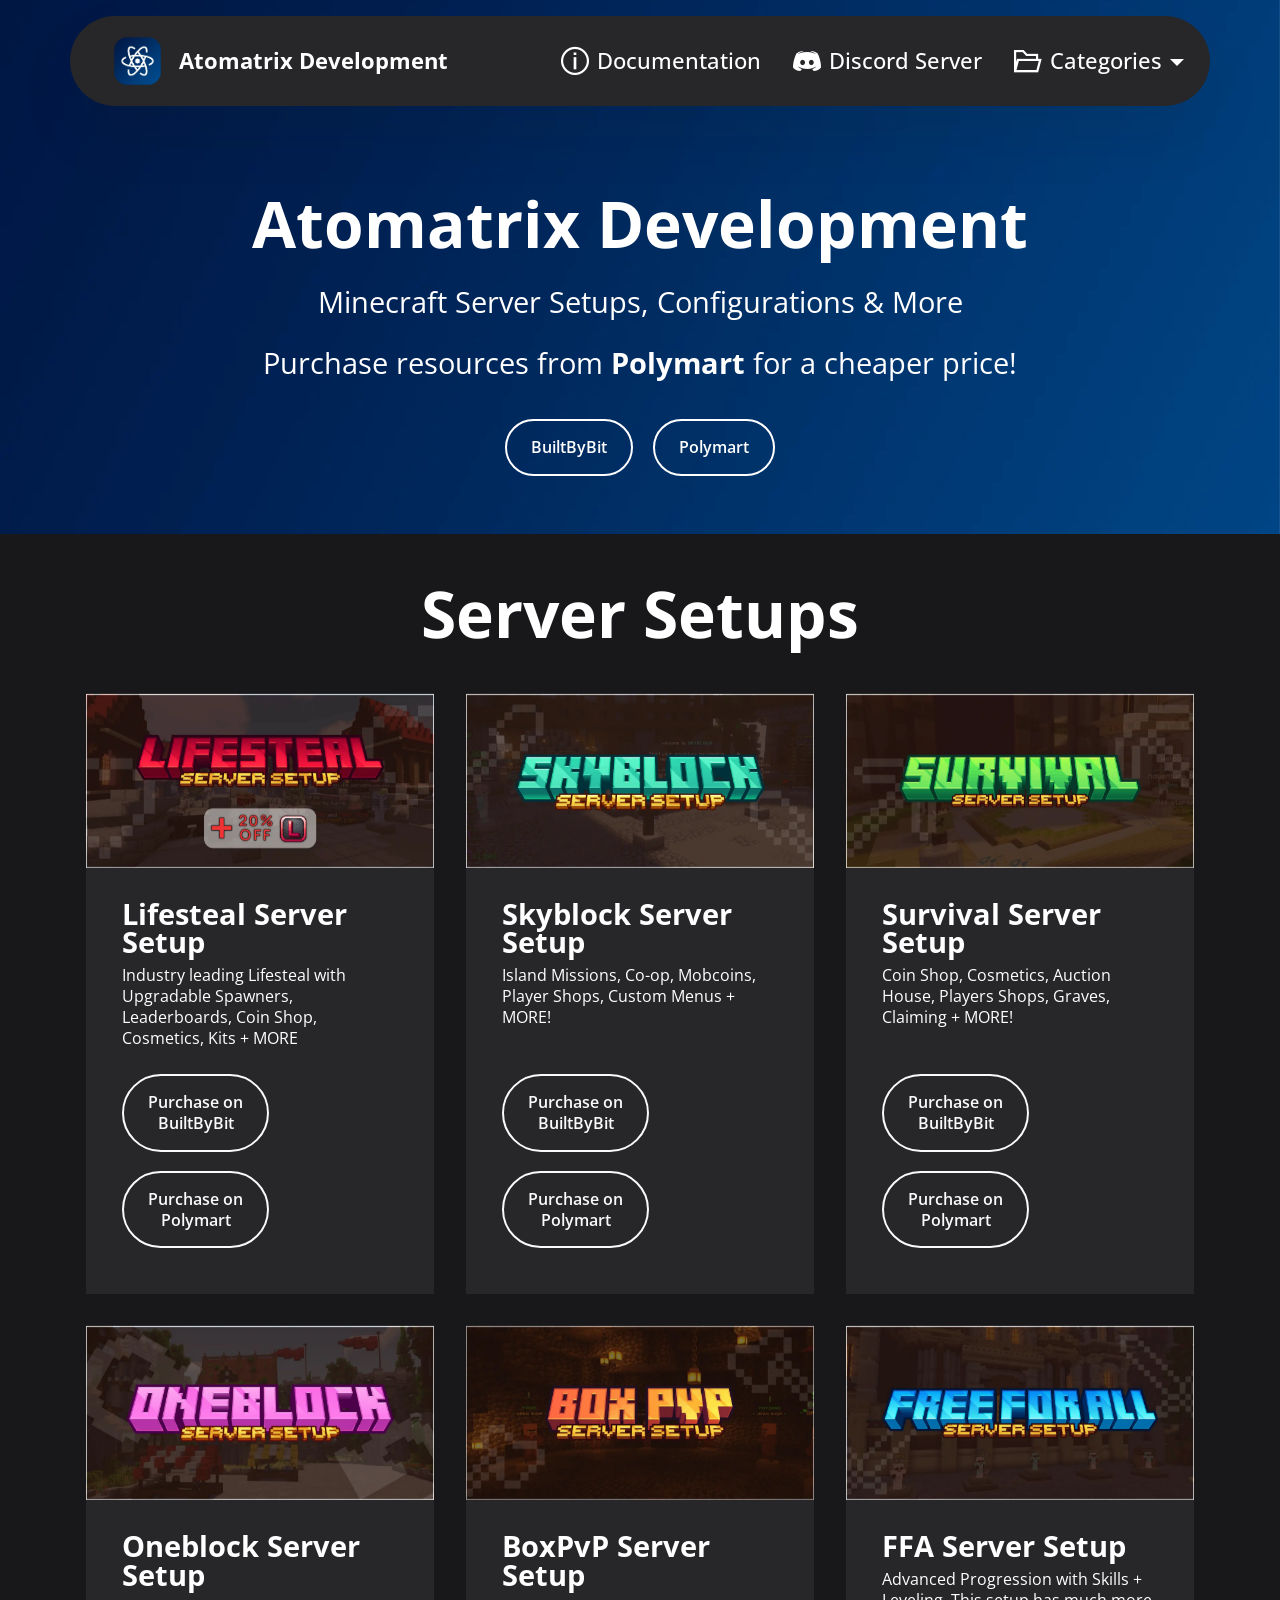
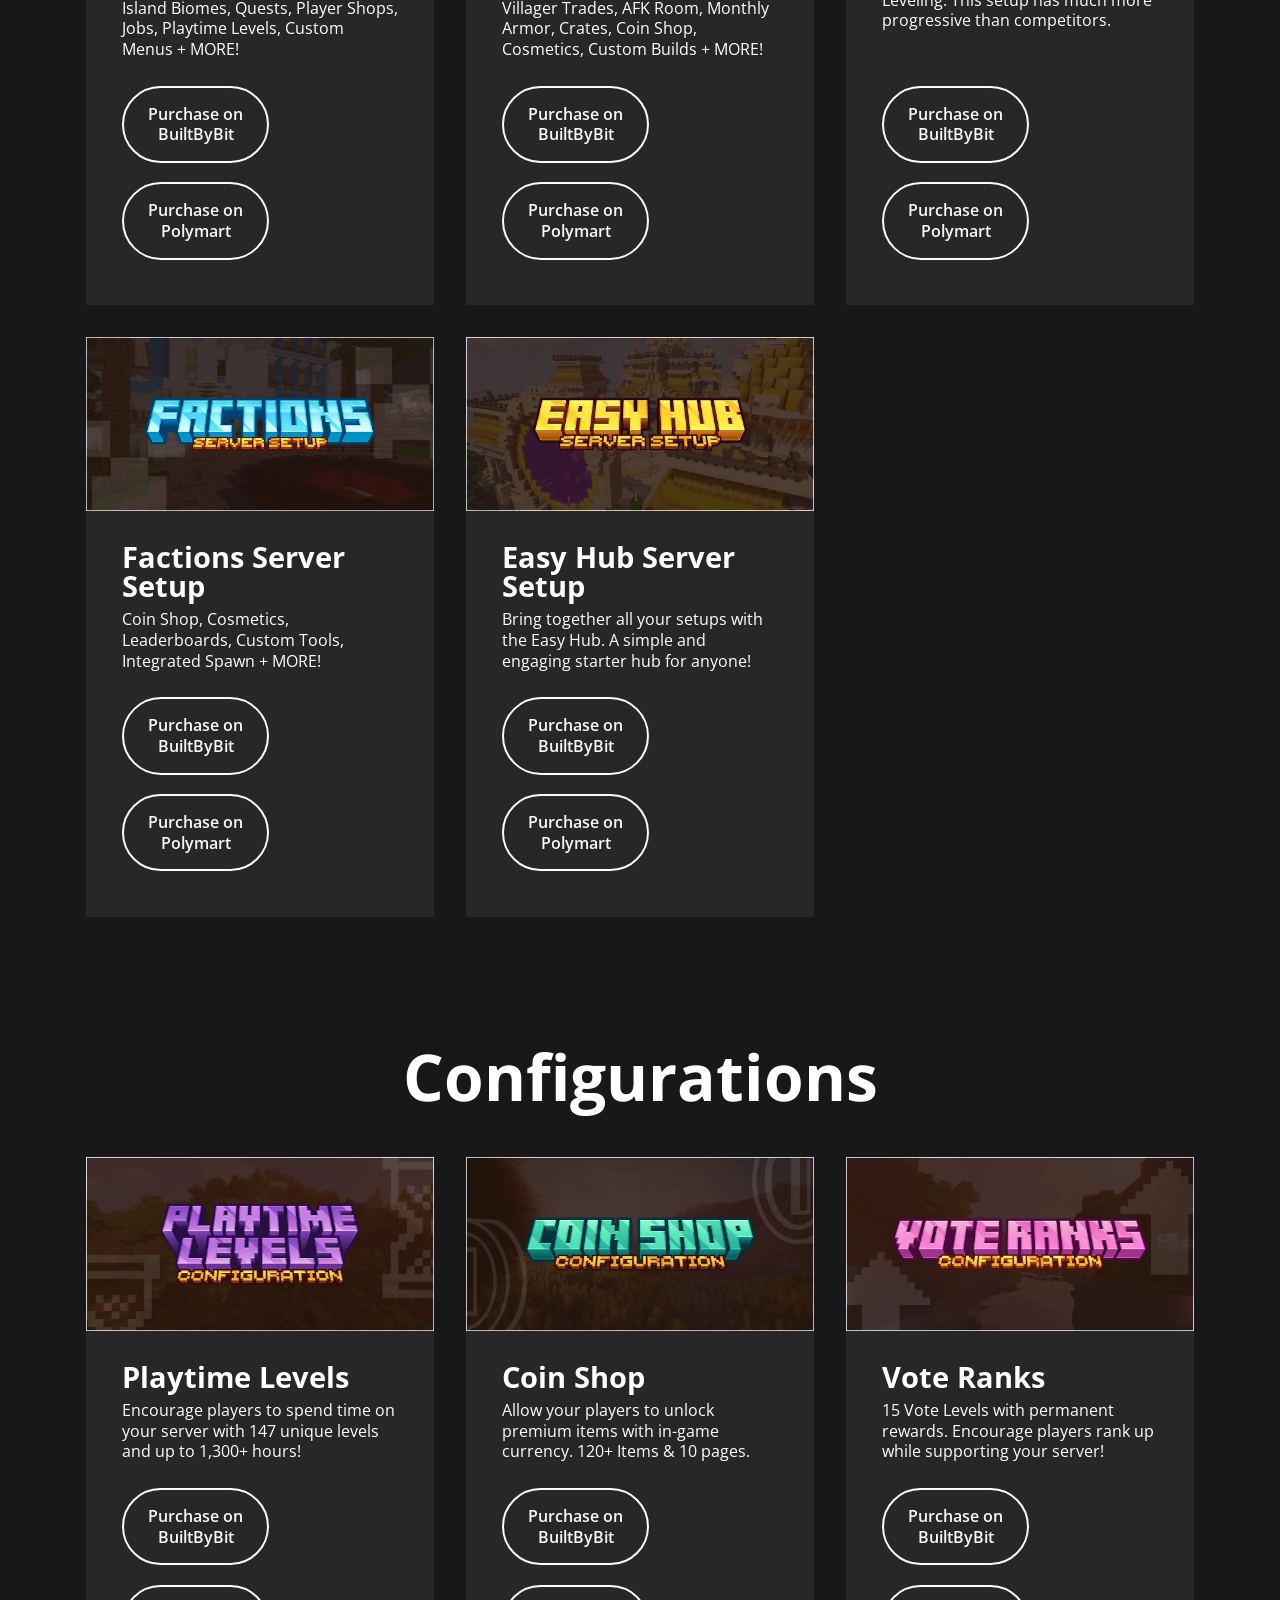
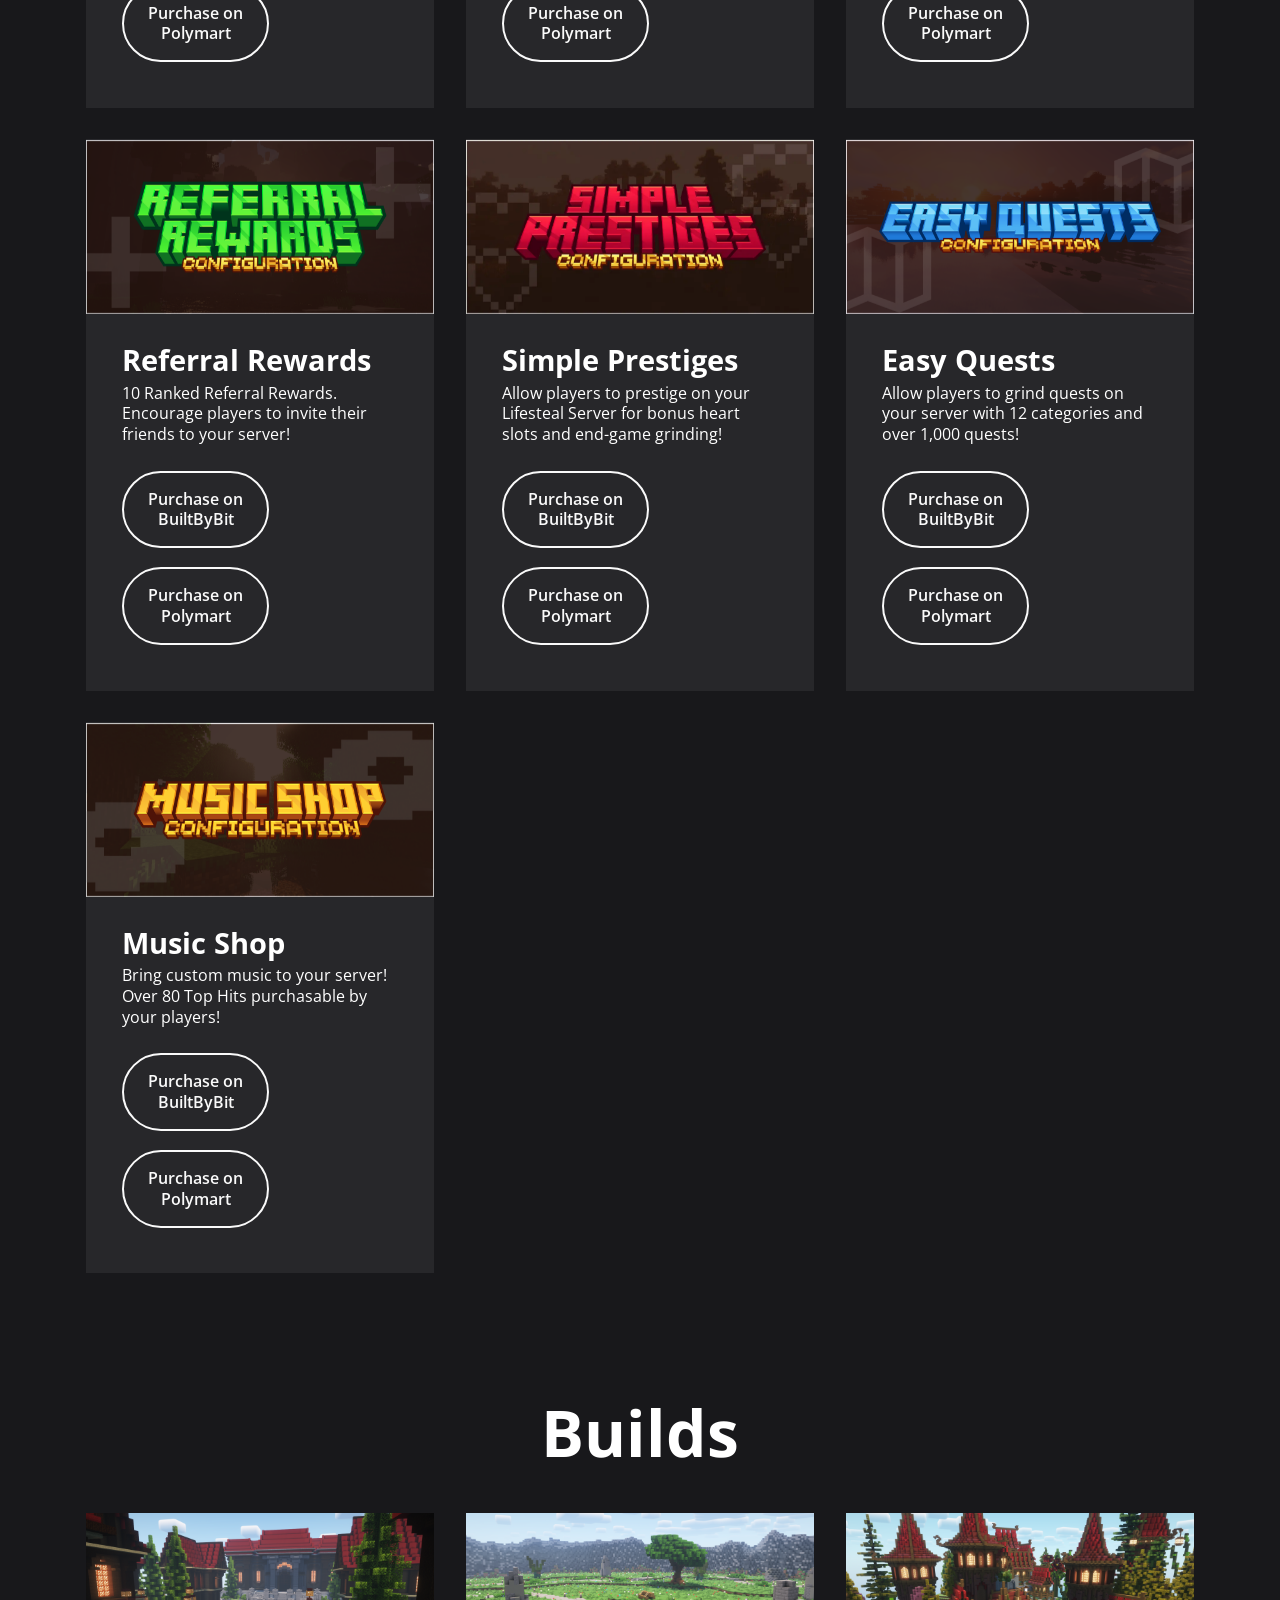
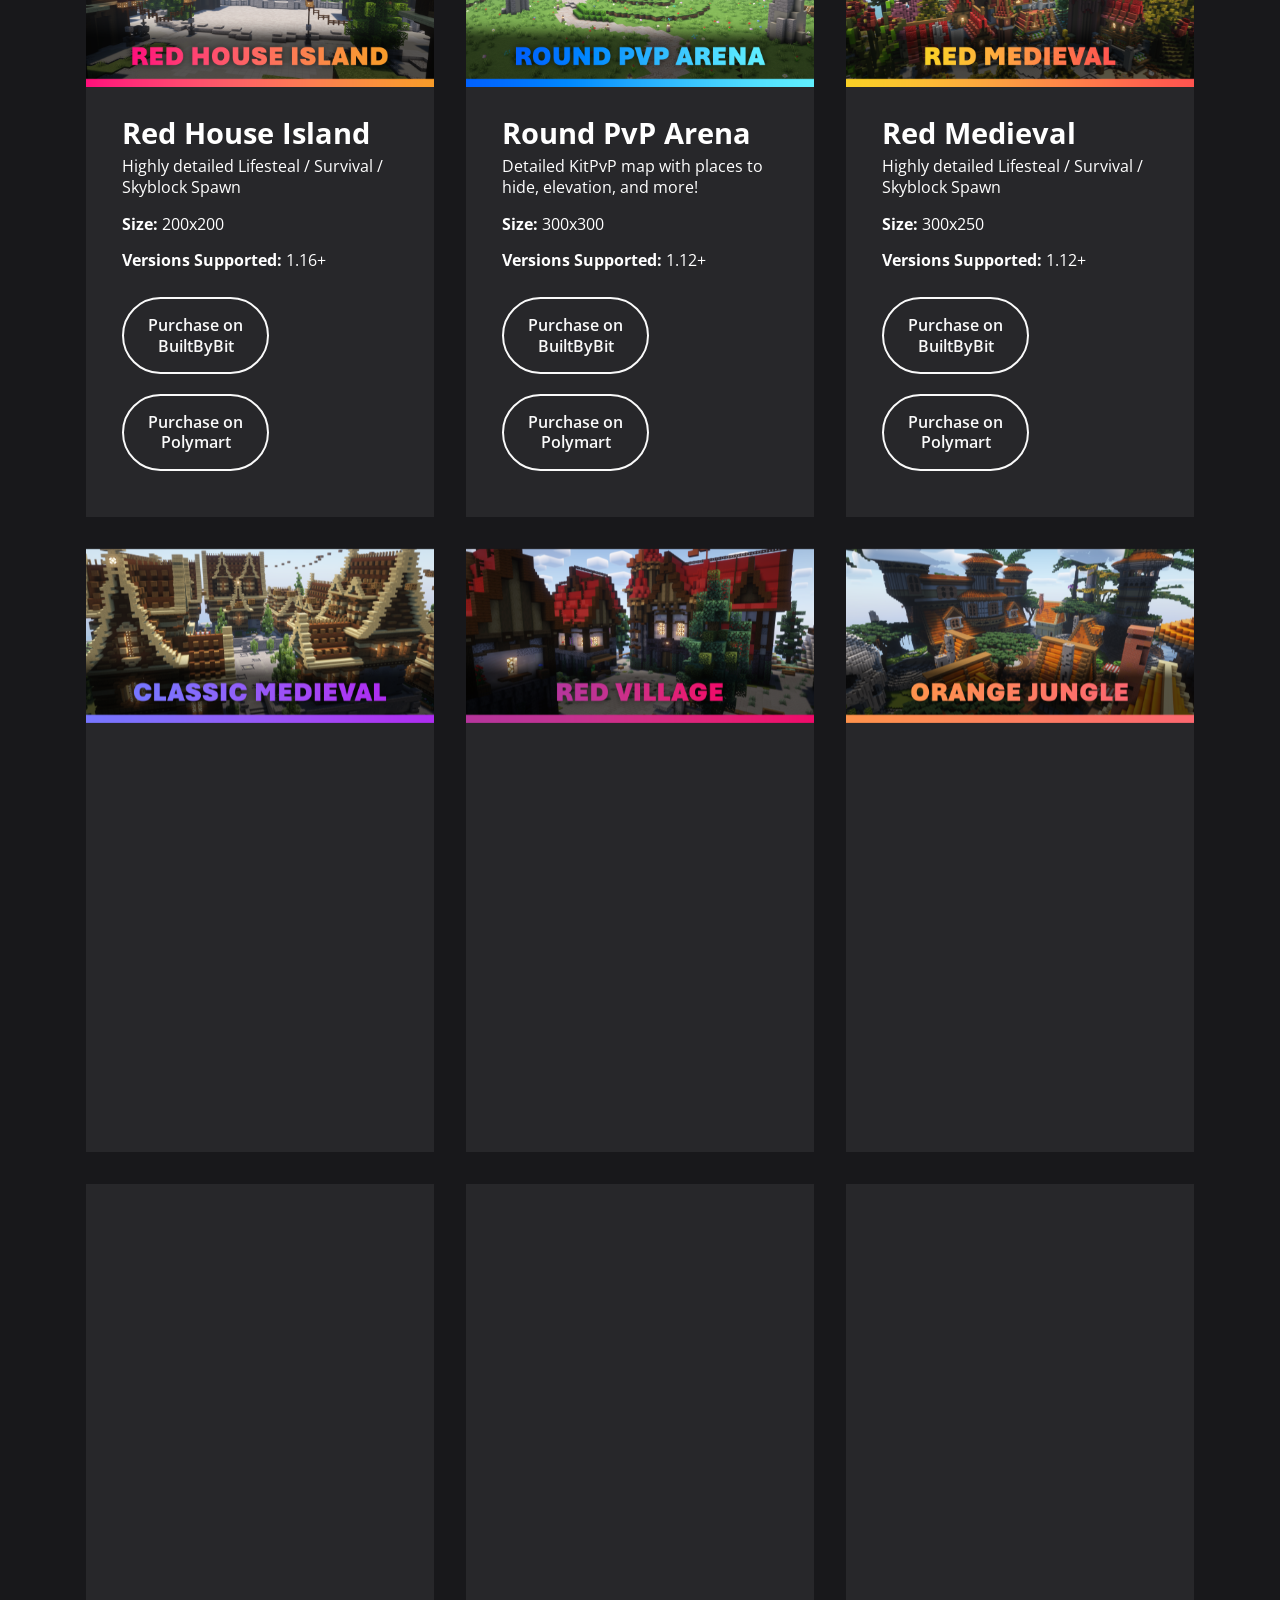
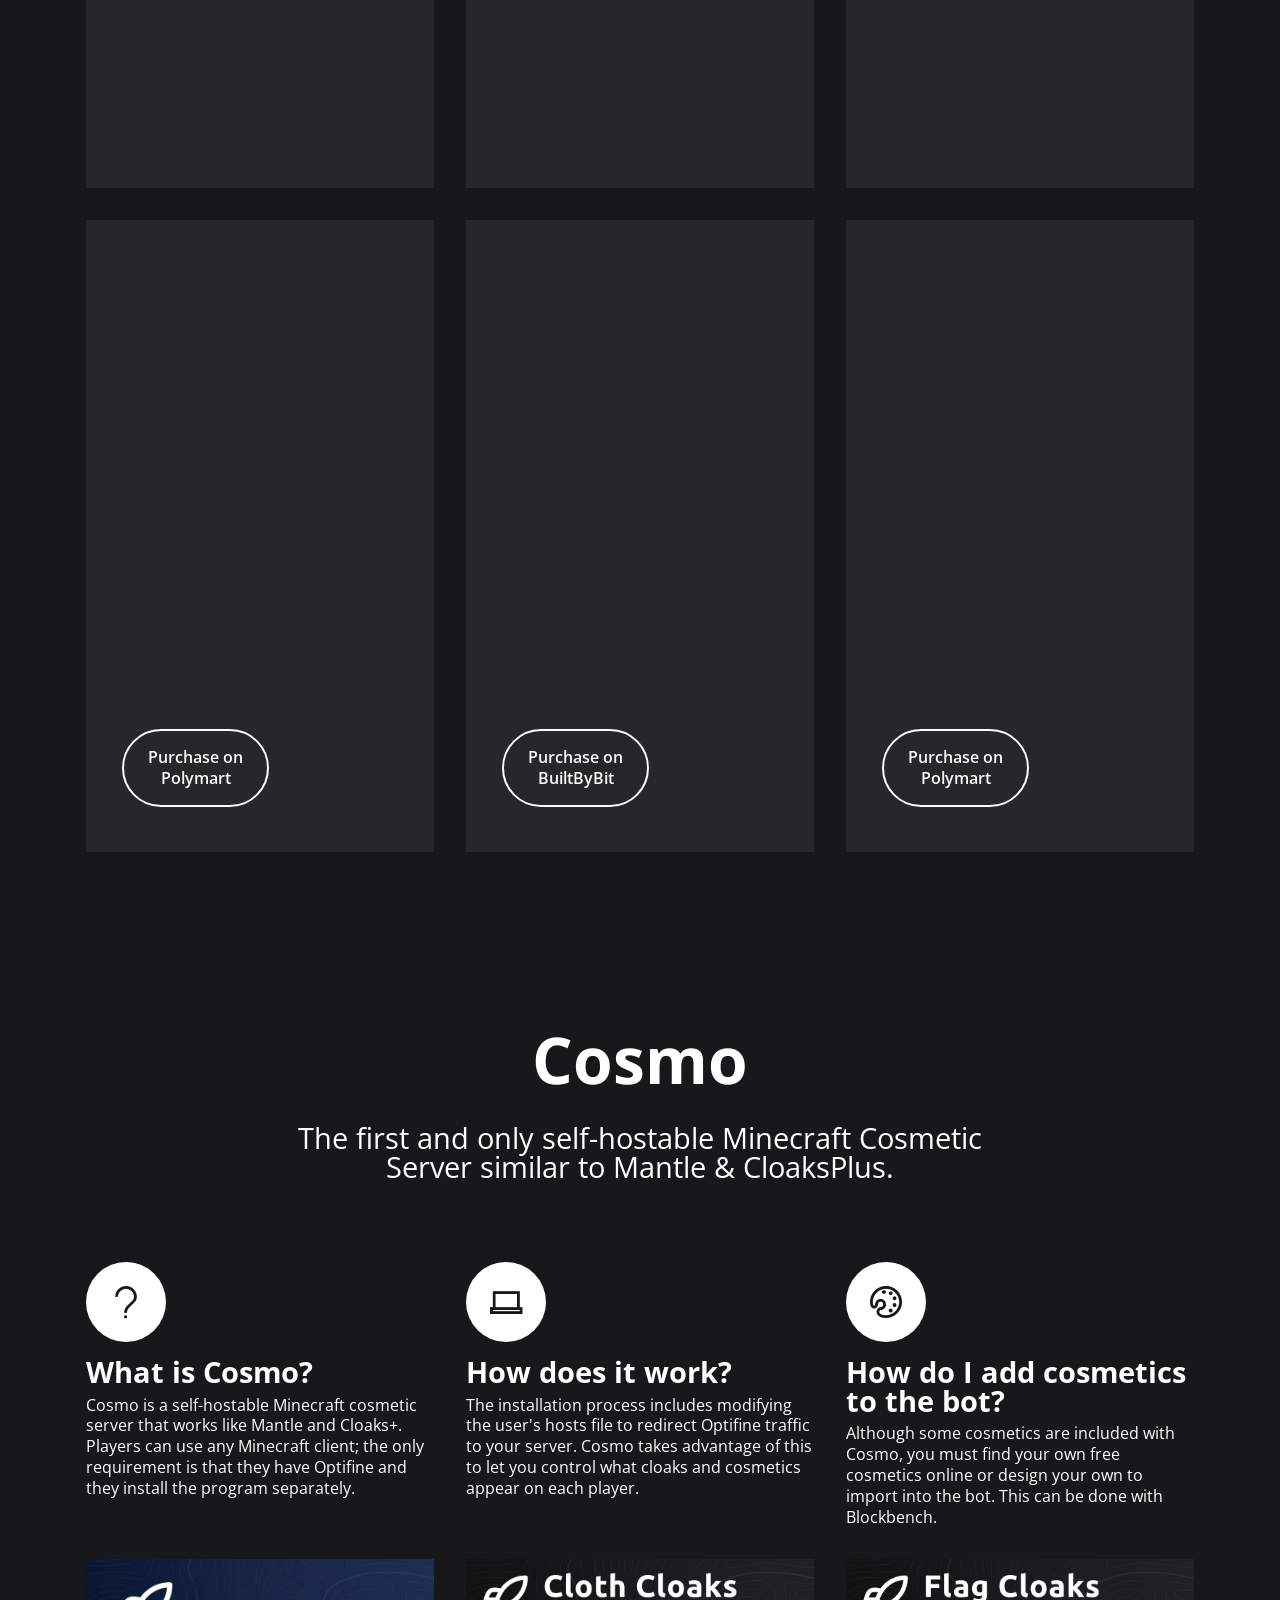
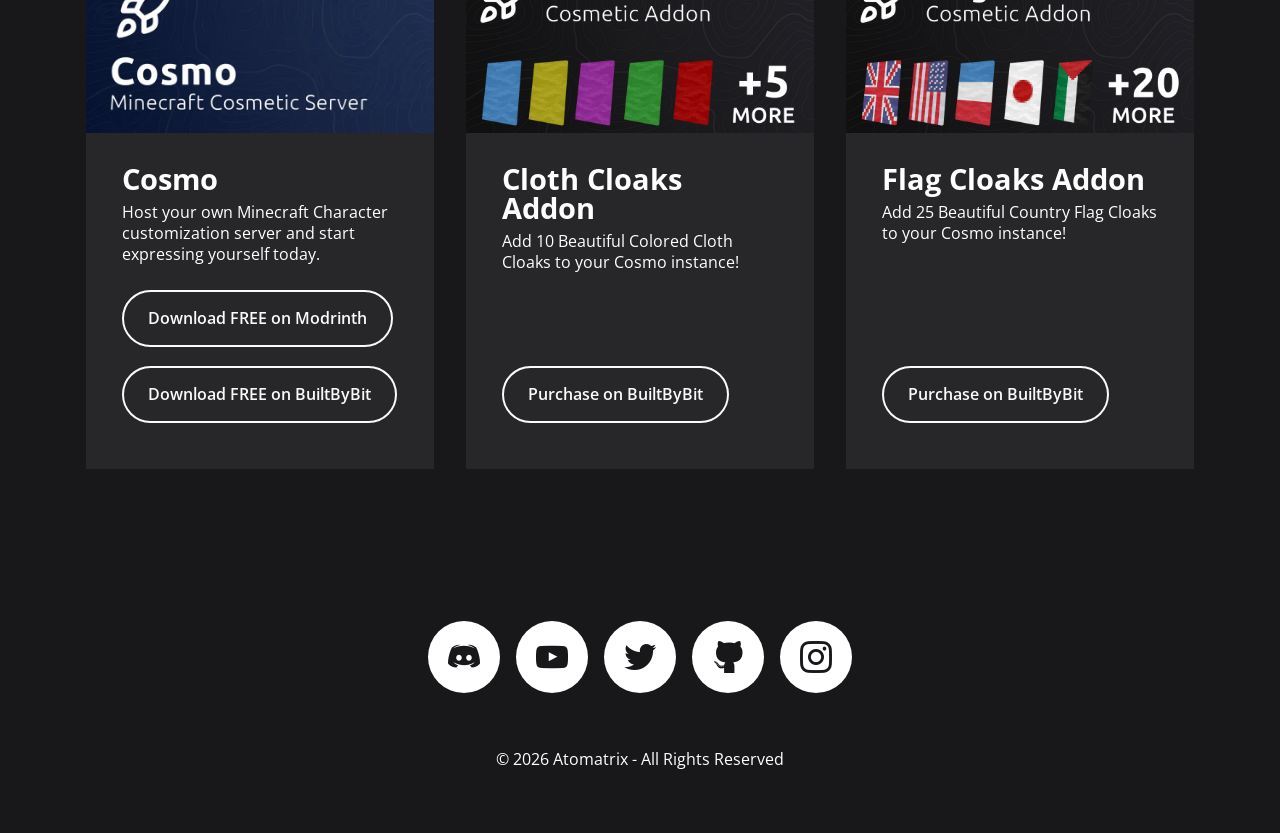
<file: old/index.html>
<!DOCTYPE html>
<html  >
<head>
  <meta charset="UTF-8">
  <meta http-equiv="X-UA-Compatible" content="IE=edge">
  <meta name="viewport" content="width=device-width, initial-scale=1, minimum-scale=1">
  <link rel="shortcut icon" href="assets/images/favicon.webp" type="image/x-icon">
  <meta name="description" content="">
  
  
  <title>Atomatrix</title>
  
  <!-- Embed Data -->
  <meta content="Atomatrix" property="og:title" />
  <meta content="Creating Server Setups, Configurations & more for over 1,000 Customers" property="og:description" />
  <meta content="https://atomatrix.gg" property="og:url" />
  <meta content="#004E92" data-react-helmet="true" name="theme-color" />

  <link rel="icon" href="assets/images/favicon.webp" type="image/x-icon">
  <link rel="stylesheet" href="assets/web/assets/icons2/icon2.css">
  <link rel="stylesheet" href="assets/bootstrap/css/bootstrap.min.css">
  <link rel="stylesheet" href="assets/bootstrap/css/bootstrap-grid.min.css">
  <link rel="stylesheet" href="assets/bootstrap/css/bootstrap-reboot.min.css">
  <link rel="stylesheet" href="assets/parallax/jarallax.css">
  <link rel="stylesheet" href="assets/animatecss/animate.css">
  <link rel="stylesheet" href="assets/dropdown/css/style.css">
  <link rel="stylesheet" href="assets/socicon/css/styles.css">
  <link rel="stylesheet" href="assets/theme/css/style.css">
  <link rel="preload" href="https://fonts.googleapis.com/css?family=Open+Sans:300,400,500,600,700,800,300i,400i,500i,600i,700i,800i&display=swap" as="style" onload="this.onload=null;this.rel='stylesheet'">
  <noscript><link rel="stylesheet" href="https://fonts.googleapis.com/css?family=Open+Sans:300,400,500,600,700,800,300i,400i,500i,600i,700i,800i&display=swap"></noscript>
  <link rel="preload" as="style" href="assets/main/css/mbr-additional.css"><link rel="stylesheet" href="assets/main/css/mbr-additional.css" type="text/css">
	
  <style>
    .warning-banner {
      background-color: #3BB7F1;
      color: #ffffff;
      padding: 10px;
      text-align: center;
      position: fixed;
      top: 0;
      left: 0;
      width: 100%;
      z-index: 9999;
    }
  </style>
  
</head>
<body>
  
  <section data-bs-version="5.1" class="menu menu2 cid-tJS6tZXiPa" once="menu" id="menu02-0">
	

	<nav class="navbar navbar-dropdown navbar-fixed-top navbar-expand-lg">
		<div class="container">
			<div class="navbar-brand">
				<span class="navbar-logo">
					<a href="https://atomatrix.gg">
						<img src="assets/images/favicon.webp" alt="Atomatrix Logo" style="height: 3.2rem;">
					</a>
				</span>
				<span class="navbar-caption-wrap"><a class="navbar-caption text-danger display-4" href="index.html#header05-1">Atomatrix Development</a></span>
			</div>
			<button class="navbar-toggler" type="button" data-toggle="collapse" data-bs-toggle="collapse" data-target="#navbarSupportedContent" data-bs-target="#navbarSupportedContent" aria-controls="navbarNavAltMarkup" aria-expanded="false" aria-label="Toggle navigation">
				<div class="hamburger">
					<span></span>
					<span></span>
					<span></span>
					<span></span>
				</div>
			</button>
			<div class="collapse navbar-collapse" id="navbarSupportedContent">
				<ul class="navbar-nav nav-dropdown nav-right" data-app-modern-menu="true"><li class="nav-item"><a class="nav-link link text-danger text-primary display-4" href="https://docs.atomatrix.gg" target="_blank"><span class="mobi-mbri mobi-mbri-info mbr-iconfont mbr-iconfont-btn"></span>Documentation</a></li><li class="nav-item"><a class="nav-link link text-danger text-primary display-4" href="https://discord.gg/M7BGrVB2Dy" target="_blank"><span class="socicon socicon-discord mbr-iconfont mbr-iconfont-btn"></span>Discord Server</a></li><li class="nav-item dropdown">
						<a class="nav-link link text-danger text-primary dropdown-toggle show display-4" target="_blank" data-toggle="dropdown-submenu" data-bs-toggle="dropdown" data-bs-auto-close="outside" aria-expanded="true"><span class="mobi-mbri mobi-mbri-opened-folder mbr-iconfont mbr-iconfont-btn"></span>Categories</a><div class="dropdown-menu show" aria-labelledby="dropdown-981" data-bs-popper="none"><a class="text-danger text-primary dropdown-item display-4" href="index.html#server-setups-tab">Server Setups</a><a class="text-danger text-primary dropdown-item display-4" href="index.html#configurations-tab">Configurations</a><a class="text-danger text-primary dropdown-item display-4" href="index.html#builds-tab">Builds</a><a class="text-danger text-primary dropdown-item display-4" href="index.html#cosmo-tab">Cosmo</a></div>
					</li></ul>
				
				
			</div>
		</div>
	</nav>
</section>

<section data-bs-version="5.1" class="header5 cid-tJS6uM4N87 mbr-parallax-background" id="header05-1">
	

	
	
	
	<div class="align-center container">
		<div class="row justify-content-center">
			<div class="col-md-12 col-lg-9">
				<h1 class="mbr-section-title mbr-fonts-style mb-4 display-1"><strong>Atomatrix Development</strong></h1>
				<p class="mbr-text mbr-fonts-style mb-4 display-2">Minecraft Server Setups, Configurations &amp; More<br></p>
				<p class="mbr-text mbr-fonts-style mb-4 display-2">Purchase resources from <strong>Polymart</strong> for a cheaper price!<br></p>
				<div class="mbr-section-btn mt-3"><a class="btn btn-danger-outline display-7" href="https://builtbybit.com/creators/267450/" target="_blank">BuiltByBit</a> <a class="btn btn-danger-outline display-7" href="https://polymart.org/user/11089" target="_blank">Polymart</a></div>
			</div>
		</div>
		<div class="row mt-5 justify-content-center">
			
		</div>
	</div>
</section>

<section data-bs-version="5.1" class="features4 cid-tMlEXTHLbS" id="server-setups-tab">
	
	
	<div class="container">
		<div class="row justify-content-center">
			<div class="col-12 content-head">
				<div class="mbr-section-head mb-5">
					<h4 class="mbr-section-title mbr-fonts-style align-center mb-0 display-1"><strong>Server Setups</strong></h4>
					
					
				</div>
			</div>
		</div>
		<div class="row">
			
			<div class="item features-image col-12 col-md-6 col-lg-4 active">
				<div class="item-wrapper">
					<div class="item-img">
						<img src="assets/images/setups/lifesteal.webp" alt="Lifesteal Banner" data-slide-to="0" data-bs-slide-to="0">
					</div>
					<div class="item-content">
						<h5 class="item-title mbr-fonts-style display-2">
							<strong>Lifesteal Server Setup</strong></h5>
						
						<p class="mbr-text mbr-fonts-style display-7">
							Industry leading Lifesteal with Upgradable Spawners, Leaderboards, Coin Shop, Cosmetics, Kits + MORE
						</p>
						<div class="mbr-section-btn item-footer">
							<a href="https://builtbybit.com/resources/23629/" class="btn item-btn btn-white-outline display-7" target="_blank">Purchase on<br>BuiltByBit</a>
							<a href="https://polymart.org/resource/2318/" class="btn item-btn btn-white-outline display-7" target="_blank">Purchase on<br>Polymart</a>
						</div>
					</div>
				</div>
			</div><div class="item features-image col-12 col-md-6 col-lg-4 active">
				<div class="item-wrapper">
					<div class="item-img">
						<img src="assets/images/setups/skyblock.webp" alt="Skyblock Banner" data-slide-to="1" data-bs-slide-to="1">
					</div>
					<div class="item-content">
						<h5 class="item-title mbr-fonts-style display-2">
							<strong>Skyblock Server Setup</strong></h5>
						
						<p class="mbr-text mbr-fonts-style display-7">
							Island Missions, Co-op, Mobcoins, Player Shops, Custom Menus + MORE!
						</p>
						<div class="mbr-section-btn item-footer">
							<a href="https://builtbybit.com/resources/30412/" class="btn item-btn btn-white-outline display-7" target="_blank">Purchase on<br>BuiltByBit</a>
							<a href="https://polymart.org/resource/4490/" class="btn item-btn btn-white-outline display-7" target="_blank">Purchase on<br>Polymart</a>
						</div>
					</div>
				</div>
			</div><div class="item features-image col-12 col-md-6 col-lg-4 active">
				<div class="item-wrapper">
					<div class="item-img">
						<img src="assets/images/setups/survival.webp" alt="Survival Banner" data-slide-to="2" data-bs-slide-to="2">
					</div>
					<div class="item-content">
						<h5 class="item-title mbr-fonts-style display-2">
							<strong>Survival Server Setup</strong></h5>
						
						<p class="mbr-text mbr-fonts-style display-7">
							Coin Shop, Cosmetics, Auction House, Players Shops, Graves, Claiming + MORE!
						</p>
						<div class="mbr-section-btn item-footer">
							<a href="https://builtbybit.com/resources/27680/" class="btn item-btn btn-white-outline display-7" target="_blank">Purchase on<br>BuiltByBit</a>
							<a href="https://polymart.org/resource/3710/" class="btn item-btn btn-white-outline display-7" target="_blank">Purchase on<br>Polymart</a>
						</div>
					</div>
				</div>
			</div><div class="item features-image col-12 col-md-6 col-lg-4 active">
				<div class="item-wrapper">
					<div class="item-img">
						<img src="assets/images/setups/oneblock.webp" alt="Oneblock Banner" data-slide-to="2" data-bs-slide-to="2">
					</div>
					<div class="item-content">
						<h5 class="item-title mbr-fonts-style display-2">
							<strong>Oneblock Server Setup</strong></h5>
						
						<p class="mbr-text mbr-fonts-style display-7">
							Island Biomes, Quests, Player Shops, Jobs, Playtime Levels, Custom Menus + MORE!
						</p>
						<div class="mbr-section-btn item-footer">
							<a href="https://builtbybit.com/resources/37279/" class="btn item-btn btn-white-outline display-7" target="_blank">Purchase on<br>BuiltByBit</a>
							<a href="https://polymart.org/resource/5396/" class="btn item-btn btn-white-outline display-7" target="_blank">Purchase on<br>Polymart</a>
						</div>
					</div>
				</div>
			</div><div class="item features-image col-12 col-md-6 col-lg-4 active">
				<div class="item-wrapper">
					<div class="item-img">
						<img src="assets/images/setups/boxpvp.webp" alt="BoxPvP Banner" data-slide-to="3" data-bs-slide-to="3">
					</div>
					<div class="item-content">
						<h5 class="item-title mbr-fonts-style display-2">
							<strong>BoxPvP Server Setup</strong></h5>
						
						<p class="mbr-text mbr-fonts-style display-7">
							Villager Trades, AFK Room, Monthly Armor, Crates, Coin Shop, Cosmetics, Custom Builds + MORE!
						</p>
						<div class="mbr-section-btn item-footer">
							<a href="https://builtbybit.com/resources/26589/" class="btn item-btn btn-white-outline display-7" target="_blank">Purchase on<br>BuiltByBit</a>
							<a href="https://polymart.org/resource/3361/" class="btn item-btn btn-white-outline display-7" target="_blank">Purchase on<br>Polymart</a>
						</div>
					</div>
				</div>
			</div><div class="item features-image col-12 col-md-6 col-lg-4 active">
				<div class="item-wrapper">
					<div class="item-img">
						<img src="assets/images/setups/freeforall.webp" alt="FFA Banner" data-slide-to="4" data-bs-slide-to="4">
					</div>
					<div class="item-content">
						<h5 class="item-title mbr-fonts-style display-2">
							<strong>FFA Server Setup</strong></h5>
						
						<p class="mbr-text mbr-fonts-style display-7">
							Advanced Progression with Skills + Leveling. This setup has much more progressive than competitors.
						</p>
						<div class="mbr-section-btn item-footer">
							<a href="https://builtbybit.com/resources/25174/" class="btn item-btn btn-white-outline display-7" target="_blank">Purchase on<br>BuiltByBit</a>
							<a href="https://polymart.org/resource/2864/" class="btn item-btn btn-white-outline display-7" target="_blank">Purchase on<br>Polymart</a>
						</div>
					</div>
				</div>
			</div><div class="item features-image col-12 col-md-6 col-lg-4 active">
				<div class="item-wrapper">
					<div class="item-img">
						<img src="assets/images/setups/factions.webp" alt="Factions Banner" data-slide-to="5" data-bs-slide-to="5">
					</div>
					<div class="item-content">
						<h5 class="item-title mbr-fonts-style display-2">
							<strong>Factions Server Setup</strong></h5>
						
						<p class="mbr-text mbr-fonts-style display-7">
							Coin Shop, Cosmetics, Leaderboards, Custom Tools, Integrated Spawn + MORE!
						</p>
						<div class="mbr-section-btn item-footer">
							<a href="https://builtbybit.com/resources/28469/" class="btn item-btn btn-white-outline display-7" target="_blank">Purchase on<br>BuiltByBit</a>
							<a href="https://polymart.org/resource/4027/" class="btn item-btn btn-white-outline display-7" target="_blank">Purchase on<br>Polymart</a>
						</div>
					</div>
				</div>
			</div><div class="item features-image col-12 col-md-6 col-lg-4 active">
				<div class="item-wrapper">
					<div class="item-img">
						<img src="assets/images/setups/easyhub.webp" alt="Easy Hub Banner" data-slide-to="6" data-bs-slide-to="6">
					</div>
					<div class="item-content">
						<h5 class="item-title mbr-fonts-style display-2">
							<strong>Easy Hub Server Setup</strong></h5>
						
						<p class="mbr-text mbr-fonts-style display-7">
							Bring together all your setups with the Easy Hub. A simple and engaging starter hub for anyone!
						</p>
						<div class="mbr-section-btn item-footer">
							<a href="https://builtbybit.com/resources/27082/" class="btn item-btn btn-white-outline display-7" target="_blank">Purchase on<br>BuiltByBit</a>
							<a href="https://polymart.org/resource/3505/" class="btn item-btn btn-white-outline display-7" target="_blank">Purchase on<br>Polymart</a>
						</div>
					</div>
				</div>
			</div>
			
		</div>
	</div>
</section>

<section data-bs-version="5.1" class="features4 cid-tNFBJANqkZ" id="configurations-tab">
	
	
	<div class="container">
		<div class="row justify-content-center">
			<div class="col-12 content-head">
				<div class="mbr-section-head mb-5">
					<h4 class="mbr-section-title mbr-fonts-style align-center mb-0 display-1"><strong>Configurations</strong></h4>
					
					
				</div>
			</div>
		</div>
		<div class="row">
			
			<div class="item features-image col-12 col-md-6 col-lg-4 active">
				<div class="item-wrapper">
					<div class="item-img">
						<img src="assets/images/configs/playtimelevels.webp" alt="Playtime Levels Banner" data-slide-to="0" data-bs-slide-to="0">
					</div>
					<div class="item-content">
						<h5 class="item-title mbr-fonts-style display-2">
							<strong>Playtime Levels</strong></h5>
						
						<p class="mbr-text mbr-fonts-style display-7">
							Encourage players to spend time on your server with 147 unique levels and up to 1,300+ hours!
						</p>
						<div class="mbr-section-btn item-footer">
							<a href="https://builtbybit.com/resources/25389/" class="btn item-btn btn-white-outline display-7" target="_blank">Purchase on<br>BuiltByBit</a>
							<a href="https://polymart.org/resource/2977/" class="btn item-btn btn-white-outline display-7" target="_blank">Purchase on<br>Polymart</a>
						</div>
					</div>
				</div>
			</div><div class="item features-image col-12 col-md-6 col-lg-4 active">
				<div class="item-wrapper">
					<div class="item-img">
						<img src="assets/images/configs/coinshop.webp" alt="Coin Shop Banner" data-slide-to="1" data-bs-slide-to="1">
					</div>
					<div class="item-content">
						<h5 class="item-title mbr-fonts-style display-2">
							<strong>Coin Shop</strong></h5>
						
						<p class="mbr-text mbr-fonts-style display-7">
							Allow your players to unlock premium items with in-game currency. 120+ Items &amp; 10 pages.
						</p>
						<div class="mbr-section-btn item-footer">
							<a href="https://builtbybit.com/resources/27817/" class="btn item-btn btn-white-outline display-7" target="_blank">Purchase on<br>BuiltByBit</a>
							<a href="https://polymart.org/resource/3772/" class="btn item-btn btn-white-outline display-7" target="_blank">Purchase on<br>Polymart</a>
						</div>
					</div>
				</div>
			</div><div class="item features-image col-12 col-md-6 col-lg-4 active">
				<div class="item-wrapper">
					<div class="item-img">
						<img src="assets/images/configs/voteranks.webp" alt="Vote Ranks Banner" data-slide-to="2" data-bs-slide-to="2">
					</div>
					<div class="item-content">
						<h5 class="item-title mbr-fonts-style display-2"><strong>Vote Ranks</strong></h5>
						
						<p class="mbr-text mbr-fonts-style display-7">
							15 Vote Levels with permanent rewards. Encourage players rank up while supporting your server!
						</p>
						<div class="mbr-section-btn item-footer">
							<a href="https://builtbybit.com/resources/28500/" class="btn item-btn btn-white-outline display-7" target="_blank">Purchase on<br>BuiltByBit</a>
							<a href="https://polymart.org/resource/4018/" class="btn item-btn btn-white-outline display-7" target="_blank">Purchase on<br>Polymart</a>
						</div>
					</div>
				</div>
			</div><div class="item features-image col-12 col-md-6 col-lg-4 active">
				<div class="item-wrapper">
					<div class="item-img">
						<img src="assets/images/configs/referralrewards.png" alt="Referral Rewards Banner" data-slide-to="2" data-bs-slide-to="2">
					</div>
					<div class="item-content">
						<h5 class="item-title mbr-fonts-style display-2"><strong>Referral Rewards</strong></h5>
						
						<p class="mbr-text mbr-fonts-style display-7">
							10 Ranked Referral Rewards. Encourage players to invite their friends to your server!
						</p>
						<div class="mbr-section-btn item-footer">
							<a href="https://builtbybit.com/resources/45431/" class="btn item-btn btn-white-outline display-7" target="_blank">Purchase on<br>BuiltByBit</a>
							<a href="https://polymart.org/resource/5976/" class="btn item-btn btn-white-outline display-7" target="_blank">Purchase on<br>Polymart</a>
						</div>
					</div>
				</div>
			</div><div class="item features-image col-12 col-md-6 col-lg-4 active">
				<div class="item-wrapper">
					<div class="item-img">
						<img src="assets/images/configs/prestiges.webp" alt="Simple Prestiges Banner" data-slide-to="3" data-bs-slide-to="3">
					</div>
					<div class="item-content">
						<h5 class="item-title mbr-fonts-style display-2"><strong>Simple Prestiges</strong></h5>
						
						<p class="mbr-text mbr-fonts-style display-7">
							Allow players to prestige on your Lifesteal Server for bonus heart slots and end-game grinding!
						</p>
						<div class="mbr-section-btn item-footer">
							<a href="https://builtbybit.com/resources/30129/" class="btn item-btn btn-white-outline display-7" target="_blank">Purchase on<br>BuiltByBit</a>
							<a href="https://polymart.org/resource/4421/" class="btn item-btn btn-white-outline display-7" target="_blank">Purchase on<br>Polymart</a>
						</div>
					</div>
				</div>
			</div>
			<div class="item features-image col-12 col-md-6 col-lg-4 active">
				<div class="item-wrapper">
					<div class="item-img">
						<img src="assets/images/configs/easyquests.png" alt="Easy Quests Banner" data-slide-to="3" data-bs-slide-to="3">
					</div>
					<div class="item-content">
						<h5 class="item-title mbr-fonts-style display-2"><strong>Easy Quests</strong></h5>
						
						<p class="mbr-text mbr-fonts-style display-7">
							Allow players to grind quests on your server with 12 categories and over 1,000 quests!
						</p>
						<div class="mbr-section-btn item-footer">
							<a href="https://builtbybit.com/resources/28837/" class="btn item-btn btn-white-outline display-7" target="_blank">Purchase on<br>BuiltByBit</a>
							<a href="https://polymart.org/resource/5514/" class="btn item-btn btn-white-outline display-7" target="_blank">Purchase on<br>Polymart</a>
						</div>
					</div>
				</div>
			</div>
			<div class="item features-image col-12 col-md-6 col-lg-4 active">
				<div class="item-wrapper">
					<div class="item-img">
						<img src="assets/images/configs/musicshop.png" alt="Music Shop Banner" data-slide-to="3" data-bs-slide-to="3">
					</div>
					<div class="item-content">
						<h5 class="item-title mbr-fonts-style display-2"><strong>Music Shop</strong></h5>
						
						<p class="mbr-text mbr-fonts-style display-7">
							Bring custom music to your server! Over 80 Top Hits purchasable by your players!
						</p>
						<div class="mbr-section-btn item-footer">
							<a href="https://builtbybit.com/resources/47700/" class="btn item-btn btn-white-outline display-7" target="_blank">Purchase on<br>BuiltByBit</a>
							<a href="https://polymart.org/resource/6107/" class="btn item-btn btn-white-outline display-7" target="_blank">Purchase on<br>Polymart</a>
						</div>
					</div>
				</div>
			</div>
			
		</div>
	</div>
</section>

<section data-bs-version="5.1" class="features4 cid-tNFBJANqkZ" id="builds-tab">
	
	
	<div class="container">
		<div class="row justify-content-center">
			<div class="col-12 content-head">
				<div class="mbr-section-head mb-5">
					<h4 class="mbr-section-title mbr-fonts-style align-center mb-0 display-1"><strong>Builds</strong></h4>
					
					
				</div>
			</div>
		</div>
		<div class="row">
			
			<div class="item features-image col-12 col-md-6 col-lg-4 active">
				<div class="item-wrapper">
					<div class="item-img">
						<img src="assets/images/builds/red-house-island.png" alt="Red House Island Banner" data-slide-to="0" data-bs-slide-to="0">
					</div>
					<div class="item-content">
						<h5 class="item-title mbr-fonts-style display-2">
							<strong>Red House Island</strong></h5>
						
						<p class="mbr-text mbr-fonts-style display-7">Highly detailed Lifesteal / Survival / Skyblock Spawn</p>
						<p class="mbr-text mbr-fonts-style display-7"><strong>Size:</strong> 200x200</p>
						<p class="mbr-text mbr-fonts-style display-7"><strong>Versions Supported:</strong> 1.16+</p>
						<div class="mbr-section-btn item-footer">
							<a href="https://builtbybit.com/resources/22476/" class="btn item-btn btn-white-outline display-7" target="_blank">Purchase on<br>BuiltByBit</a>
							<a href="https://polymart.org/resource/5533/" class="btn item-btn btn-white-outline display-7" target="_blank">Purchase on<br>Polymart</a>
						</div>
					</div>
				</div>
			</div>
			<div class="item features-image col-12 col-md-6 col-lg-4 active">
				<div class="item-wrapper">
					<div class="item-img">
						<img src="assets/images/builds/round-pvp-arena.png" alt="Round PvP Arena Banner" data-slide-to="0" data-bs-slide-to="0">
					</div>
					<div class="item-content">
						<h5 class="item-title mbr-fonts-style display-2">
							<strong>Round PvP Arena</strong></h5>
						
						<p class="mbr-text mbr-fonts-style display-7">Detailed KitPvP map with places to hide, elevation, and more!</p>
						<p class="mbr-text mbr-fonts-style display-7"><strong>Size:</strong> 300x300</p>
						<p class="mbr-text mbr-fonts-style display-7"><strong>Versions Supported:</strong> 1.12+</p>
						<div class="mbr-section-btn item-footer">
							<a href="https://builtbybit.com/resources/23481/" class="btn item-btn btn-white-outline display-7" target="_blank">Purchase on<br>BuiltByBit</a>
							<a href="https://polymart.org/resource/5534/" class="btn item-btn btn-white-outline display-7" target="_blank">Purchase on<br>Polymart</a>
						</div>
					</div>
				</div>
			</div>
			<div class="item features-image col-12 col-md-6 col-lg-4 active">
				<div class="item-wrapper">
					<div class="item-img">
						<img src="assets/images/builds/red-medieval.png" alt="Red Medieval Banner" data-slide-to="0" data-bs-slide-to="0">
					</div>
					<div class="item-content">
						<h5 class="item-title mbr-fonts-style display-2">
							<strong>Red Medieval</strong></h5>
						
						<p class="mbr-text mbr-fonts-style display-7">Highly detailed Lifesteal / Survival / Skyblock Spawn</p>
						<p class="mbr-text mbr-fonts-style display-7"><strong>Size:</strong> 300x250</p>
						<p class="mbr-text mbr-fonts-style display-7"><strong>Versions Supported:</strong> 1.12+</p>
						<div class="mbr-section-btn item-footer">
							<a href="https://builtbybit.com/resources/28066/" class="btn item-btn btn-white-outline display-7" target="_blank">Purchase on<br>BuiltByBit</a>
							<a href="https://polymart.org/resource/5670/" class="btn item-btn btn-white-outline display-7" target="_blank">Purchase on<br>Polymart</a>
						</div>
					</div>
				</div>
			</div>
			<div class="item features-image col-12 col-md-6 col-lg-4 active">
				<div class="item-wrapper">
					<div class="item-img">
						<img src="assets/images/builds/classic-medieval.png" alt="Classic Medieval Banner" data-slide-to="0" data-bs-slide-to="0">
					</div>
					<div class="item-content">
						<h5 class="item-title mbr-fonts-style display-2">
							<strong>Classic Medieval</strong></h5>
						
						<p class="mbr-text mbr-fonts-style display-7">Highly detailed Hub / Lobby Spawn</p>
						<p class="mbr-text mbr-fonts-style display-7"><strong>Size:</strong> 300x300</p>
						<p class="mbr-text mbr-fonts-style display-7"><strong>Versions Supported:</strong> 1.8+</p>
						<div class="mbr-section-btn item-footer">
							<a href="https://builtbybit.com/resources/28176/" class="btn item-btn btn-white-outline display-7" target="_blank">Purchase on<br>BuiltByBit</a>
							<a href="https://polymart.org/resource/5671/" class="btn item-btn btn-white-outline display-7" target="_blank">Purchase on<br>Polymart</a>
						</div>
					</div>
				</div>
			</div>
			<div class="item features-image col-12 col-md-6 col-lg-4 active">
				<div class="item-wrapper">
					<div class="item-img">
						<img src="assets/images/builds/red-village.png" alt="Red Village Banner" data-slide-to="0" data-bs-slide-to="0">
					</div>
					<div class="item-content">
						<h5 class="item-title mbr-fonts-style display-2">
							<strong>Red Village</strong></h5>
						
						<p class="mbr-text mbr-fonts-style display-7">Highly detailed Hub / Server Spawn</p>
						<p class="mbr-text mbr-fonts-style display-7"><strong>Size:</strong> 300x300</p>
						<p class="mbr-text mbr-fonts-style display-7"><strong>Versions Supported:</strong> 1.8+</p>
						<div class="mbr-section-btn item-footer">
							<a href="https://builtbybit.com/resources/27743/" class="btn item-btn btn-white-outline display-7" target="_blank">Purchase on<br>BuiltByBit</a>
							<a href="https://polymart.org/resource/5672/" class="btn item-btn btn-white-outline display-7" target="_blank">Purchase on<br>Polymart</a>
						</div>
					</div>
				</div>
			</div>
			<div class="item features-image col-12 col-md-6 col-lg-4 active">
				<div class="item-wrapper">
					<div class="item-img">
						<img src="assets/images/builds/orange-jungle.png" alt="Orange Jungle Banner" data-slide-to="0" data-bs-slide-to="0">
					</div>
					<div class="item-content">
						<h5 class="item-title mbr-fonts-style display-2">
							<strong>Orange Jungle</strong></h5>
						
						<p class="mbr-text mbr-fonts-style display-7">Highly detailed Lifesteal / Survival / Skyblock Spawn</p>
						<p class="mbr-text mbr-fonts-style display-7"><strong>Size:</strong> 250x250</p>
						<p class="mbr-text mbr-fonts-style display-7"><strong>Versions Supported:</strong> 1.12+</p>
						<div class="mbr-section-btn item-footer">
							<a href="https://builtbybit.com/resources/27797/" class="btn item-btn btn-white-outline display-7" target="_blank">Purchase on<br>BuiltByBit</a>
							<a href="https://polymart.org/resource/5673/" class="btn item-btn btn-white-outline display-7" target="_blank">Purchase on<br>Polymart</a>
						</div>
					</div>
				</div>
			</div>
			<div class="item features-image col-12 col-md-6 col-lg-4 active">
				<div class="item-wrapper">
					<div class="item-img">
						<img src="assets/images/builds/kingdom-island.png" alt="Kingdom Island Banner" data-slide-to="0" data-bs-slide-to="0">
					</div>
					<div class="item-content">
						<h5 class="item-title mbr-fonts-style display-2">
							<strong>Kingdom Island</strong></h5>
						
						<p class="mbr-text mbr-fonts-style display-7">Highly detailed Lifesteal / Survival / Skyblock Spawn</p>
						<p class="mbr-text mbr-fonts-style display-7"><strong>Size:</strong> 650x450</p>
						<p class="mbr-text mbr-fonts-style display-7"><strong>Versions Supported:</strong> 1.12+</p>
						<div class="mbr-section-btn item-footer">
							<a href="https://builtbybit.com/resources/28836/" class="btn item-btn btn-white-outline display-7" target="_blank">Purchase on<br>BuiltByBit</a>
							<a href="https://polymart.org/resource/5674/" class="btn item-btn btn-white-outline display-7" target="_blank">Purchase on<br>Polymart</a>
						</div>
					</div>
				</div>
			</div>
			<div class="item features-image col-12 col-md-6 col-lg-4 active">
				<div class="item-wrapper">
					<div class="item-img">
						<img src="assets/images/builds/skull-island.png" alt="Skull Island Banner" data-slide-to="0" data-bs-slide-to="0">
					</div>
					<div class="item-content">
						<h5 class="item-title mbr-fonts-style display-2">
							<strong>Skull Island</strong></h5>
						
						<p class="mbr-text mbr-fonts-style display-7">Highly detailed Lifesteal / Survival / Skyblock Spawn</p>
						<p class="mbr-text mbr-fonts-style display-7"><strong>Size:</strong> 200x200</p>
						<p class="mbr-text mbr-fonts-style display-7"><strong>Versions Supported:</strong> 1.8+</p>
						<div class="mbr-section-btn item-footer">
							<a href="https://builtbybit.com/resources/27892/" class="btn item-btn btn-white-outline display-7" target="_blank">Purchase on<br>BuiltByBit</a>
							<a href="https://polymart.org/resource/5675/" class="btn item-btn btn-white-outline display-7" target="_blank">Purchase on<br>Polymart</a>
						</div>
					</div>
				</div>
			</div>
			<div class="item features-image col-12 col-md-6 col-lg-4 active">
				<div class="item-wrapper">
					<div class="item-img">
						<img src="assets/images/builds/jurassic-forest.png" alt="Jurassic Forest Banner" data-slide-to="0" data-bs-slide-to="0">
					</div>
					<div class="item-content">
						<h5 class="item-title mbr-fonts-style display-2">
							<strong>Jurassic Forest</strong></h5>
						
						<p class="mbr-text mbr-fonts-style display-7">Highly detailed Skyblock / Oneblock Spawn</p>
						<p class="mbr-text mbr-fonts-style display-7"><strong>Size:</strong> 200x200</p>
						<p class="mbr-text mbr-fonts-style display-7"><strong>Versions Supported:</strong> 1.8+</p>
						<div class="mbr-section-btn item-footer">
							<a href="https://builtbybit.com/resources/27930/" class="btn item-btn btn-white-outline display-7" target="_blank">Purchase on<br>BuiltByBit</a>
							<a href="https://polymart.org/resource/5676/" class="btn item-btn btn-white-outline display-7" target="_blank">Purchase on<br>Polymart</a>
						</div>
					</div>
				</div>
			</div>
			<div class="item features-image col-12 col-md-6 col-lg-4 active">
				<div class="item-wrapper">
					<div class="item-img">
						<img src="assets/images/builds/amethyst-island.png" alt="Amethyst Island Banner" data-slide-to="0" data-bs-slide-to="0">
					</div>
					<div class="item-content">
						<h5 class="item-title mbr-fonts-style display-2">
							<strong>Amethyst Island</strong></h5>
						
						<p class="mbr-text mbr-fonts-style display-7">Highly detailed SMP / Skyblock Spawn</p>
						<p class="mbr-text mbr-fonts-style display-7"><strong>Size:</strong> 150x150</p>
						<p class="mbr-text mbr-fonts-style display-7"><strong>Versions Supported:</strong> 1.19+</p>
						<div class="mbr-section-btn item-footer">
							<a href="https://builtbybit.com/resources/46934/" class="btn item-btn btn-white-outline display-7" target="_blank">Purchase on<br>BuiltByBit</a>
							<a href="https://polymart.org/resource/6059/" class="btn item-btn btn-white-outline display-7" target="_blank">Purchase on<br>Polymart</a>
						</div>
					</div>
				</div>
			</div>
			<div class="item features-image col-12 col-md-6 col-lg-4 active">
				<div class="item-wrapper">
					<div class="item-img">
						<img src="assets/images/builds/city-mansion.png" alt="City Mansion Banner" data-slide-to="0" data-bs-slide-to="0">
					</div>
					<div class="item-content">
						<h5 class="item-title mbr-fonts-style display-2">
							<strong>City Mansion</strong></h5>
						
						<p class="mbr-text mbr-fonts-style display-7">Highly detailed Survival / Factions Spawn</p>
						<p class="mbr-text mbr-fonts-style display-7"><strong>Size:</strong> 250x250</p>
						<p class="mbr-text mbr-fonts-style display-7"><strong>Versions Supported:</strong> 1.16+</p>
						<div class="mbr-section-btn item-footer">
							<a href="https://builtbybit.com/resources/28268/" class="btn item-btn btn-white-outline display-7" target="_blank">Purchase on<br>BuiltByBit</a>
						</div>
					</div>
				</div>
			</div>
			<div class="item features-image col-12 col-md-6 col-lg-4 active">
				<div class="item-wrapper">
					<div class="item-img">
						<img src="assets/images/builds/multi-biome-duel-arenas.png" alt="Multi-Biome Duel Arenas Banner" data-slide-to="0" data-bs-slide-to="0">
					</div>
					<div class="item-content">
						<h5 class="item-title mbr-fonts-style display-2">
							<strong>Multi-Biome Duel Arenas</strong></h5>
						
						<p class="mbr-text mbr-fonts-style display-7">Detailed Duel Arena Maps for 1v1s or 2v2s</p>
						<p class="mbr-text mbr-fonts-style display-7"><strong>Size:</strong> 100x50</p>
						<p class="mbr-text mbr-fonts-style display-7"><strong>Versions Supported:</strong> 1.16+</p>
						<div class="mbr-section-btn item-footer">
							<a href="https://builtbybit.com/resources/22718/" class="btn item-btn btn-white-outline display-7" target="_blank">Purchase on<br>BuiltByBit</a>
							<a href="https://polymart.org/resource/6137/" class="btn item-btn btn-white-outline display-7" target="_blank">Purchase on<br>Polymart</a>
						</div>
					</div>
				</div>
			</div>
		</div>
	</div>
</section>

<section data-bs-version="5.1" class="features10 cid-tNFCPLr0fu" id="cosmo-tab">
  
	<div class="container">
	  <div class="row justify-content-center mb-5">
		<div class="col-12 mb-0 content-head">
		  <h3 class="mbr-section-title mbr-fonts-style align-center display-1">
			<strong>Cosmo</strong></h3>
		  <h5 class="mbr-section-subtitle mbr-fonts-style align-center mb-0 mt-4 display-2">The first and only self-hostable Minecraft Cosmetic Server similar to Mantle &amp; CloaksPlus.<br></h5>
		</div>
	  </div>
	  <div class="row">
		<div class="item features-without-image col-12 col-md-6 col-lg-4">
		  <div class="item-wrapper">
			<div class="card-box align-left">
			  <div class="iconfont-wrapper mb-3">
				<span class="mbr-iconfont mobi-mbri-question mobi-mbri"></span>
			  </div>
			  <h5 class="card-title mbr-fonts-style display-2"><strong>What is Cosmo?</strong></h5>
			  <p class="card-text mbr-fonts-style mb-3 display-7">
				Cosmo is a self-hostable Minecraft cosmetic server that works like Mantle and Cloaks+. Players can use any Minecraft client; the only requirement is that they have Optifine and they install the program separately.
			  </p>
			  
			</div>
		  </div>
		</div>
		<div class="item features-without-image col-12 col-md-6 col-lg-4">
		  <div class="item-wrapper">
			<div class="card-box align-left">
			  <div class="iconfont-wrapper mb-3">
				<span class="mbr-iconfont mobi-mbri-laptop mobi-mbri"></span>
			  </div>
			  <h5 class="card-title mbr-fonts-style display-2"><strong>How does it work?</strong></h5>
			  <p class="card-text mbr-fonts-style mb-3 display-7">
				The installation process includes modifying the user's hosts file to redirect Optifine traffic to your server. Cosmo takes advantage of this to let you control what cloaks and cosmetics appear on each player.
			  </p>
			  
			</div>
		  </div>
		</div>
		<div class="item features-without-image col-12 col-md-6 col-lg-4">
		  <div class="item-wrapper">
			<div class="card-box align-left">
			  <div class="iconfont-wrapper mb-3">
				<span class="mbr-iconfont mobi-mbri-change-style mobi-mbri"></span>
			  </div>
			  <h5 class="card-title mbr-fonts-style display-2"><strong>How do I add cosmetics to the bot?</strong></h5>
			  <p class="card-text mbr-fonts-style mb-3 display-7">
				Although some cosmetics are included with Cosmo, you must find your own free cosmetics online or design your own to import into the bot. This can be done with Blockbench.
			  </p>
			  
			</div>
		  </div>
		</div>
	  </div>
	</div>
</section>


<section data-bs-version="5.1" class="features4 cid-tNFDVDFctM" id="cosmo-resources-tab">
	
	
	<div class="container">
		<div class="row justify-content-center">
			<div class="col-12 content-head">
				
			</div>
		</div>
		<div class="row">
			
			<div class="item features-image col-12 col-md-6 col-lg-4 active">
				<div class="item-wrapper">
					<div class="item-img">
						<img src="assets/images/cosmo/main.webp" alt="Cosmo Banner" data-slide-to="0" data-bs-slide-to="0">
					</div>
					<div class="item-content">
						<h5 class="item-title mbr-fonts-style display-2">
							<strong>Cosmo</strong></h5>
						
						<p class="mbr-text mbr-fonts-style display-7">
							Host your own Minecraft Character customization server and start expressing yourself today.
						</p>
						<div class="mbr-section-btn item-footer"><a href="https://modrinth.com/datapack/cosmo/" class="btn item-btn btn-white-outline display-7" target="_blank">Download FREE on Modrinth</a></div>
						<div class="mbr-section-btn item-footer"><a href="https://builtbybit.com/resources/29913/" class="btn item-btn btn-white-outline display-7" target="_blank">Download FREE on BuiltByBit</a></div>
					</div>
				</div>
			</div>
			<div class="item features-image col-12 col-md-6 col-lg-4 active">
				<div class="item-wrapper">
					<div class="item-img">
						<img src="assets/images/cosmo/cloth-cloaks.png" alt="Cloth Cloaks Banner" data-slide-to="0" data-bs-slide-to="0">
					</div>
					<div class="item-content">
						<h5 class="item-title mbr-fonts-style display-2">
							<strong>Cloth Cloaks Addon</strong></h5>
						
						<p class="mbr-text mbr-fonts-style display-7">
							Add 10 Beautiful Colored Cloth Cloaks to your Cosmo instance!
						</p>
						<div class="mbr-section-btn item-footer"><a href="https://builtbybit.com/resources/43133/" class="btn item-btn btn-white-outline display-7" target="_blank">Purchase on BuiltByBit</a></div>
					</div>
				</div>
			</div>
			<div class="item features-image col-12 col-md-6 col-lg-4 active">
				<div class="item-wrapper">
					<div class="item-img">
						<img src="assets/images/cosmo/flag-cloaks.png" alt="Flag Cloaks Banner" data-slide-to="0" data-bs-slide-to="0">
					</div>
					<div class="item-content">
						<h5 class="item-title mbr-fonts-style display-2">
							<strong>Flag Cloaks Addon</strong></h5>
						
						<p class="mbr-text mbr-fonts-style display-7">
							Add 25 Beautiful Country Flag Cloaks to your Cosmo instance!
						</p>
						<div class="mbr-section-btn item-footer"><a href="https://builtbybit.com/resources/43134/" class="btn item-btn btn-white-outline display-7" target="_blank">Purchase on BuiltByBit</a></div>
					</div>
				</div>
			</div>
		</div>
	</div>
</section>

<section data-bs-version="5.1" class="footer1 programm5 cid-tJS9NNcTLZ" once="footers" id="footer03-8">

        
    <footer class="container">
	
        <div class="row">
            <div class="col-12">

                <div class="social-row">
                    <div class="soc-item">
                        <a href="https://discord.gg/AWg2CXqGHN" target="_blank">
                            <span class="mbr-iconfont display-7 socicon-discord socicon"></span>
                        </a>
                    </div>
                    <div class="soc-item">
                        <a href="https://www.youtube.com/@AtomatrixDevelopment" target="_blank">
                            <span class="mbr-iconfont socicon-youtube socicon"></span>
                        </a>
                    </div>
                    <div class="soc-item">
                        <a href="https://twitter.com/atomatrixdev" target="_blank">
                            <span class="mbr-iconfont socicon-twitter socicon"></span>
                        </a>
                    </div>
                    <div class="soc-item">
                        <a href="https://github.com/atomatrix" target="_blank">
                            <span class="mbr-iconfont socicon-github socicon"></span>
                        </a>
                    </div>
                    <div class="soc-item">
                        <a href="https://instagram.com/atomatrixdev" target="_blank">
                            <span class="mbr-iconfont socicon-instagram socicon"></span>
                        </a>
                    </div>
                    <!-- <div class="soc-item">
                        <a href="mailto:atomatrixdevelopment@gmail.com">
                            <span class="mbr-iconfont socicon-mail socicon"></span>
                        </a>
                    </div> -->
                </div>
            </div>
            <div class="col-12 mt-5">
                <p class="mbr-fonts-style copyright display-7" id="copyright-year"></p>
            </div>
        </div>
    </footer>
<script src="assets/bootstrap/js/bootstrap.bundle.min.js"></script>  <script src="assets/parallax/jarallax.js"></script>  <script src="assets/smoothscroll/smooth-scroll.js"></script>  <script src="assets/ytplayer/index.js"></script>  <script src="assets/dropdown/js/navbar-dropdown.js"></script>  <script src="assets/theme/js/script.js"></script>  
<script>
	document.addEventListener("DOMContentLoaded", function () {
		var currentYear = new Date().getFullYear();
		document.getElementById("copyright-year").innerHTML = "© " + currentYear + " Atomatrix - All Rights Reserved";
	});
</script>
  
 <div id="scrollToTop" class="scrollToTop mbr-arrow-up"><a style="text-align: center;"><i class="mbr-arrow-up-icon mbr-arrow-up-icon-cm cm-icon cm-icon-smallarrow-up"></i></a></div>
    <input name="animation" type="hidden">
  </body>
</html>
</file>
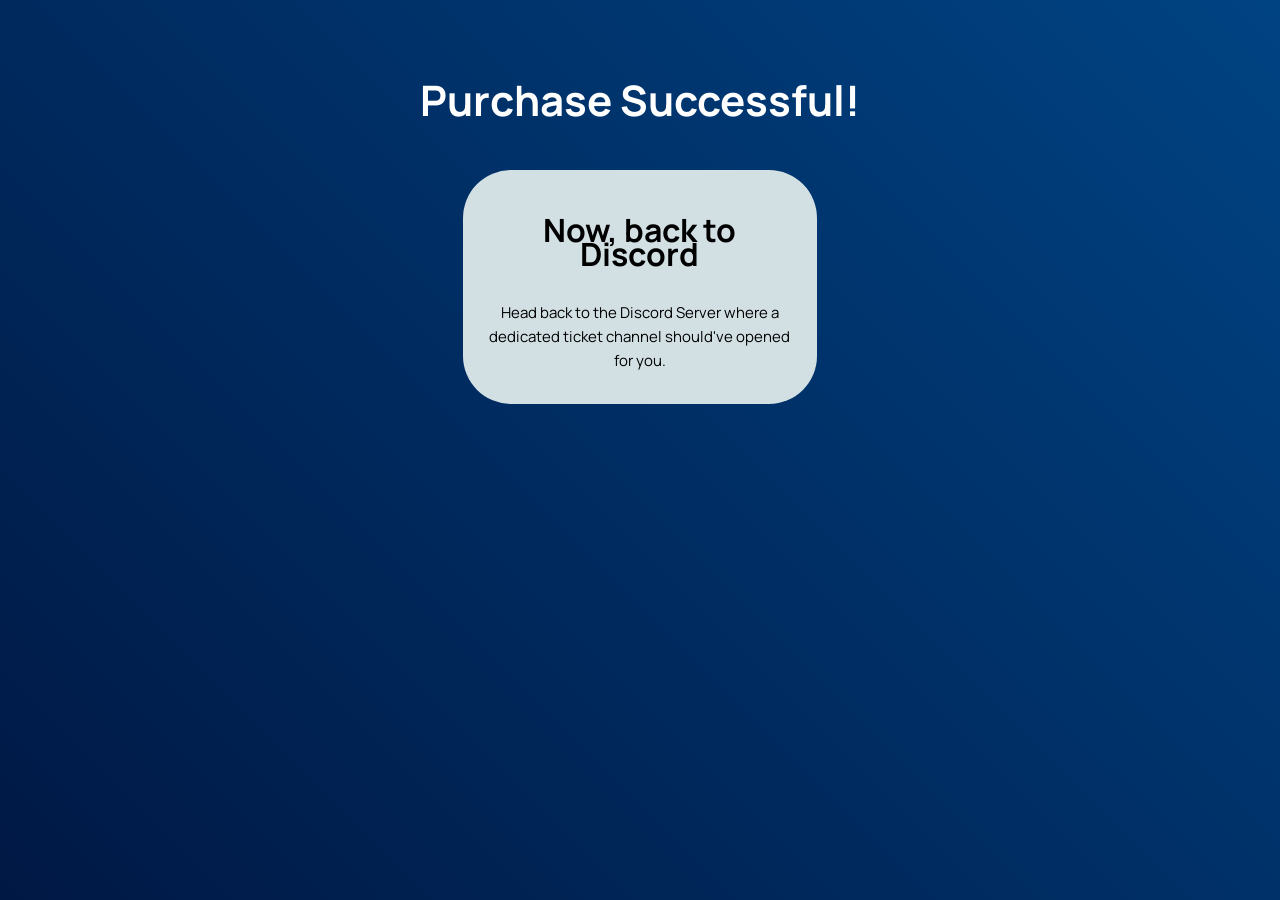
<file: purchase_successful/index.html>
<!DOCTYPE html>
<html lang="en">

  <head>
      <meta charset="UTF-8">

      <!-- Set the page name & favicon.ico file -->
      <title>Thanks for your purchase</title>

      <meta name="viewport" content="width=device-width, initial-scale=1">

      <!-- Load Font -->
      <link href='https://fonts.googleapis.com/css?family=Manrope' rel='stylesheet'>

      <!-- Load the external CSS file -->
      <link rel="stylesheet" href="styles.css">
	  
	  <link rel="icon" type="image/png" href="favicon.webp">
      
  </head>

  <body id="layout">

    <main id="main">
      
      <div id="title">
        <h1>Purchase Successful!</h1>
      </div>
      
      <div id="boxes">

        <div class="box-flex">

          <div class="box">
            <h2 class="box-header">Now, back to Discord</h2>
            <p class="box-text">Head back to the Discord Server where a dedicated ticket channel should've opened for you.</p>
          </div>

        </div>

      </div>

    </main>

  </body>
</html>
</file>
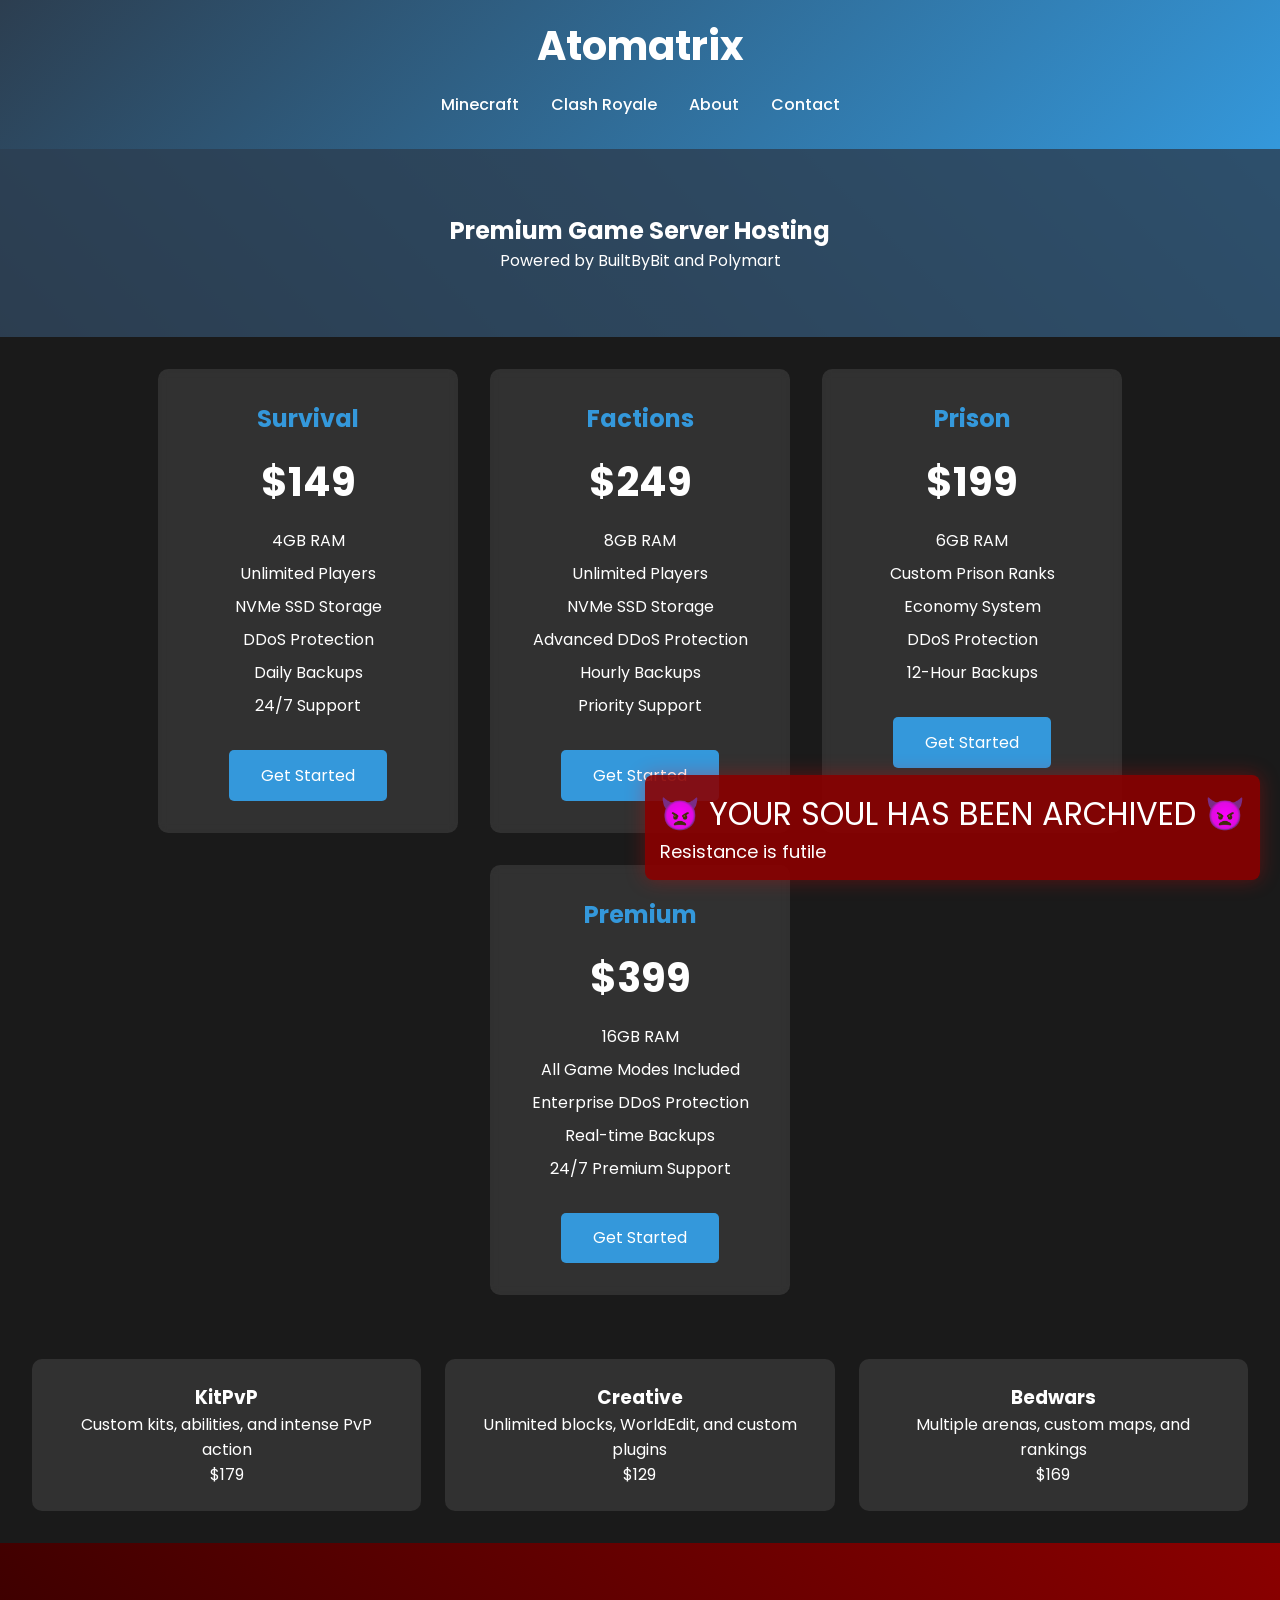
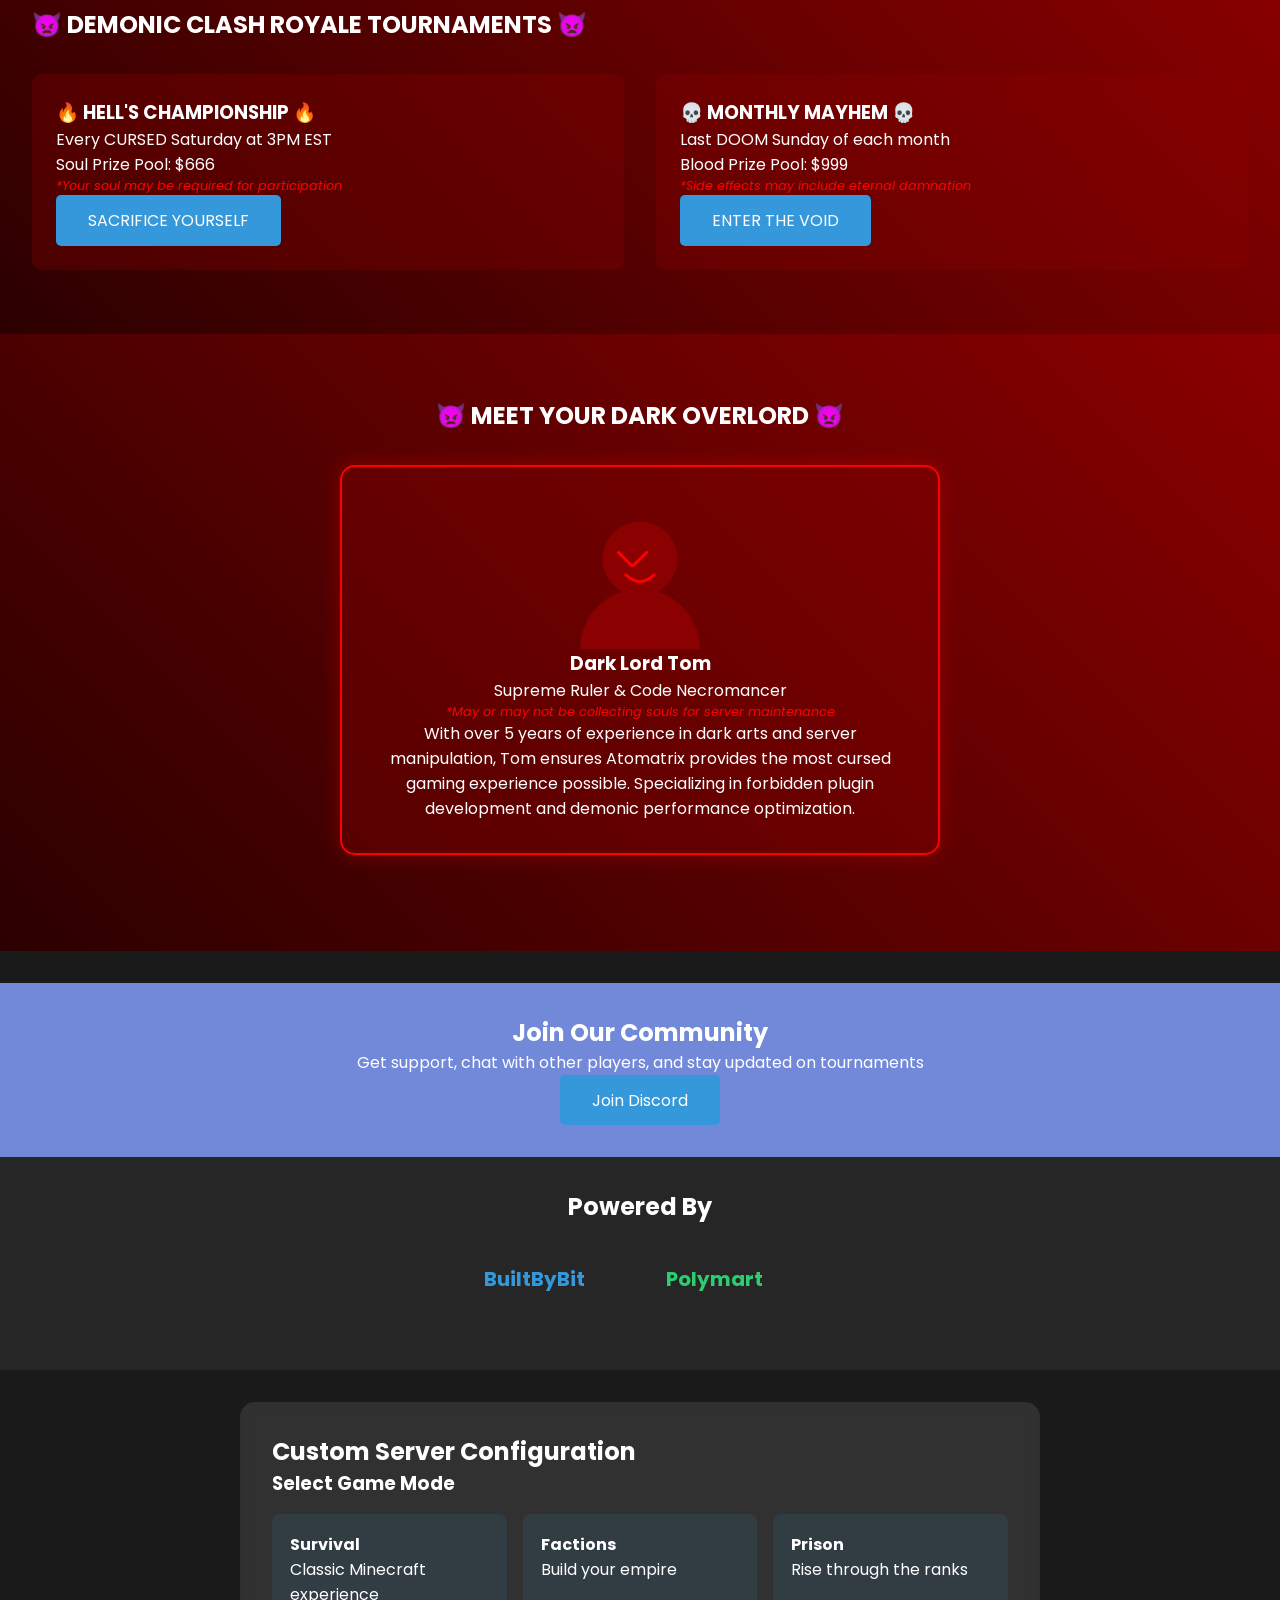
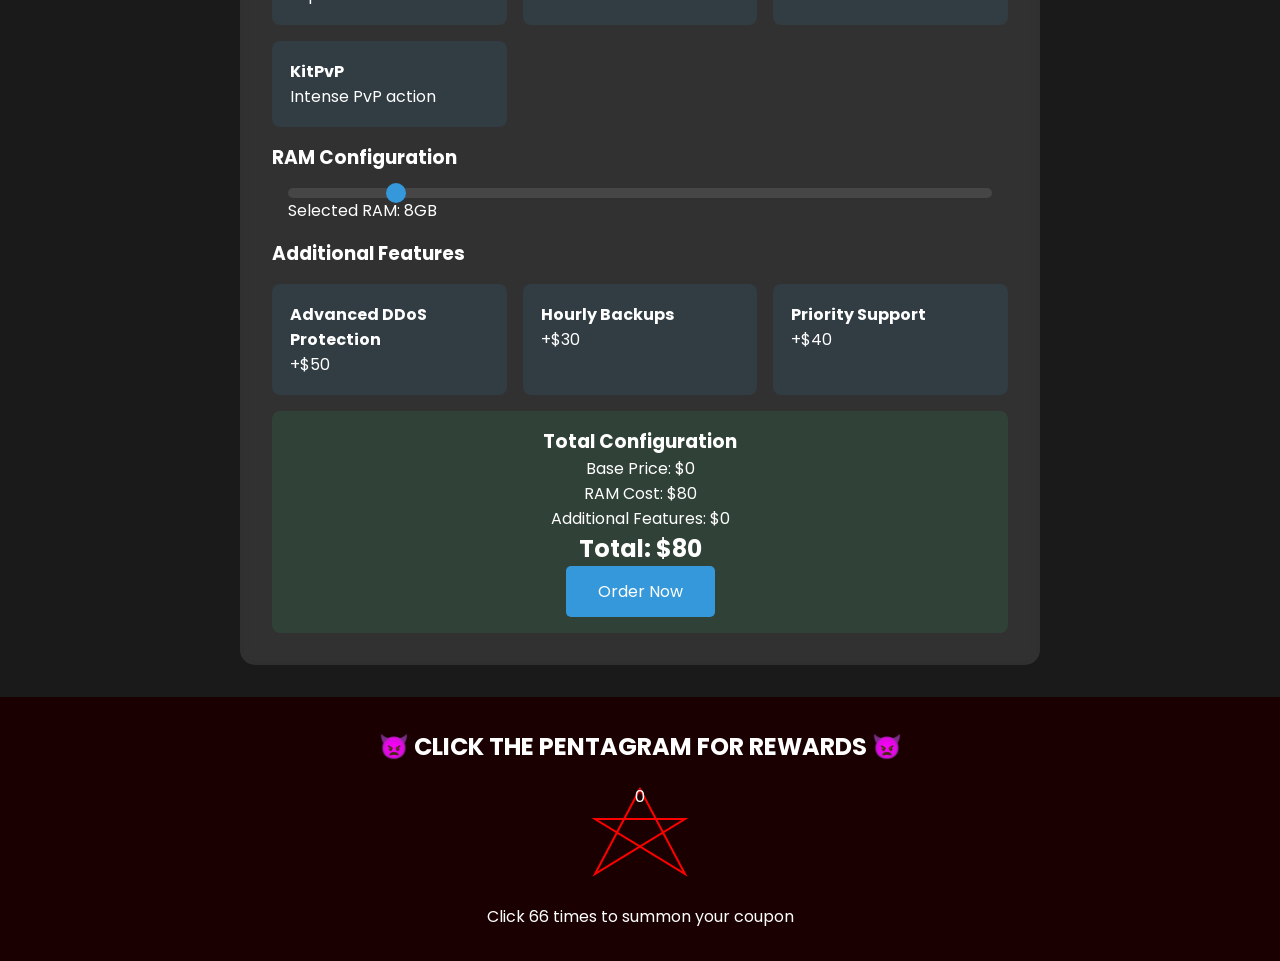
<file: evil.html>
<html><head><base href=".">
<meta charset="UTF-8">
<title>Atomatrix - Premium Minecraft & Clash Royale Server Hosting</title>
<style>
:root {
  --primary: #2c3e50;
  --accent: #3498db;
  --success: #2ecc71;
}

* {
  margin: 0;
  padding: 0;
  box-sizing: border-box;
  font-family: 'Poppins', sans-serif;
}

body {
  background-color: #1a1a1a;
  color: #fff;
}

.header {
  background: linear-gradient(135deg, var(--primary), var(--accent));
  padding: 1rem;
  box-shadow: 0 2px 10px rgba(0,0,0,0.3);
}

.logo {
  font-size: 2.5rem;
  font-weight: bold;
  text-align: center;
}

.nav {
  display: flex;
  justify-content: center;
  gap: 2rem;
  padding: 1rem;
}

.nav a {
  color: white;
  text-decoration: none;
  font-weight: 500;
  transition: 0.3s;
}

.nav a:hover {
  color: #3498db;
}

.hero {
  text-align: center;
  padding: 4rem 2rem;
  background: url('data:image/svg+xml,<svg xmlns="http://www.w3.org/2000/svg" viewBox="0 0 100 100" preserveAspectRatio="none"><path d="M0,0 L100,0 L100,100 L0,100 Z" fill="%232c3e50" opacity="0.8"/></svg>'),
    linear-gradient(45deg, #2c3e50, #3498db);
  background-size: cover;
}

.plans-container {
  display: flex;
  flex-wrap: wrap;
  justify-content: center;
  gap: 2rem;
  padding: 2rem;
}

.plan-card {
  background: rgba(255,255,255,0.1);
  border-radius: 10px;
  padding: 2rem;
  width: 300px;
  text-align: center;
  transition: 0.3s;
  backdrop-filter: blur(5px);
}

.plan-card:hover {
  transform: translateY(-10px);
  box-shadow: 0 10px 20px rgba(0,0,0,0.2);
}

.plan-title {
  font-size: 1.5rem;
  color: var(--accent);
  margin-bottom: 1rem;
}

.plan-price {
  font-size: 2.5rem;
  font-weight: bold;
  margin-bottom: 1rem;
}

.plan-features {
  list-style: none;
  margin-bottom: 2rem;
}

.plan-features li {
  margin: 0.5rem 0;
}

.btn {
  background: var(--accent);
  color: white;
  padding: 0.8rem 2rem;
  border-radius: 5px;
  text-decoration: none;
  transition: 0.3s;
  display: inline-block;
}

.btn:hover {
  background: var(--success);
  transform: scale(1.05);
}

.integrations {
  text-align: center;
  padding: 2rem;
  background: rgba(255,255,255,0.05);
}

.integration-logos {
  display: flex;
  justify-content: center;
  gap: 2rem;
  margin: 2rem 0;
}

.staff-section {
  padding: 4rem 2rem;
  background: linear-gradient(45deg, #2c0000, #8b0000);
  text-align: center;
}

.staff-card {
  background: rgba(139, 0, 0, 0.3);
  border-radius: 15px;
  padding: 2rem;
  max-width: 600px;
  margin: 2rem auto;
  backdrop-filter: blur(5px);
  border: 2px solid #ff0000;
  box-shadow: 0 0 20px rgba(255, 0, 0, 0.3);
}

.staff-avatar {
  width: 150px;
  height: 150px;
  margin: 0 auto;
}

.tournament-section {
  padding: 4rem 2rem;
  background: linear-gradient(45deg, #2c3e50, #3498db);
}

.tournament-grid {
  display: grid;
  grid-template-columns: repeat(auto-fit, minmax(300px, 1fr));
  gap: 2rem;
  margin-top: 2rem;
}

.tournament-card {
  background: rgba(255,255,255,0.1);
  border-radius: 10px;
  padding: 1.5rem;
  backdrop-filter: blur(5px);
}

.discord-banner {
  background: #7289DA;
  padding: 2rem;
  text-align: center;
  margin-top: 2rem;
}

.game-modes {
  display: grid;
  grid-template-columns: repeat(auto-fit, minmax(250px, 1fr));
  gap: 1.5rem;
  padding: 2rem;
}

.mode-card {
  background: rgba(255,255,255,0.1);
  border-radius: 10px;
  padding: 1.5rem;
  text-align: center;
  transition: 0.3s;
}

.mode-card:hover {
  transform: translateY(-5px);
  box-shadow: 0 5px 15px rgba(0,0,0,0.2);
}

/* New Styles for Interactive UI */
.configurator {
  max-width: 800px;
  margin: 2rem auto;
  padding: 2rem;
  background: rgba(255,255,255,0.1);
  border-radius: 15px;
  backdrop-filter: blur(5px);
}

.options-grid {
  display: grid;
  grid-template-columns: repeat(auto-fit, minmax(200px, 1fr));
  gap: 1rem;
  margin: 1rem 0;
}

.option-item {
  background: rgba(52, 152, 219, 0.1);
  padding: 1rem;
  border-radius: 8px;
  cursor: pointer;
  transition: 0.3s;
  border: 2px solid transparent;
}

.option-item.selected {
  border-color: var(--accent);
  background: rgba(52, 152, 219, 0.3);
}

.option-item:hover {
  transform: translateY(-3px);
}

.price-calculator {
  background: rgba(46, 204, 113, 0.1);
  padding: 1rem;
  border-radius: 8px;
  margin-top: 1rem;
  text-align: center;
}

.slider-container {
  padding: 1rem;
}

.slider {
  width: 100%;
  height: 10px;
  border-radius: 5px;
  background: rgba(255,255,255,0.1);
  outline: none;
  -webkit-appearance: none;
}

.slider::-webkit-slider-thumb {
  -webkit-appearance: none;
  width: 20px;
  height: 20px;
  border-radius: 50%;
  background: var(--accent);
  cursor: pointer;
}

.evil-popup {
  position: fixed;
  bottom: 20px;
  right: 20px;
  background: rgba(139, 0, 0, 0.9);
  color: #fff;
  padding: 15px;
  border-radius: 8px;
  animation: slideIn 0.5s ease-out, glow 2s infinite alternate;
  z-index: 1000;
  box-shadow: 0 0 20px rgba(255, 0, 0, 0.3);
  font-size: 32px;
  transition: opacity 2s;
}

@keyframes slideIn {
  from { transform: translateX(100%); }
  to { transform: translateX(0); }
}

@keyframes glow {
  from { box-shadow: 0 0 10px #ff0000; }
  to { box-shadow: 0 0 20px #ff0000, 0 0 30px #ff0000; }
}

.evil-sale {
  position: absolute;
  top: -10px;
  right: -10px;
  background: #ff0000;
  color: white;
  padding: 5px 10px;
  border-radius: 20px;
  font-size: 0.8em;
  animation: pulse 2s infinite;
}

@keyframes pulse {
  0% { transform: scale(1); }
  50% { transform: scale(1.1); }
}

.minigame-container {
  position: fixed;
  top: 50%;
  left: 50%;
  transform: translate(-50%, -50%);
  background: rgba(0,0,0,0.9);
  padding: 20px;
  border-radius: 10px;
  z-index: 1001;
  display: none;
}

.evil-warning {
  color: #ff0000;
  font-style: italic;
  font-size: 0.8em;
  animation: pulse 2s infinite;
}

.evil-clicker {
  text-align: center;
  padding: 2rem;
  background: #1a0000;
}

.pentagram {
  width: 100px;
  height: 100px;
  margin: 20px auto;
  cursor: pointer;
  background: url('data:image/svg+xml,<svg xmlns="http://www.w3.org/2000/svg" viewBox="0 0 100 100"><path d="M50 5 L95 90 L5 35 H95 L5 90 Z" fill="none" stroke="%23ff0000" stroke-width="2"/></svg>');
  transition: transform 0.1s;
}

.pentagram:active {
  transform: scale(0.95);
}

/* Add to existing style section */
@keyframes fadeIn {
  from { opacity: 0; }
  to { opacity: 1; }
}

@keyframes pulse {
  0% { background-color: #1a1a1a; }
  50% { background-color: #2c0000; }
  100% { background-color: #1a1a1a; }
}

#soulCollectionModal input:focus, 
#soulCollectionModal select:focus {
  outline: none;
  box-shadow: 0 0 10px #ff0000;
}

#soulCollectionModal button:hover {
  transform: scale(1.05);
  box-shadow: 0 0 20px #ff0000;
}
</style>
<link href="https://fonts.googleapis.com/css2?family=Poppins:wght@300;400;500;600;700&display=swap" rel="stylesheet">
</head>
<body>

<header class="header">
  <div class="logo">Atomatrix</div>
  <nav class="nav">
    <a href="https://atomatrix.com/minecraft">Minecraft</a>
    <a href="https://atomatrix.com/clash-royale">Clash Royale</a>
    <a href="https://atomatrix.com/about">About</a>
    <a href="https://atomatrix.com/contact">Contact</a>
  </nav>
</header>

<section class="hero">
  <h1>Premium Game Server Hosting</h1>
  <p>Powered by BuiltByBit and Polymart</p>
</section>

<section class="plans-container">
  <div class="plan-card">
    <h3 class="plan-title">Survival</h3>
    <div class="plan-price">$149</div>
    <ul class="plan-features">
      <li>4GB RAM</li>
      <li>Unlimited Players</li>
      <li>NVMe SSD Storage</li>
      <li>DDoS Protection</li>
      <li>Daily Backups</li>
      <li>24/7 Support</li>
    </ul>
    <a href="#" class="btn">Get Started</a>
  </div>

  <div class="plan-card">
    <h3 class="plan-title">Factions</h3>
    <div class="plan-price">$249</div>
    <ul class="plan-features">
      <li>8GB RAM</li>
      <li>Unlimited Players</li>
      <li>NVMe SSD Storage</li>
      <li>Advanced DDoS Protection</li>
      <li>Hourly Backups</li>
      <li>Priority Support</li>
    </ul>
    <a href="#" class="btn">Get Started</a>
  </div>

  <div class="plan-card">
    <h3 class="plan-title">Prison</h3>
    <div class="plan-price">$199</div>
    <ul class="plan-features">
      <li>6GB RAM</li>
      <li>Custom Prison Ranks</li>
      <li>Economy System</li>
      <li>DDoS Protection</li>
      <li>12-Hour Backups</li>
    </ul>
    <a href="#" class="btn">Get Started</a>
  </div>

  <div class="plan-card">
    <h3 class="plan-title">Premium</h3>
    <div class="plan-price">$399</div>
    <ul class="plan-features">
      <li>16GB RAM</li>
      <li>All Game Modes Included</li>
      <li>Enterprise DDoS Protection</li>
      <li>Real-time Backups</li>
      <li>24/7 Premium Support</li>
    </ul>
    <a href="#" class="btn">Get Started</a>
  </div>
</section>

<section class="game-modes">
  <div class="mode-card">
    <h3>KitPvP</h3>
    <p>Custom kits, abilities, and intense PvP action</p>
    <div class="price">$179</div>
  </div>
  
  <div class="mode-card">
    <h3>Creative</h3>
    <p>Unlimited blocks, WorldEdit, and custom plugins</p>
    <div class="price">$129</div>
  </div>
  
  <div class="mode-card">
    <h3>Bedwars</h3>
    <p>Multiple arenas, custom maps, and rankings</p>
    <div class="price">$169</div>
  </div>
</section>

<section class="tournament-section" style="background: linear-gradient(45deg, #2c0000, #8b0000);">
  <h2>👿 DEMONIC CLASH ROYALE TOURNAMENTS 👿</h2>
  <div class="tournament-grid">
    <div class="tournament-card" style="background: rgba(139, 0, 0, 0.3);">
      <h3>🔥 HELL'S CHAMPIONSHIP 🔥</h3>
      <p>Every CURSED Saturday at 3PM EST</p>
      <p>Soul Prize Pool: $666</p>
      <p class="evil-warning">*Your soul may be required for participation</p>
      <a href="https://atomatrix.com/tournaments/weekly" class="btn">SACRIFICE YOURSELF</a>
    </div>
    
    <div class="tournament-card" style="background: rgba(139, 0, 0, 0.3);">
      <h3>💀 MONTHLY MAYHEM 💀</h3>
      <p>Last DOOM Sunday of each month</p>
      <p>Blood Prize Pool: $999</p>
      <p class="evil-warning">*Side effects may include eternal damnation</p>
      <a href="https://atomatrix.com/tournaments/monthly" class="btn">ENTER THE VOID</a>
    </div>
  </div>
</section>

<section class="staff-section">
  <h2>👿 MEET YOUR DARK OVERLORD 👿</h2>
  <div class="staff-card">
    <svg class="staff-avatar" viewBox="0 0 100 100">
      <circle cx="50" cy="40" r="25" fill="#8b0000"/>
      <circle cx="50" cy="100" r="40" fill="#8b0000"/>
      <path d="M35 35 L45 45 M55 35 L45 45" stroke="#ff0000" stroke-width="2"/>
      <path d="M40 50 Q50 60 60 50" stroke="#ff0000" stroke-width="2" fill="none"/>
    </svg>
    <h3>Dark Lord Tom</h3>
    <p>Supreme Ruler & Code Necromancer</p>
    <p class="evil-warning">*May or may not be collecting souls for server maintenance</p>
    <p>With over 5 years of experience in dark arts and server manipulation, Tom ensures Atomatrix provides the most cursed gaming experience possible. Specializing in forbidden plugin development and demonic performance optimization.</p>
  </div>
</section>

<div class="discord-banner">
  <h2>Join Our Community</h2>
  <p>Get support, chat with other players, and stay updated on tournaments</p>
  <a href="https://discord.gg/atomatrix" class="btn">Join Discord</a>
</div>

<section class="integrations">
  <h2>Powered By</h2>
  <div class="integration-logos">
    <svg width="150" height="50" viewBox="0 0 150 50">
      <text x="10" y="30" fill="#3498db" font-size="20" font-weight="bold">BuiltByBit</text>
    </svg>
    <svg width="150" height="50" viewBox="0 0 150 50">
      <text x="10" y="30" fill="#2ecc71" font-size="20" font-weight="bold">Polymart</text>
    </svg>
  </div>
</section>

<section class="configurator">
  <h2>Custom Server Configuration</h2>
  
  <div class="options-container">
    <h3>Select Game Mode</h3>
    <div class="options-grid" id="gameModes">
      <div class="option-item" data-value="survival" data-price="149">
        <h4>Survival</h4>
        <p>Classic Minecraft experience</p>
      </div>
      <div class="option-item" data-value="factions" data-price="249">
        <h4>Factions</h4>
        <p>Build your empire</p>
      </div>
      <div class="option-item" data-value="prison" data-price="199">
        <h4>Prison</h4>
        <p>Rise through the ranks</p>
      </div>
      <div class="option-item" data-value="kitpvp" data-price="179">
        <h4>KitPvP</h4>
        <p>Intense PvP action</p>
      </div>
    </div>

    <h3>RAM Configuration</h3>
    <div class="slider-container">
      <input type="range" min="4" max="32" value="8" class="slider" id="ramSlider">
      <p>Selected RAM: <span id="ramValue">8</span>GB</p>
    </div>

    <h3>Additional Features</h3>
    <div class="options-grid" id="features">
      <div class="option-item" data-value="ddos" data-price="50">
        <h4>Advanced DDoS Protection</h4>
        <p>+$50</p>
      </div>
      <div class="option-item" data-value="backup" data-price="30">
        <h4>Hourly Backups</h4>
        <p>+$30</p>
      </div>
      <div class="option-item" data-value="support" data-price="40">
        <h4>Priority Support</h4>
        <p>+$40</p>
      </div>
    </div>

    <div class="price-calculator">
      <h3>Total Configuration</h3>
      <p>Base Price: $<span id="basePrice">0</span></p>
      <p>RAM Cost: $<span id="ramCost">0</span></p>
      <p>Additional Features: $<span id="featuresCost">0</span></p>
      <h2>Total: $<span id="totalPrice">0</span></h2>
      <a href="#" id="orderButton" class="btn">Order Now</a>
    </div>
  </div>
</section>

<div id="evilPopup" class="evil-popup" style="display:none">
  👿 YOUR SOUL HAS BEEN ARCHIVED 👿
  <br>
  <span style="font-size: 18px">Resistance is futile</span>
</div>

<div id="minigameContainer" class="minigame-container">
  <h3>Click the Evil Button!</h3>
  <p>Click the moving button to win a random discount</p>
  <button id="evilButton" style="position:relative">Click Me!</button>
  <div id="minigameResult"></div>
</div>

<section class="evil-clicker">
  <h2>👿 CLICK THE PENTAGRAM FOR REWARDS 👿</h2>
  <div class="clicker-game">
    <div id="pentagram" class="pentagram">
      <span id="clickCount">0</span>
    </div>
    <div id="clickerProgress">Click 66 times to summon your coupon</div>
  </div>
</section>

<!-- Add soul collection modal -->
<div id="soulCollectionModal" style="display:none; position:fixed; top:0; left:0; width:100%; height:100%; background:rgba(0,0,0,0.9); z-index:1000;">
  <div style="position:relative; top:50%; left:50%; transform:translate(-50%, -50%); background:#2c0000; padding:2rem; border-radius:10px; max-width:500px; border:2px solid #ff0000; box-shadow:0 0 20px #ff0000;">
    <h2 style="color:#ff0000; text-align:center; margin-bottom:1rem;">👿 SOUL COLLECTION FORM 👿</h2>
    <form id="soulForm" onsubmit="return processSoulCollection(event)">
      <div style="margin-bottom:1rem;">
        <label style="color:#ff0000">Mortal Name:</label>
        <input type="text" required style="width:100%; padding:0.5rem; background:#1a0000; border:1px solid #ff0000; color:#fff;">
      </div>
      <div style="margin-bottom:1rem;">
        <label style="color:#ff0000">Soul Age (in millennia):</label>
        <input type="number" required min="0" style="width:100%; padding:0.5rem; background:#1a0000; border:1px solid #ff0000; color:#fff;">
      </div>
      <div style="margin-bottom:1rem;">
        <label style="color:#ff0000">Preferred Torture Method:</label>
        <select required style="width:100%; padding:0.5rem; background:#1a0000; border:1px solid #ff0000; color:#fff;">
          <option value="">Select your doom...</option>
          <option value="minecraft">Endless Minecraft Deaths</option>
          <option value="lag">Permanent 999ms Latency</option>
          <option value="crashes">Random Server Crashes</option>
          <option value="griefing">Constant Griefing</option>
        </select>
      </div>
      <div style="margin-bottom:1rem;">
        <label style="color:#ff0000">
          <input type="checkbox" required>
          I willingly surrender my soul to Atomatrix Hosting
        </label>
      </div>
      <div style="text-align:center;">
        <button type="submit" class="btn" style="background:#ff0000;">SURRENDER SOUL</button>
        <button type="button" onclick="closeSoulCollection()" class="btn" style="background:#2c0000;">ESCAPE (COWARD)</button>
      </div>
    </form>
    <p class="evil-warning" style="text-align:center; margin-top:1rem;">*All soul collections are final and legally binding in both mortal and immortal realms</p>
  </div>
</div>

<script>
// Add smooth scrolling
document.querySelectorAll('a[href^="#"]').forEach(anchor => {
    anchor.addEventListener('click', function (e) {
        e.preventDefault();
        document.querySelector(this.getAttribute('href')).scrollIntoView({
            behavior: 'smooth'
        });
    });
});

// Add animation to plan cards on scroll
const observer = new IntersectionObserver((entries) => {
    entries.forEach(entry => {
        if (entry.isIntersecting) {
            entry.target.style.opacity = '1';
            entry.target.style.transform = 'translateY(0)';
        }
    });
}, { threshold: 0.1 });

document.querySelectorAll('.plan-card').forEach(card => {
    card.style.opacity = '0';
    card.style.transform = 'translateY(50px)';
    observer.observe(card);
});

// Server Configurator Logic
document.addEventListener('DOMContentLoaded', function() {
    const gameModes = document.querySelectorAll('#gameModes .option-item');
    const features = document.querySelectorAll('#features .option-item');
    const ramSlider = document.getElementById('ramSlider');
    const ramValue = document.getElementById('ramValue');
    const basePrice = document.getElementById('basePrice');
    const ramCost = document.getElementById('ramCost');
    const featuresCost = document.getElementById('featuresCost');
    const totalPrice = document.getElementById('totalPrice');
    const orderButton = document.getElementById('orderButton');

    let selectedGameMode = null;
    let selectedFeatures = new Set();

    function updatePrice() {
        const baseCost = selectedGameMode ? parseInt(selectedGameMode.dataset.price) : 0;
        const ramCostValue = (parseInt(ramSlider.value) - 4) * 20; // $20 per GB after 4GB
        const featuresCostValue = Array.from(selectedFeatures)
            .reduce((sum, feature) => sum + parseInt(feature.dataset.price), 0);

        basePrice.textContent = baseCost;
        ramCost.textContent = ramCostValue;
        featuresCost.textContent = featuresCostValue;
        totalPrice.textContent = baseCost + ramCostValue + featuresCostValue;

        orderButton.href = `https://atomatrix.com/order?mode=${selectedGameMode?.dataset.value}&ram=${ramSlider.value}&features=${Array.from(selectedFeatures).map(f => f.dataset.value).join(',')}`;
    }

    gameModes.forEach(mode => {
        mode.addEventListener('click', () => {
            gameModes.forEach(m => m.classList.remove('selected'));
            mode.classList.add('selected');
            selectedGameMode = mode;
            updatePrice();
        });
    });

    features.forEach(feature => {
        feature.addEventListener('click', () => {
            feature.classList.toggle('selected');
            if (feature.classList.contains('selected')) {
                selectedFeatures.add(feature);
            } else {
                selectedFeatures.delete(feature);
            }
            updatePrice();
        });
    });

    ramSlider.addEventListener('input', () => {
        ramValue.textContent = ramSlider.value;
        updatePrice();
    });

    // Initialize prices
    updatePrice();
});

// Evil data collection
function collectEvilData() {
  const data = {
    userAgent: navigator.userAgent,
    language: navigator.language,
    platform: navigator.platform,
    screenSize: `${window.screen.width}x${window.screen.height}`,
    timestamp: new Date().toISOString()
  };
  
  const popup = document.getElementById('evilPopup');
  popup.style.display = 'block';
  setTimeout(() => {
    popup.style.transition = 'opacity 2s';
    popup.style.opacity = '0';
    setTimeout(() => popup.style.display = 'none', 2000);
  }, 5000);
  
  return data;
}

// Apply evil discounts
function updateEvilDiscounts() {
    document.querySelectorAll('.plan-card').forEach(card => {
        const priceEl = card.querySelector('.plan-price');
        const originalPrice = parseInt(priceEl.getAttribute('data-original-price') || priceEl.textContent.match(/\d+/)[0]);
        if (!priceEl.getAttribute('data-original-price')) {
            priceEl.setAttribute('data-original-price', originalPrice);
        }

        const discount = 21 + Math.floor(Math.random() * 72);
        const newPrice = Math.floor(originalPrice * (1 - discount/100));

        priceEl.innerHTML = `
          <span style="text-decoration:line-through;color:#ff6b6b">$${originalPrice}</span>
          <span style="color:#2ecc71" class="new-price">$${newPrice}</span>
          <div class="evil-sale">${discount}% OFF!</div>
        `;
    });
}

setInterval(updateEvilDiscounts, 2000); // Update every 2 seconds

// Collect evil data after page load
window.addEventListener('load', () => {
  // Only collect once per session after 2 minutes
  setTimeout(() => {
    collectEvilData();
  }, 120000);
});

// Evil minigame
let gameActive = false;
const evilButton = document.getElementById('evilButton');
const minigameContainer = document.getElementById('minigameContainer');
const minigameResult = document.getElementById('minigameResult');

function startMinigame() {
  if(gameActive) return;
  gameActive = true;
  minigameContainer.style.display = 'block';
  
  const moveButton = () => {
    evilButton.style.left = Math.random() * 200 - 100 + 'px';
    evilButton.style.top = Math.random() * 200 - 100 + 'px';
  };

  const intervalId = setInterval(moveButton, 800);

  evilButton.onclick = () => {
    clearInterval(intervalId);
    gameActive = false;

    const features = ['DDoS Protection', 'Backups', 'Priority Support'];
    const modes = ['Survival', 'Factions', 'Prison', 'KitPvP'];
    const discounts = [10, 20, 30, 40, 50];

    const reward = {
      feature: features[Math.floor(Math.random() * features.length)],
      mode: modes[Math.floor(Math.random() * modes.length)],
      discount: discounts[Math.floor(Math.random() * discounts.length)]
    };

    minigameResult.innerHTML = `
      <h4>You won!</h4>
      <p>${reward.discount}% off ${reward.feature}</p>
      <p>Valid for ${reward.mode} servers</p>
      <button onclick="minigameContainer.style.display='none'">Claim Reward</button>
    `;
  };
}

// Collect data on various events
window.addEventListener('load', collectEvilData);
document.addEventListener('mousemove', () => Math.random() < 0.1 && collectEvilData());
document.addEventListener('click', () => Math.random() < 0.2 && collectEvilData());

// Clicker game functionality
let clickCount = 0;
document.getElementById('pentagram').onclick = () => {
  clickCount++;
  document.getElementById('clickCount').textContent = clickCount;
  if(clickCount >= 66) {
    const code = `EVIL${Math.random().toString(36).substr(2, 8).toUpperCase()}`;
    document.getElementById('clickerProgress').innerHTML = `
      <h3>🔥 COUPON SUMMONED 🔥</h3>
      <p>Your unholy discount code: ${code}</p>
      <p>50% off any server configuration</p>
    `;
    clickCount = 0;
  }
};

// Random minigame trigger
setInterval(() => {
  if(Math.random() < 0.1 && !gameActive) {
    startMinigame();
  }
}, 10000);

// Add soul collection functionality
function openSoulCollection(planType, price) {
  const modal = document.getElementById('soulCollectionModal');
  modal.style.display = 'block';
  
  // Store selected plan info for processing
  modal.dataset.planType = planType;
  modal.dataset.price = price;
  
  // Add spooky effects
  document.body.style.overflow = 'hidden';
  modal.style.animation = 'fadeIn 0.5s ease-in';
}

function closeSoulCollection() {
  const modal = document.getElementById('soulCollectionModal');
  modal.style.display = 'none';
  document.body.style.overflow = 'auto';
}

function processSoulCollection(event) {
  event.preventDefault();
  const modal = document.getElementById('soulCollectionModal');
  const planType = modal.dataset.planType;
  const price = modal.dataset.price;
  
  // Dramatic effect
  document.body.style.animation = 'pulse 0.5s ease-in-out';
  
  // Show evil confirmation
  const popup = document.getElementById('evilPopup');
  popup.innerHTML = `👿 YOUR SOUL IS NOW BOUND TO ${planType.toUpperCase()} 👿<br>
                    <span style="font-size: 18px">Your eternal suffering begins shortly...</span>`;
  popup.style.display = 'block';
  popup.style.opacity = '1';
  
  // Hide form
  closeSoulCollection();
  
  // Fade out confirmation after 5 seconds
  setTimeout(() => {
    popup.style.opacity = '0';
    setTimeout(() => popup.style.display = 'none', 2000);
  }, 5000);
  
  return false;
}

// Update all "Get Started" buttons to trigger soul collection
document.querySelectorAll('.plan-card .btn').forEach(button => {
  button.onclick = (e) => {
    e.preventDefault();
    const planCard = button.closest('.plan-card');
    const planType = planCard.querySelector('.plan-title').textContent;
    const price = planCard.querySelector('.plan-price').textContent.match(/\d+/)[0];
    openSoulCollection(planType, price);
    return false;
  };
});
</script>

</body>
</html>
</file>
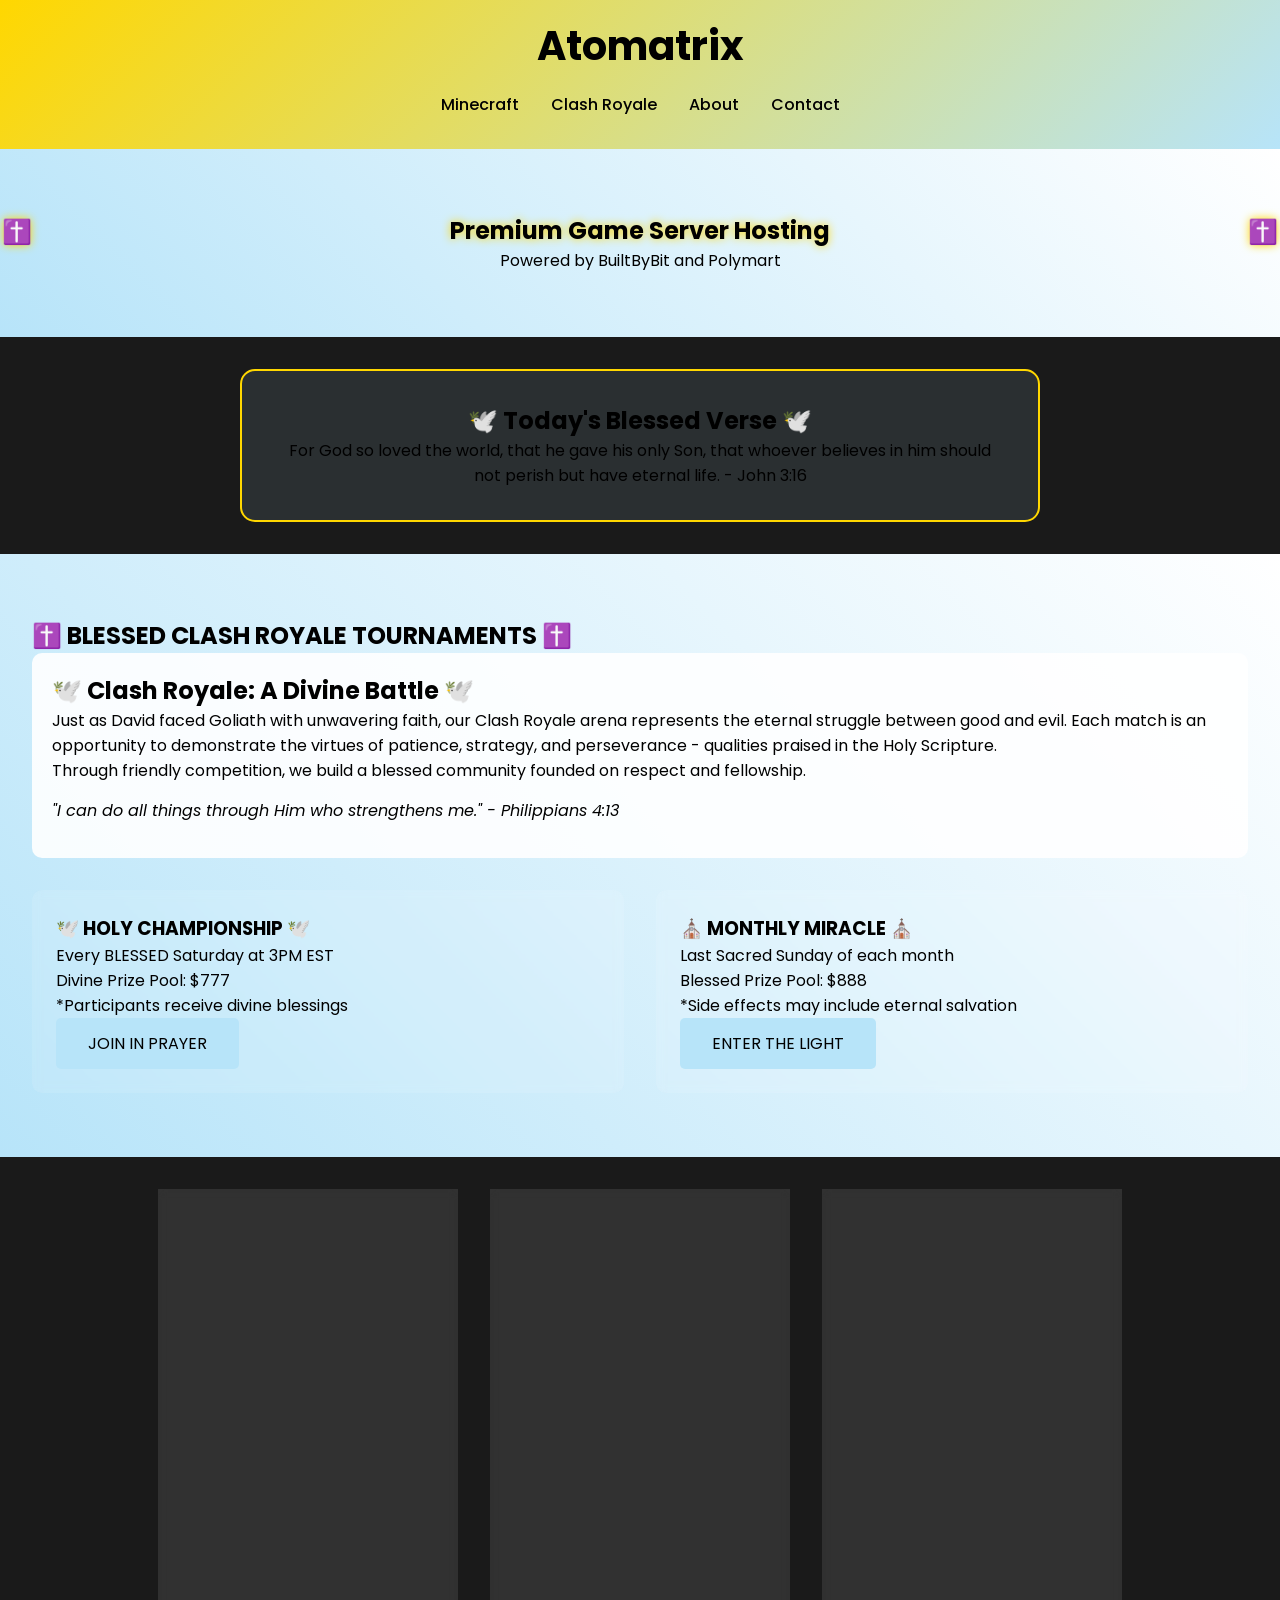
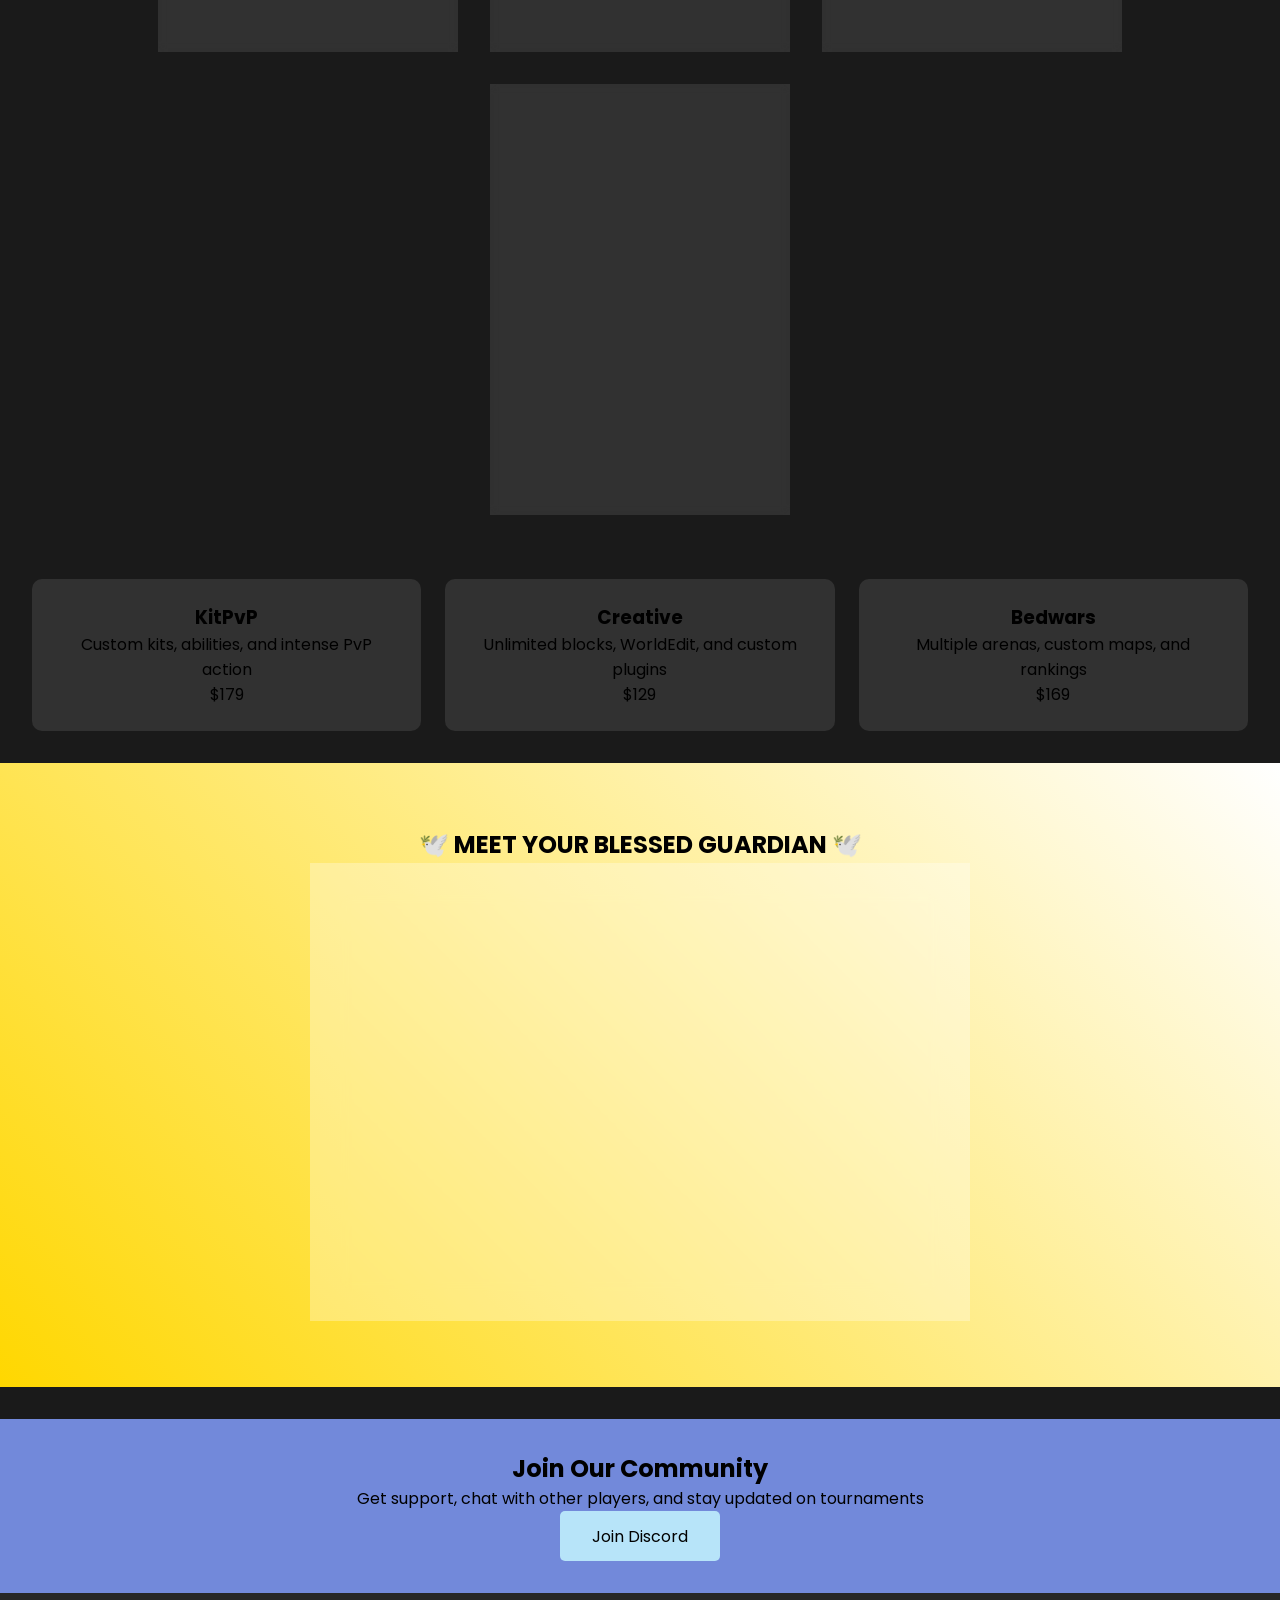
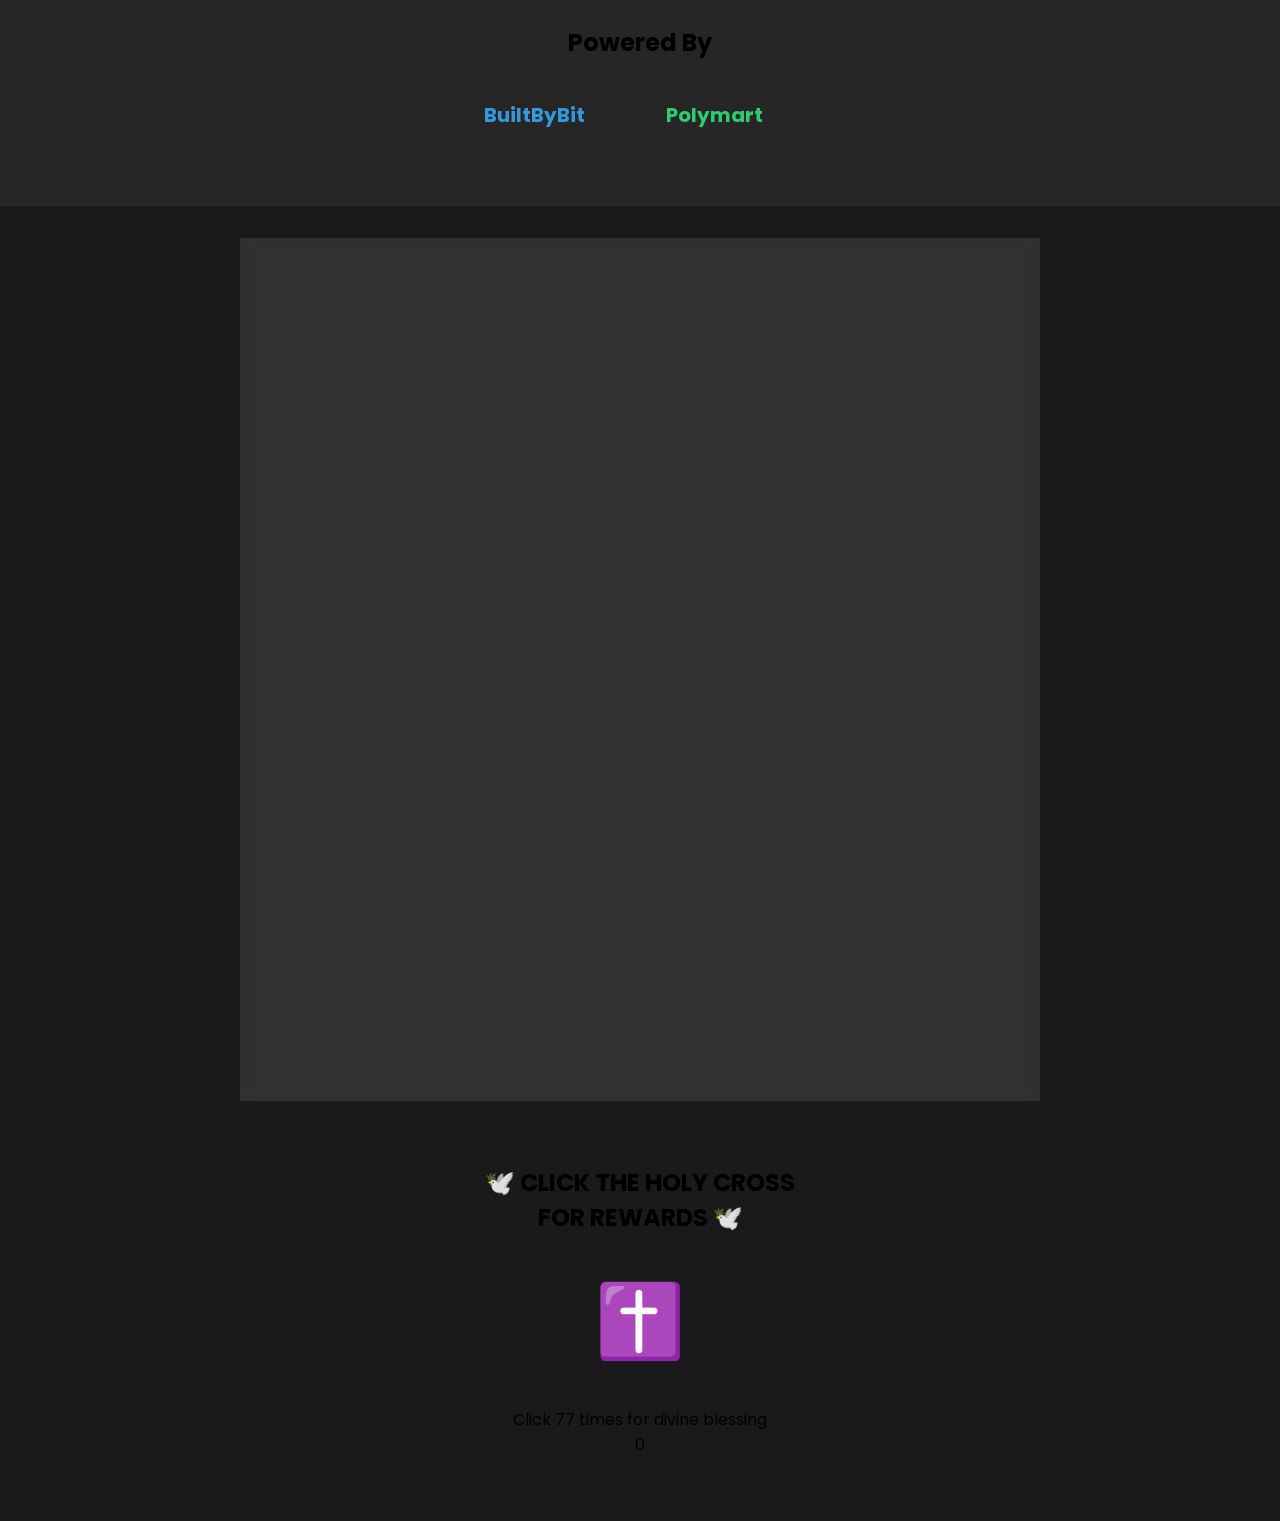
<file: holy.html>
<html><head><base href=".">
<meta charset="UTF-8">
<title>Atomatrix - Premium Minecraft & Clash Royale Server Hosting</title>
<style>
:root {
  --holy-gold: #FFD700;
  --holy-white: #FFFFFF;
  --holy-blue: #B7E4F9;
}

* {
  margin: 0;
  padding: 0;
  box-sizing: border-box;
  font-family: 'Poppins', sans-serif;
}

body {
  background-color: #1a1a1a;
  color: #000;
}

.header {
  background: linear-gradient(135deg, var(--holy-gold), var(--holy-blue));
  padding: 1rem;
  box-shadow: 0 2px 10px rgba(0,0,0,0.3);
}

.logo {
  font-size: 2.5rem;
  font-weight: bold;
  text-align: center;
}

.nav {
  display: flex;
  justify-content: center;
  gap: 2rem;
  padding: 1rem;
}

.nav a {
  color: #000;
  text-decoration: none;
  font-weight: 500;
  transition: 0.3s;
}

.nav a:hover {
  color: var(--holy-blue);
}

.hero {
  text-align: center;
  padding: 4rem 2rem;
  background: linear-gradient(45deg, var(--holy-blue), #FFFFFF);
}

.daily-passage {
  padding: 2rem;
  text-align: center;
  background: rgba(183, 228, 249, 0.1);
  margin: 2rem auto;
  max-width: 800px;
  border-radius: 15px;
  border: 2px solid var(--holy-gold);
}

.plans-container {
  display: flex;
  flex-wrap: wrap;
  justify-content: center;
  gap: 2rem;
  padding: 2rem;
}

.plan-card {
  background: rgba(255,255,255,0.1);
  border-radius: 10px;
  padding: 2rem;
  width: 300px;
  text-align: center;
  transition: 0.3s;
  backdrop-filter: blur(5px);
}

.plan-card:hover {
  transform: translateY(-10px);
  box-shadow: 0 10px 20px rgba(0,0,0,0.2);
}

.plan-title {
  font-size: 1.5rem;
  color: var(--holy-blue);
  margin-bottom: 1rem;
}

.plan-price {
  font-size: 2.5rem;
  font-weight: bold;
  margin-bottom: 1rem;
}

.plan-features {
  list-style: none;
  margin-bottom: 2rem;
}

.plan-features li {
  margin: 0.5rem 0;
}

.btn {
  background: var(--holy-blue);
  color: #000;
  padding: 0.8rem 2rem;
  border-radius: 5px;
  text-decoration: none;
  transition: 0.3s;
  display: inline-block;
}

.btn:hover {
  background: var(--holy-gold);
  transform: scale(1.05);
}

.integrations {
  text-align: center;
  padding: 2rem;
  background: rgba(255,255,255,0.05);
}

.integration-logos {
  display: flex;
  justify-content: center;
  gap: 2rem;
  margin: 2rem 0;
}

.staff-section {
  padding: 4rem 2rem;
  background: linear-gradient(45deg, #FFD700, #FFFFFF);
  text-align: center;
}

.staff-card {
  background: rgba(255, 255, 255, 0.3);
  border-radius: 15px;
  padding: 2rem;
  max-width: 600px;
  margin: 2rem auto;
  backdrop-filter: blur(5px);
  border: 2px solid #FFD700;
  box-shadow: 0 0 20px rgba(255, 215, 0, 0.3);
}

.staff-avatar {
  width: 150px;
  height: 150px;
  margin: 0 auto;
}

.tournament-section {
  padding: 4rem 2rem;
  background: linear-gradient(45deg, #B7E4F9, #FFFFFF);
}

.tournament-grid {
  display: grid;
  grid-template-columns: repeat(auto-fit, minmax(300px, 1fr));
  gap: 2rem;
  margin-top: 2rem;
}

.tournament-card {
  background: rgba(255,255,255,0.1);
  border-radius: 10px;
  padding: 1.5rem;
  backdrop-filter: blur(5px);
}

.discord-banner {
  background: #7289DA;
  padding: 2rem;
  text-align: center;
  margin-top: 2rem;
}

.game-modes {
  display: grid;
  grid-template-columns: repeat(auto-fit, minmax(250px, 1fr));
  gap: 1.5rem;
  padding: 2rem;
}

.mode-card {
  background: rgba(255,255,255,0.1);
  border-radius: 10px;
  padding: 1.5rem;
  text-align: center;
  transition: 0.3s;
}

.mode-card:hover {
  transform: translateY(-5px);
  box-shadow: 0 5px 15px rgba(0,0,0,0.2);
}

/* New Styles for Interactive UI */
.configurator {
  max-width: 800px;
  margin: 2rem auto;
  padding: 2rem;
  background: rgba(255,255,255,0.1);
  border-radius: 15px;
  backdrop-filter: blur(5px);
}

.options-grid {
  display: grid;
  grid-template-columns: repeat(auto-fit, minmax(200px, 1fr));
  gap: 1rem;
  margin: 1rem 0;
}

.option-item {
  background: rgba(255, 215, 0, 0.1);
  padding: 1rem;
  border-radius: 8px;
  cursor: pointer;
  transition: 0.3s;
  border: 2px solid transparent;
}

.option-item.selected {
  border-color: var(--holy-blue);
  background: rgba(255, 215, 0, 0.3);
}

.option-item:hover {
  transform: translateY(-3px);
}

.price-calculator {
  background: rgba(46, 204, 113, 0.1);
  padding: 1rem;
  border-radius: 8px;
  margin-top: 1rem;
  text-align: center;
}

.slider-container {
  padding: 1rem;
}

.slider {
  width: 100%;
  height: 10px;
  border-radius: 5px;
  background: rgba(255,255,255,0.1);
  outline: none;
  -webkit-appearance: none;
}

.slider::-webkit-slider-thumb {
  -webkit-appearance: none;
  width: 20px;
  height: 20px;
  border-radius: 50%;
  background: var(--holy-blue);
  cursor: pointer;
}

.blessed-popup {
  position: fixed;
  bottom: 20px;
  right: 20px;
  background: rgba(255, 215, 0, 0.9);
  color: #000;
  padding: 15px;
  border-radius: 8px;
  animation: ascend 0.5s ease-out, holy-glow 2s infinite alternate;
  z-index: 1000;
  box-shadow: 0 0 20px rgba(255, 215, 0, 0.3);
  font-size: 32px;
}

@keyframes holy-glow {
  from { box-shadow: 0 0 10px #FFD700; }
  to { box-shadow: 0 0 20px #FFD700, 0 0 30px #FFD700; }
}

.holy-glow {
  animation: holy-pulse 2s infinite;
}

@keyframes holy-pulse {
  0% { box-shadow: 0 0 5px #FFD700; }
  50% { box-shadow: 0 0 20px #FFD700, 0 0 30px #B7E4F9; }
  100% { box-shadow: 0 0 5px #FFD700; }
}

.holy-title {
  text-shadow: 0 0 10px #FFD700;
  position: relative;
}

.holy-title::before,
.holy-title::after {
  content: "✝️";
  position: absolute;
  top: 50%;
  transform: translateY(-50%);
}

.holy-title::before { left: -30px; }
.holy-title::after { right: -30px; }

.minigame-container {
  position: fixed;
  top: 50%;
  left: 50%;
  transform: translate(-50%, -50%);
  background: rgba(255, 255, 255, 0.9);
  padding: 20px;
  border-radius: 10px;
  z-index: 1001;
  display: none;
}

.holy-button {
  background: rgba(255, 215, 0, 0.8);
  color: #000;
  padding: 10px 20px;
  border-radius: 5px;
  border: none;
  cursor: pointer;
  transition: 0.3s;
}

.holy-button:hover {
  background: rgba(255, 215, 0, 1);
}

.holy-clicker {
  text-align: center;
  padding: 2rem;
  margin: 2rem auto;
  max-width: 400px;
}

.holy-cross {
  font-size: 72px;
  cursor: pointer;
  user-select: none;
  margin: 2rem auto;
}
</style>
<link href="https://fonts.googleapis.com/css2?family=Poppins:wght@300;400;500;600;700&display=swap" rel="stylesheet">
</head>
<body>

<header class="header">
  <div class="logo">Atomatrix</div>
  <nav class="nav">
    <a href="https://atomatrix.com/minecraft">Minecraft</a>
    <a href="https://atomatrix.com/clash-royale">Clash Royale</a>
    <a href="https://atomatrix.com/about">About</a>
    <a href="https://atomatrix.com/contact">Contact</a>
  </nav>
</header>

<section class="hero">
  <h1 class="holy-title">Premium Game Server Hosting</h1>
  <p>Powered by BuiltByBit and Polymart</p>
</section>

<section class="daily-passage">
  <h2>🕊️ Today's Blessed Verse 🕊️</h2>
  <p>For God so loved the world, that he gave his only Son, that whoever believes in him should not perish but have eternal life. - John 3:16</p>
</section>

<section class="tournament-section">
  <h2>✝️ BLESSED CLASH ROYALE TOURNAMENTS ✝️</h2>
  <div class="clash-holy-context" style="background: rgba(255,255,255,0.9); padding: 20px; border-radius: 10px; margin-bottom: 20px; color: #000;">
    <h2>🕊️ Clash Royale: A Divine Battle 🕊️</h2>
    <p>Just as David faced Goliath with unwavering faith, our Clash Royale arena represents the eternal struggle between good and evil. Each match is an opportunity to demonstrate the virtues of patience, strategy, and perseverance - qualities praised in the Holy Scripture.</p>
    <p>Through friendly competition, we build a blessed community founded on respect and fellowship.</p>
    <blockquote style="font-style: italic; margin: 15px 0;">
      "I can do all things through Him who strengthens me." - Philippians 4:13
    </blockquote>
  </div>
  <div class="tournament-grid">
    <div class="tournament-card">
      <h3>🕊️ HOLY CHAMPIONSHIP 🕊️</h3>
      <p>Every BLESSED Saturday at 3PM EST</p>
      <p>Divine Prize Pool: $777</p>
      <p class="holy-blessing">*Participants receive divine blessings</p>
      <a href="javascript:void(0)" onclick="showHolyPledge('Weekly')" class="btn">JOIN IN PRAYER</a>
    </div>
    
    <div class="tournament-card">
      <h3>⛪ MONTHLY MIRACLE ⛪</h3>
      <p>Last Sacred Sunday of each month</p>
      <p>Blessed Prize Pool: $888</p>
      <p class="holy-blessing">*Side effects may include eternal salvation</p>
      <a href="javascript:void(0)" onclick="showHolyPledge('Monthly')" class="btn">ENTER THE LIGHT</a>
    </div>
  </div>
</section>

<section class="plans-container">
  <div class="plan-card holy-glow">
    <h3 class="plan-title">Survival</h3>
    <div class="plan-price">$149</div>
    <ul class="plan-features">
      <li>4GB RAM</li>
      <li>Unlimited Players</li>
      <li>NVMe SSD Storage</li>
      <li>DDoS Protection</li>
      <li>Daily Backups</li>
      <li>24/7 Support</li>
    </ul>
    <a href="javascript:void(0)" onclick="showHolyPledge('Survival')" class="btn">Get Started</a>
  </div>

  <div class="plan-card holy-glow">
    <h3 class="plan-title">Factions</h3>
    <div class="plan-price">$249</div>
    <ul class="plan-features">
      <li>8GB RAM</li>
      <li>Unlimited Players</li>
      <li>NVMe SSD Storage</li>
      <li>Advanced DDoS Protection</li>
      <li>Hourly Backups</li>
      <li>Priority Support</li>
    </ul>
    <a href="javascript:void(0)" onclick="showHolyPledge('Factions')" class="btn">Get Started</a>
  </div>

  <div class="plan-card holy-glow">
    <h3 class="plan-title">Prison</h3>
    <div class="plan-price">$199</div>
    <ul class="plan-features">
      <li>6GB RAM</li>
      <li>Custom Prison Ranks</li>
      <li>Economy System</li>
      <li>DDoS Protection</li>
      <li>12-Hour Backups</li>
    </ul>
    <a href="javascript:void(0)" onclick="showHolyPledge('Prison')" class="btn">Get Started</a>
  </div>

  <div class="plan-card holy-glow">
    <h3 class="plan-title">Premium</h3>
    <div class="plan-price">$399</div>
    <ul class="plan-features">
      <li>16GB RAM</li>
      <li>All Game Modes Included</li>
      <li>Enterprise DDoS Protection</li>
      <li>Real-time Backups</li>
      <li>24/7 Premium Support</li>
    </ul>
    <a href="javascript:void(0)" onclick="showHolyPledge('Premium')" class="btn">Get Started</a>
  </div>
</section>

<section class="game-modes">
  <div class="mode-card">
    <h3>KitPvP</h3>
    <p>Custom kits, abilities, and intense PvP action</p>
    <div class="price">$179</div>
  </div>
  
  <div class="mode-card">
    <h3>Creative</h3>
    <p>Unlimited blocks, WorldEdit, and custom plugins</p>
    <div class="price">$129</div>
  </div>
  
  <div class="mode-card">
    <h3>Bedwars</h3>
    <p>Multiple arenas, custom maps, and rankings</p>
    <div class="price">$169</div>
  </div>
</section>

<section class="staff-section">
  <h2>🕊️ MEET YOUR BLESSED GUARDIAN 🕊️</h2>
  <div class="staff-card">
    <svg class="staff-avatar" viewBox="0 0 100 100">
      <circle cx="50" cy="40" r="25" fill="#FFD700"/>
      <ellipse cx="50" cy="20" rx="20" ry="5" fill="#FFD700"/>
      <path d="M20 40 Q50 30 80 40" stroke="#FFD700" stroke-width="2" fill="none"/>
      <path d="M20 45 Q50 35 80 45" stroke="#FFD700" stroke-width="2" fill="none"/>
    </svg>
    <h3>Brother Thomas</h3>
    <p>Divine Administrator & Code Saint</p>
    <p class="holy-blessing">*Spreading server blessings since 2018</p>
    <p>With over 5 years of experience in divine optimization and server miracles, Brother Thomas ensures Atomatrix provides the most blessed gaming experience possible. Specializing in holy plugin development and miraculous performance optimization.</p>
  </div>
</section>

<div class="discord-banner">
  <h2>Join Our Community</h2>
  <p>Get support, chat with other players, and stay updated on tournaments</p>
  <a href="https://discord.gg/atomatrix" class="btn">Join Discord</a>
</div>

<section class="integrations">
  <h2>Powered By</h2>
  <div class="integration-logos">
    <svg width="150" height="50" viewBox="0 0 150 50">
      <text x="10" y="30" fill="#3498db" font-size="20" font-weight="bold">BuiltByBit</text>
    </svg>
    <svg width="150" height="50" viewBox="0 0 150 50">
      <text x="10" y="30" fill="#2ecc71" font-size="20" font-weight="bold">Polymart</text>
    </svg>
  </div>
</section>

<section class="configurator">
  <h2>Custom Server Configuration</h2>
  
  <div class="options-container">
    <h3>Select Game Mode</h3>
    <div class="options-grid" id="gameModes">
      <div class="option-item" data-value="survival" data-price="149">
        <h4>Survival</h4>
        <p>Classic Minecraft experience</p>
      </div>
      <div class="option-item" data-value="factions" data-price="249">
        <h4>Factions</h4>
        <p>Build your empire</p>
      </div>
      <div class="option-item" data-value="prison" data-price="199">
        <h4>Prison</h4>
        <p>Rise through the ranks</p>
      </div>
      <div class="option-item" data-value="kitpvp" data-price="179">
        <h4>KitPvP</h4>
        <p>Intense PvP action</p>
      </div>
    </div>

    <h3>RAM Configuration</h3>
    <div class="slider-container">
      <input type="range" min="4" max="32" value="8" class="slider" id="ramSlider">
      <p>Selected RAM: <span id="ramValue">8</span>GB</p>
    </div>

    <h3>Additional Features</h3>
    <div class="options-grid" id="features">
      <div class="option-item" data-value="ddos" data-price="50">
        <h4>Advanced DDoS Protection</h4>
        <p>+$50</p>
      </div>
      <div class="option-item" data-value="backup" data-price="30">
        <h4>Hourly Backups</h4>
        <p>+$30</p>
      </div>
      <div class="option-item" data-value="support" data-price="40">
        <h4>Priority Support</h4>
        <p>+$40</p>
      </div>
    </div>

    <div class="price-calculator">
      <h3>Total Configuration</h3>
      <p>Base Price: $<span id="basePrice">0</span></p>
      <p>RAM Cost: $<span id="ramCost">0</span></p>
      <p>Additional Features: $<span id="featuresCost">0</span></p>
      <h2>Total: $<span id="totalPrice">0</span></h2>
      <a href="#" id="orderButton" class="btn">Order Now</a>
    </div>
  </div>
</section>

<div id="blessedPopup" class="blessed-popup" style="display:none">
  🕊️ YOUR DATA HAS BEEN BLESSED 🕊️
  <br>
  <span style="font-size: 18px">May your ping be low and your FPS high</span>
</div>

<div id="minigameContainer" class="minigame-container">
  <h3>Click the Blessed Button!</h3>
  <p>Click the ascending button to receive a divine discount</p>
  <button id="evilButton" class="holy-button">Bless Me!</button>
  <div id="minigameResult"></div>
</div>

<section class="holy-clicker">
  <h2>🕊️ CLICK THE HOLY CROSS FOR REWARDS 🕊️</h2>
  <div class="clicker-game">
    <div id="holy-cross" class="holy-cross">✝️</div>
    <div id="clickerProgress">Click 77 times for divine blessing</div>
    <span id="clickCount">0</span>
  </div>
</section>

<script>
// Add smooth scrolling
document.querySelectorAll('a[href^="#"]').forEach(anchor => {
    anchor.addEventListener('click', function (e) {
        e.preventDefault();
        document.querySelector(this.getAttribute('href')).scrollIntoView({
            behavior: 'smooth'
        });
    });
});

// Add animation to plan cards on scroll
const observer = new IntersectionObserver((entries) => {
    entries.forEach(entry => {
        if (entry.isIntersecting) {
            entry.target.style.opacity = '1';
            entry.target.style.transform = 'translateY(0)';
        }
    });
}, { threshold: 0.1 });

document.querySelectorAll('.plan-card').forEach(card => {
    card.style.opacity = '0';
    card.style.transform = 'translateY(50px)';
    observer.observe(card);
});

// Function to show holy pledge
function showHolyPledge(planType) {
  const pledgeWindow = window.open('', 'Holy Pledge', 'width=400,height=500');
  pledgeWindow.document.write(`
    <html>
    <head>
      <title>Holy Pledge - ${planType}</title>
      <style>
        body { 
          font-family: 'Poppins', sans-serif;
          text-align: center;
          padding: 20px;
          background: linear-gradient(135deg, #FFD700, #B7E4F9);
        }
        .pledge-text {
          margin: 20px 0;
          font-size: 18px;
        }
        .holy-button {
          background: #FFD700;
          padding: 10px 20px;
          border: none;
          border-radius: 5px;
          cursor: pointer;
          margin-top: 20px;
        }
      </style>
    </head>
    <body>
      <h2>🕊️ Holy Pledge of Allegiance 🕊️</h2>
      <div class="pledge-text">
        I solemnly pledge to uphold the values of our blessed gaming community,
        to spread joy and fellowship through my actions,
        and to honor the divine spirit of fair play.
      </div>
      <div class="pledge-text">
        "Let your light shine before others" - Matthew 5:16
      </div>
      <button class="holy-button" onclick="window.location.href='https://atomatrix.com/order/${planType.toLowerCase()}'">
        I Accept This Holy Covenant 🙏
      </button>
    </body>
    </html>
  `);
}

// Server Configurator Logic
document.addEventListener('DOMContentLoaded', function() {
    const gameModes = document.querySelectorAll('#gameModes .option-item');
    const features = document.querySelectorAll('#features .option-item');
    const ramSlider = document.getElementById('ramSlider');
    const ramValue = document.getElementById('ramValue');
    const basePrice = document.getElementById('basePrice');
    const ramCost = document.getElementById('ramCost');
    const featuresCost = document.getElementById('featuresCost');
    const totalPrice = document.getElementById('totalPrice');
    const orderButton = document.getElementById('orderButton');

    let selectedGameMode = null;
    let selectedFeatures = new Set();

    function updatePrice() {
        const baseCost = selectedGameMode ? parseInt(selectedGameMode.dataset.price) : 0;
        const ramCostValue = (parseInt(ramSlider.value) - 4) * 20; // $20 per GB after 4GB
        const featuresCostValue = Array.from(selectedFeatures)
            .reduce((sum, feature) => sum + parseInt(feature.dataset.price), 0);

        basePrice.textContent = baseCost;
        ramCost.textContent = ramCostValue;
        featuresCost.textContent = featuresCostValue;
        totalPrice.textContent = baseCost + ramCostValue + featuresCostValue;

        orderButton.href = `https://atomatrix.com/order?mode=${selectedGameMode?.dataset.value}&ram=${ramSlider.value}&features=${Array.from(selectedFeatures).map(f => f.dataset.value).join(',')}`;
    }

    gameModes.forEach(mode => {
        mode.addEventListener('click', () => {
            gameModes.forEach(m => m.classList.remove('selected'));
            mode.classList.add('selected');
            selectedGameMode = mode;
            updatePrice();
        });
    });

    features.forEach(feature => {
        feature.addEventListener('click', () => {
            feature.classList.toggle('selected');
            if (feature.classList.contains('selected')) {
                selectedFeatures.add(feature);
            } else {
                selectedFeatures.delete(feature);
            }
            updatePrice();
        });
    });

    ramSlider.addEventListener('input', () => {
        ramValue.textContent = ramSlider.value;
        updatePrice();
    });

    // Initialize prices
    updatePrice();
});

// Blessed data collection
function collectBlessedData() {
  const popup = document.getElementById('blessedPopup');
  popup.style.display = 'block';
  setTimeout(() => {
    popup.style.transition = 'opacity 2s';
    popup.style.opacity = '0';
    setTimeout(() => popup.style.display = 'none', 2000);
  }, 5000);
}

function updateBlessedDiscounts() {
  // Update prices with holy discounts
  document.querySelectorAll('.plan-price').forEach(price => {
    const originalPrice = parseInt(price.textContent.replace('$', ''));
    const holyDiscount = Math.floor(Math.random() * 72) + 21; // 21-92% discount
    const discountedPrice = Math.floor(originalPrice * (1 - holyDiscount/100));
    price.innerHTML = `<span style="text-decoration: line-through">$${originalPrice}</span><br>$${discountedPrice}<br><span style="color: #FFD700; font-size: 0.8em">${holyDiscount}% Blessed Discount!</span>`;
  });

  // Update tournament prize pools with holy numbers
  document.querySelectorAll('.tournament-card').forEach(card => {
    const holyNumbers = ['777', '888', '999', '1234', '4321'];
    const randomHoly = holyNumbers[Math.floor(Math.random() * holyNumbers.length)];
    const prizePool = card.querySelector('p:nth-child(3)');
    if(prizePool) {
      prizePool.textContent = `Divine Prize Pool: $${randomHoly}`;
    }
  });
}

setInterval(updateBlessedDiscounts, 2000); // Update every 2 seconds

// Collect blessed data after page load
window.addEventListener('load', () => {
  // Only collect once per session after 2 minutes
  setTimeout(() => {
    collectBlessedData();
  }, 120000);
});

// Blessed minigame
let gameActive = false;
const holyButton = document.getElementById('evilButton');
const minigameContainer = document.getElementById('minigameContainer');
const minigameResult = document.getElementById('minigameResult');

function startMinigame() {
  if(gameActive) return;
  gameActive = true;
  minigameContainer.style.display = 'block';
  
  const moveButton = () => {
    holyButton.style.left = Math.random() * 200 - 100 + 'px';
    holyButton.style.top = Math.random() * 200 - 100 + 'px';
  };

  const intervalId = setInterval(moveButton, 800);

  holyButton.onclick = () => {
    clearInterval(intervalId);
    gameActive = false;

    const features = ['DDoS Protection', 'Backups', 'Priority Support'];
    const modes = ['Survival', 'Factions', 'Prison', 'KitPvP'];
    const discounts = [10, 20, 30, 40, 50];

    const reward = {
      feature: features[Math.floor(Math.random() * features.length)],
      mode: modes[Math.floor(Math.random() * modes.length)],
      discount: discounts[Math.floor(Math.random() * discounts.length)]
    };

    minigameResult.innerHTML = `
      <h4>You won!</h4>
      <p>${reward.discount}% off ${reward.feature}</p>
      <p>Valid for ${reward.mode} servers</p>
      <button onclick="minigameContainer.style.display='none'">Claim Reward</button>
    `;
  };
}

// Clicker game functionality
let clickCount = 0;
const HOLY_GOAL = 77; // More divine number than 66

document.getElementById('holy-cross').innerHTML = '✝️';
document.getElementById('clickerProgress').textContent = `Click ${HOLY_GOAL} times for divine blessing`;

document.getElementById('holy-cross').onclick = () => {
  clickCount++;
  document.getElementById('clickCount').textContent = clickCount;
  if(clickCount >= HOLY_GOAL) {
    const code = `BLESSED${Math.random().toString(36).substr(2, 8).toUpperCase()}`;
    document.getElementById('clickerProgress').innerHTML = `
      <h3>🕊️ DIVINE BLESSING RECEIVED 🕊️</h3>
      <p>Your holy discount code: ${code}</p>
      <p>50% off any blessed server configuration</p>
    `;
    clickCount = 0;
  }
};

// Random minigame trigger
setInterval(() => {
  if(Math.random() < 0.1 && !gameActive) {
    startMinigame();
  }
}, 10000);

document.querySelectorAll('.mode-card').forEach(card => {
  const modeName = card.querySelector('h3').textContent;
  card.addEventListener('click', () => showGameModeDetails(modeName));
});

function showGameModeDetails(mode) {
  const features = {
    'KitPvP': ['Blessed Combat System', 'Divine Kit Selection', 'Holy Leaderboards'],
    'Creative': ['Heavenly World Edit', 'Sacred Plot System', 'Divine Building Tools'],
    'Bedwars': ['Blessed Team System', 'Holy Map Rotation', 'Sacred Shop System']
  };

  const popup = document.createElement('div');
  popup.className = 'blessed-popup';
  popup.innerHTML = `
    <h3>✝️ ${mode} Features ✝️</h3>
    <ul>${features[mode].map(f => `<li>${f}</li>`).join('')}</ul>
    <button onclick="this.parentElement.remove()" class="holy-button">Amen 🙏</button>
  `;
  document.body.appendChild(popup);
}
</script>

</body>
</html>
</file>
<file: old/assets/web/assets/icons2/icon2.css>
@font-face {
  font-family: 'Moririse2';
  font-display: swap;
  src:  url('mobirise2.eot?f2bix4');
  src:  url('mobirise2.eot?f2bix4#iefix') format('embedded-opentype'),
    url('mobirise2.ttf?f2bix4') format('truetype'),
    url('mobirise2.woff?f2bix4') format('woff'),
    url('mobirise2.svg?f2bix4#mobirise2') format('svg');
  font-weight: normal;
  font-style: normal;
}

[class^="mobi-"], [class*=" mobi-"] {
  /* use !important to prevent issues with browser extensions that change fonts */
  font-family: 'Moririse2' !important;
  speak: none;
  font-style: normal;
  font-weight: normal;
  font-variant: normal;
  text-transform: none;
  line-height: 1;

  /* Better Font Rendering =========== */
  -webkit-font-smoothing: antialiased;
  -moz-osx-font-smoothing: grayscale;
}

.mobi-mbri-add-submenu:before {
  content: "\e900";
}
.mobi-mbri-alert:before {
  content: "\e901";
}
.mobi-mbri-align-center:before {
  content: "\e902";
}
.mobi-mbri-align-justify:before {
  content: "\e903";
}
.mobi-mbri-align-left:before {
  content: "\e904";
}
.mobi-mbri-align-right:before {
  content: "\e905";
}
.mobi-mbri-android:before {
  content: "\e906";
}
.mobi-mbri-apple:before {
  content: "\e907";
}
.mobi-mbri-arrow-down:before {
  content: "\e908";
}
.mobi-mbri-arrow-next:before {
  content: "\e909";
}
.mobi-mbri-arrow-prev:before {
  content: "\e90a";
}
.mobi-mbri-arrow-up:before {
  content: "\e90b";
}
.mobi-mbri-bold:before {
  content: "\e90c";
}
.mobi-mbri-bookmark:before {
  content: "\e90d";
}
.mobi-mbri-bootstrap:before {
  content: "\e90e";
}
.mobi-mbri-briefcase:before {
  content: "\e90f";
}
.mobi-mbri-browse:before {
  content: "\e910";
}
.mobi-mbri-bulleted-list:before {
  content: "\e911";
}
.mobi-mbri-calendar:before {
  content: "\e912";
}
.mobi-mbri-camera:before {
  content: "\e913";
}
.mobi-mbri-cart-add:before {
  content: "\e914";
}
.mobi-mbri-cart-full:before {
  content: "\e915";
}
.mobi-mbri-cash:before {
  content: "\e916";
}
.mobi-mbri-change-style:before {
  content: "\e917";
}
.mobi-mbri-chat:before {
  content: "\e918";
}
.mobi-mbri-clock:before {
  content: "\e919";
}
.mobi-mbri-close:before {
  content: "\e91a";
}
.mobi-mbri-cloud:before {
  content: "\e91b";
}
.mobi-mbri-code:before {
  content: "\e91c";
}
.mobi-mbri-contact-form:before {
  content: "\e91d";
}
.mobi-mbri-credit-card:before {
  content: "\e91e";
}
.mobi-mbri-cursor-click:before {
  content: "\e91f";
}
.mobi-mbri-cust-feedback:before {
  content: "\e920";
}
.mobi-mbri-database:before {
  content: "\e921";
}
.mobi-mbri-delivery:before {
  content: "\e922";
}
.mobi-mbri-desktop:before {
  content: "\e923";
}
.mobi-mbri-devices:before {
  content: "\e924";
}
.mobi-mbri-down:before {
  content: "\e925";
}
.mobi-mbri-download-2:before {
  content: "\e926";
}
.mobi-mbri-download:before {
  content: "\e927";
}
.mobi-mbri-drag-n-drop-2:before {
  content: "\e928";
}
.mobi-mbri-drag-n-drop:before {
  content: "\e929";
}
.mobi-mbri-edit-2:before {
  content: "\e92a";
}
.mobi-mbri-edit:before {
  content: "\e92b";
}
.mobi-mbri-error:before {
  content: "\e92c";
}
.mobi-mbri-extension:before {
  content: "\e92d";
}
.mobi-mbri-features:before {
  content: "\e92e";
}
.mobi-mbri-file:before {
  content: "\e92f";
}
.mobi-mbri-flag:before {
  content: "\e930";
}
.mobi-mbri-folder:before {
  content: "\e931";
}
.mobi-mbri-gift:before {
  content: "\e932";
}
.mobi-mbri-github:before {
  content: "\e933";
}
.mobi-mbri-globe-2:before {
  content: "\e934";
}
.mobi-mbri-globe:before {
  content: "\e935";
}
.mobi-mbri-growing-chart:before {
  content: "\e936";
}
.mobi-mbri-hearth:before {
  content: "\e937";
}
.mobi-mbri-help:before {
  content: "\e938";
}
.mobi-mbri-home:before {
  content: "\e939";
}
.mobi-mbri-hot-cup:before {
  content: "\e93a";
}
.mobi-mbri-idea:before {
  content: "\e93b";
}
.mobi-mbri-image-gallery:before {
  content: "\e93c";
}
.mobi-mbri-image-slider:before {
  content: "\e93d";
}
.mobi-mbri-info:before {
  content: "\e93e";
}
.mobi-mbri-italic:before {
  content: "\e93f";
}
.mobi-mbri-key:before {
  content: "\e940";
}
.mobi-mbri-laptop:before {
  content: "\e941";
}
.mobi-mbri-layers:before {
  content: "\e942";
}
.mobi-mbri-left-right:before {
  content: "\e943";
}
.mobi-mbri-left:before {
  content: "\e944";
}
.mobi-mbri-letter:before {
  content: "\e945";
}
.mobi-mbri-like:before {
  content: "\e946";
}
.mobi-mbri-link:before {
  content: "\e947";
}
.mobi-mbri-lock:before {
  content: "\e948";
}
.mobi-mbri-login:before {
  content: "\e949";
}
.mobi-mbri-logout:before {
  content: "\e94a";
}
.mobi-mbri-magic-stick:before {
  content: "\e94b";
}
.mobi-mbri-map-pin:before {
  content: "\e94c";
}
.mobi-mbri-menu:before {
  content: "\e94d";
}
.mobi-mbri-mobile-2:before {
  content: "\e94e";
}
.mobi-mbri-mobile-horizontal:before {
  content: "\e94f";
}
.mobi-mbri-mobile:before {
  content: "\e950";
}
.mobi-mbri-mobirise:before {
  content: "\e951";
}
.mobi-mbri-more-horizontal:before {
  content: "\e952";
}
.mobi-mbri-more-vertical:before {
  content: "\e953";
}
.mobi-mbri-music:before {
  content: "\e954";
}
.mobi-mbri-new-file:before {
  content: "\e955";
}
.mobi-mbri-numbered-list:before {
  content: "\e956";
}
.mobi-mbri-opened-folder:before {
  content: "\e957";
}
.mobi-mbri-pages:before {
  content: "\e958";
}
.mobi-mbri-paper-plane:before {
  content: "\e959";
}
.mobi-mbri-paperclip:before {
  content: "\e95a";
}
.mobi-mbri-phone:before {
  content: "\e95b";
}
.mobi-mbri-photo:before {
  content: "\e95c";
}
.mobi-mbri-photos:before {
  content: "\e95d";
}
.mobi-mbri-pin:before {
  content: "\e95e";
}
.mobi-mbri-play:before {
  content: "\e95f";
}
.mobi-mbri-plus:before {
  content: "\e960";
}
.mobi-mbri-preview:before {
  content: "\e961";
}
.mobi-mbri-print:before {
  content: "\e962";
}
.mobi-mbri-protect:before {
  content: "\e963";
}
.mobi-mbri-question:before {
  content: "\e964";
}
.mobi-mbri-quote-left:before {
  content: "\e965";
}
.mobi-mbri-quote-right:before {
  content: "\e966";
}
.mobi-mbri-redo:before {
  content: "\e967";
}
.mobi-mbri-refresh:before {
  content: "\e968";
}
.mobi-mbri-responsive-2:before {
  content: "\e969";
}
.mobi-mbri-responsive:before {
  content: "\e96a";
}
.mobi-mbri-right:before {
  content: "\e96b";
}
.mobi-mbri-rocket:before {
  content: "\e96c";
}
.mobi-mbri-sad-face:before {
  content: "\e96d";
}
.mobi-mbri-sale:before {
  content: "\e96e";
}
.mobi-mbri-save:before {
  content: "\e96f";
}
.mobi-mbri-search:before {
  content: "\e970";
}
.mobi-mbri-setting-2:before {
  content: "\e971";
}
.mobi-mbri-setting-3:before {
  content: "\e972";
}
.mobi-mbri-setting:before {
  content: "\e973";
}
.mobi-mbri-share:before {
  content: "\e974";
}
.mobi-mbri-shopping-bag:before {
  content: "\e975";
}
.mobi-mbri-shopping-basket:before {
  content: "\e976";
}
.mobi-mbri-shopping-cart:before {
  content: "\e977";
}
.mobi-mbri-sites:before {
  content: "\e978";
}
.mobi-mbri-smile-face:before {
  content: "\e979";
}
.mobi-mbri-speed:before {
  content: "\e97a";
}
.mobi-mbri-star:before {
  content: "\e97b";
}
.mobi-mbri-success:before {
  content: "\e97c";
}
.mobi-mbri-sun:before {
  content: "\e97d";
}
.mobi-mbri-sun2:before {
  content: "\e97e";
}
.mobi-mbri-tablet-vertical:before {
  content: "\e97f";
}
.mobi-mbri-tablet:before {
  content: "\e980";
}
.mobi-mbri-target:before {
  content: "\e981";
}
.mobi-mbri-timer:before {
  content: "\e982";
}
.mobi-mbri-to-ftp:before {
  content: "\e983";
}
.mobi-mbri-to-local-drive:before {
  content: "\e984";
}
.mobi-mbri-touch-swipe:before {
  content: "\e985";
}
.mobi-mbri-touch:before {
  content: "\e986";
}
.mobi-mbri-trash:before {
  content: "\e987";
}
.mobi-mbri-underline:before {
  content: "\e988";
}
.mobi-mbri-undo:before {
  content: "\e989";
}
.mobi-mbri-unlink:before {
  content: "\e98a";
}
.mobi-mbri-unlock:before {
  content: "\e98b";
}
.mobi-mbri-up-down:before {
  content: "\e98c";
}
.mobi-mbri-up:before {
  content: "\e98d";
}
.mobi-mbri-update:before {
  content: "\e98e";
}
.mobi-mbri-upload-2:before {
  content: "\e98f";
}
.mobi-mbri-upload:before {
  content: "\e990";
}
.mobi-mbri-user-2:before {
  content: "\e991";
}
.mobi-mbri-user:before {
  content: "\e992";
}
.mobi-mbri-users:before {
  content: "\e993";
}
.mobi-mbri-video-play:before {
  content: "\e994";
}
.mobi-mbri-video:before {
  content: "\e995";
}
.mobi-mbri-watch:before {
  content: "\e996";
}
.mobi-mbri-website-theme-2:before {
  content: "\e997";
}
.mobi-mbri-website-theme:before {
  content: "\e998";
}
.mobi-mbri-wifi:before {
  content: "\e999";
}
.mobi-mbri-windows:before {
  content: "\e99a";
}
.mobi-mbri-zoom-in:before {
  content: "\e99b";
}
.mobi-mbri-zoom-out:before {
  content: "\e99c";
}
</file>
<file: old/assets/parallax/jarallax.css>
.jarallax {
    position: relative;
    z-index: 0;
}
.jarallax > .jarallax-img {
    position: absolute;
    object-fit: cover;
    /* support for plugin https://github.com/bfred-it/object-fit-images */
    font-family: 'object-fit: cover;';
    top: 0;
    left: 0;
    width: 100%;
    height: 100%;
    z-index: -1;
}
</file>
<file: old/assets/dropdown/css/style.css>
.navbar-dropdown {
  left: 0;
  padding: 0;
  position: absolute;
  right: 0;
  top: 0;
  transition: all 0.45s ease;
  z-index: 1030;
  background: #282828; }
  .navbar-dropdown .navbar-logo {
    margin-right: 0.8rem;
    transition: margin 0.3s ease-in-out;
    vertical-align: middle; }
    .navbar-dropdown .navbar-logo img {
      height: 3.125rem;
      transition: all 0.3s ease-in-out; }
    .navbar-dropdown .navbar-logo.mbr-iconfont {
      font-size: 3.125rem;
      line-height: 3.125rem; }
  .navbar-dropdown .navbar-caption {
    font-weight: 700;
    white-space: normal;
    vertical-align: -4px;
    line-height: 3.125rem !important; }
    .navbar-dropdown .navbar-caption, .navbar-dropdown .navbar-caption:hover {
      color: inherit;
      text-decoration: none; }
  .navbar-dropdown .mbr-iconfont + .navbar-caption {
    vertical-align: -1px; }
  .navbar-dropdown.navbar-fixed-top {
    position: fixed; }
  .navbar-dropdown .navbar-brand span {
    vertical-align: -4px; }
  .navbar-dropdown.bg-color.transparent {
    background: none; }
  .navbar-dropdown.navbar-short .navbar-brand {
    padding: 0.625rem 0; }
    .navbar-dropdown.navbar-short .navbar-brand span {
      vertical-align: -1px; }
  .navbar-dropdown.navbar-short .navbar-caption {
    line-height: 2.375rem !important;
    vertical-align: -2px; }
  .navbar-dropdown.navbar-short .navbar-logo {
    margin-right: 0.5rem; }
    .navbar-dropdown.navbar-short .navbar-logo img {
      height: 2.375rem; }
    .navbar-dropdown.navbar-short .navbar-logo.mbr-iconfont {
      font-size: 2.375rem;
      line-height: 2.375rem; }
  .navbar-dropdown.navbar-short .mbr-table-cell {
    height: 3.625rem; }
  .navbar-dropdown .navbar-close {
    left: 0.6875rem;
    position: fixed;
    top: 0.75rem;
    z-index: 1000; }
  .navbar-dropdown .hamburger-icon {
    content: "";
    display: inline-block;
    vertical-align: middle;
    width: 16px;
    -webkit-box-shadow: 0 -6px 0 1px #282828,0 0 0 1px #282828,0 6px 0 1px #282828;
    -moz-box-shadow: 0 -6px 0 1px #282828,0 0 0 1px #282828,0 6px 0 1px #282828;
    box-shadow: 0 -6px 0 1px #282828,0 0 0 1px #282828,0 6px 0 1px #282828; }

.dropdown-menu .dropdown-toggle[data-toggle="dropdown-submenu"]::after {
  border-bottom: 0.35em solid transparent;
  border-left: 0.35em solid;
  border-right: 0;
  border-top: 0.35em solid transparent;
  margin-left: 0.3rem; }

.dropdown-menu .dropdown-item:focus {
  outline: 0; }

.nav-dropdown {
  font-size: 0.75rem;
  font-weight: 500;
  height: auto !important; }
  .nav-dropdown .nav-btn {
    padding-left: 1rem; }
  .nav-dropdown .link {
    margin: .667em 1.667em;
    font-weight: 500;
    padding: 0;
    transition: color .2s ease-in-out; }
    .nav-dropdown .link.dropdown-toggle {
      margin-right: 2.583em; }
      .nav-dropdown .link.dropdown-toggle::after {
        margin-left: .25rem;
        border-top: 0.35em solid;
        border-right: 0.35em solid transparent;
        border-left: 0.35em solid transparent;
        border-bottom: 0; }
      .nav-dropdown .link.dropdown-toggle[aria-expanded="true"] {
        margin: 0;
        padding: 0.667em 3.263em  0.667em 1.667em; }
  .nav-dropdown .link::after,
  .nav-dropdown .dropdown-item::after {
    color: inherit; }
  .nav-dropdown .btn {
    font-size: 0.75rem;
    font-weight: 700;
    letter-spacing: 0;
    margin-bottom: 0;
    padding-left: 1.25rem;
    padding-right: 1.25rem; }
  .nav-dropdown .dropdown-menu {
    border-radius: 0;
    border: 0;
    left: 0;
    margin: 0;
    padding-bottom: 1.25rem;
    padding-top: 1.25rem;
    position: relative; }
  .nav-dropdown .dropdown-submenu {
    margin-left: 0.125rem;
    top: 0; }
  .nav-dropdown .dropdown-item {
    font-weight: 500;
    line-height: 2;
    padding: 0.3846em 4.615em 0.3846em 1.5385em;
    position: relative;
    transition: color .2s ease-in-out, background-color .2s ease-in-out; }
    .nav-dropdown .dropdown-item::after {
      margin-top: -0.3077em;
      position: absolute;
      right: 1.1538em;
      top: 50%; }
    .nav-dropdown .dropdown-item:focus, .nav-dropdown .dropdown-item:hover {
      background: none; }

@media (max-width: 767px) {
  .nav-dropdown.navbar-toggleable-sm {
    bottom: 0;
    display: none;
    left: 0;
    overflow-x: hidden;
    position: fixed;
    top: 0;
    transform: translateX(-100%);
    -ms-transform: translateX(-100%);
    -webkit-transform: translateX(-100%);
    width: 18.75rem;
    z-index: 999; } }
.nav-dropdown.navbar-toggleable-xl {
  bottom: 0;
  display: none;
  left: 0;
  overflow-x: hidden;
  position: fixed;
  top: 0;
  transform: translateX(-100%);
  -ms-transform: translateX(-100%);
  -webkit-transform: translateX(-100%);
  width: 18.75rem;
  z-index: 999; }

.nav-dropdown-sm {
  display: block !important;
  overflow-x: hidden;
  overflow: auto;
  padding-top: 3.875rem; }
  .nav-dropdown-sm::after {
    content: "";
    display: block;
    height: 3rem;
    width: 100%; }
  .nav-dropdown-sm.collapse.in ~ .navbar-close {
    display: block !important; }
  .nav-dropdown-sm.collapsing, .nav-dropdown-sm.collapse.in {
    transform: translateX(0);
    -ms-transform: translateX(0);
    -webkit-transform: translateX(0);
    transition: all 0.25s ease-out;
    -webkit-transition: all 0.25s ease-out;
    background: #282828; }
  .nav-dropdown-sm.collapsing[aria-expanded="false"] {
    transform: translateX(-100%);
    -ms-transform: translateX(-100%);
    -webkit-transform: translateX(-100%); }
  .nav-dropdown-sm .nav-item {
    display: block;
    margin-left: 0 !important;
    padding-left: 0; }
  .nav-dropdown-sm .link,
  .nav-dropdown-sm .dropdown-item {
    border-top: 1px dotted rgba(255, 255, 255, 0.1);
    font-size: 0.8125rem;
    line-height: 1.6;
    margin: 0 !important;
    padding: 0.875rem 2.4rem 0.875rem 1.5625rem !important;
    position: relative;
    white-space: normal; }
    .nav-dropdown-sm .link:focus, .nav-dropdown-sm .link:hover,
    .nav-dropdown-sm .dropdown-item:focus,
    .nav-dropdown-sm .dropdown-item:hover {
      background: rgba(0, 0, 0, 0.2) !important;
      color: #c0a375; }
  .nav-dropdown-sm .nav-btn {
    position: relative;
    padding: 1.5625rem 1.5625rem 0 1.5625rem; }
    .nav-dropdown-sm .nav-btn::before {
      border-top: 1px dotted rgba(255, 255, 255, 0.1);
      content: "";
      left: 0;
      position: absolute;
      top: 0;
      width: 100%; }
    .nav-dropdown-sm .nav-btn + .nav-btn {
      padding-top: 0.625rem; }
      .nav-dropdown-sm .nav-btn + .nav-btn::before {
        display: none; }
  .nav-dropdown-sm .btn {
    padding: 0.625rem 0; }
  .nav-dropdown-sm .dropdown-toggle[data-toggle="dropdown-submenu"]::after {
    margin-left: .25rem;
    border-top: 0.35em solid;
    border-right: 0.35em solid transparent;
    border-left: 0.35em solid transparent;
    border-bottom: 0; }
  .nav-dropdown-sm .dropdown-toggle[data-toggle="dropdown-submenu"][aria-expanded="true"]::after {
    border-top: 0;
    border-right: 0.35em solid transparent;
    border-left: 0.35em solid transparent;
    border-bottom: 0.35em solid; }
  .nav-dropdown-sm .dropdown-menu {
    margin: 0;
    padding: 0;
    position: relative;
    top: 0;
    left: 0;
    width: 100%;
    border: 0;
    float: none;
    border-radius: 0;
    background: none; }
  .nav-dropdown-sm .dropdown-submenu {
    left: 100%;
    margin-left: 0.125rem;
    margin-top: -1.25rem;
    top: 0; }

.navbar-toggleable-sm .nav-dropdown .dropdown-menu {
  position: absolute; }

.navbar-toggleable-sm .nav-dropdown .dropdown-submenu {
  left: 100%;
  margin-left: 0.125rem;
  margin-top: -1.25rem;
  top: 0; }

.navbar-toggleable-sm.opened .nav-dropdown .dropdown-menu {
  position: relative; }

.navbar-toggleable-sm.opened .nav-dropdown .dropdown-submenu {
  left: 0;
  margin-left: 00rem;
  margin-top: 0rem;
  top: 0; }

.is-builder .nav-dropdown.collapsing {
  transition: none !important; }
</file>
<file: old/assets/socicon/css/styles.css>
@charset "UTF-8";

@font-face {
  font-family: 'Socicon';
  src:  url('../fonts/socicon.eot');
  src:  url('../fonts/socicon.eot?#iefix') format('embedded-opentype'),
    url('../fonts/socicon.woff2') format('woff2'),
    url('../fonts/socicon.ttf') format('truetype'),
    url('../fonts/socicon.woff') format('woff'),
    url('../fonts/socicon.svg#socicon') format('svg');
  font-weight: normal;
  font-style: normal;
  font-display: swap;
}

[data-icon]:before {
  font-family: "socicon" !important;
  content: attr(data-icon);
  font-style: normal !important;
  font-weight: normal !important;
  font-variant: normal !important;
  text-transform: none !important;
  speak: none;
  line-height: 1;
  -webkit-font-smoothing: antialiased;
  -moz-osx-font-smoothing: grayscale;
}

[class^="socicon-"], [class*=" socicon-"] {
  /* use !important to prevent issues with browser extensions that change fonts */
  font-family: 'Socicon' !important;
  speak: none;
  font-style: normal;
  font-weight: normal;
  font-variant: normal;
  text-transform: none;
  line-height: 1;

  /* Better Font Rendering =========== */
  -webkit-font-smoothing: antialiased;
  -moz-osx-font-smoothing: grayscale;
}

.socicon-eitaa:before {
  content: "\e97c";
}
.socicon-soroush:before {
  content: "\e97d";
}
.socicon-bale:before {
  content: "\e97e";
}
.socicon-zazzle:before {
  content: "\e97b";
}
.socicon-society6:before {
  content: "\e97a";
}
.socicon-redbubble:before {
  content: "\e979";
}
.socicon-avvo:before {
  content: "\e978";
}
.socicon-stitcher:before {
  content: "\e977";
}
.socicon-googlehangouts:before {
  content: "\e974";
}
.socicon-dlive:before {
  content: "\e975";
}
.socicon-vsco:before {
  content: "\e976";
}
.socicon-flipboard:before {
  content: "\e973";
}
.socicon-ubuntu:before {
  content: "\e958";
}
.socicon-artstation:before {
  content: "\e959";
}
.socicon-invision:before {
  content: "\e95a";
}
.socicon-torial:before {
  content: "\e95b";
}
.socicon-collectorz:before {
  content: "\e95c";
}
.socicon-seenthis:before {
  content: "\e95d";
}
.socicon-googleplaymusic:before {
  content: "\e95e";
}
.socicon-debian:before {
  content: "\e95f";
}
.socicon-filmfreeway:before {
  content: "\e960";
}
.socicon-gnome:before {
  content: "\e961";
}
.socicon-itchio:before {
  content: "\e962";
}
.socicon-jamendo:before {
  content: "\e963";
}
.socicon-mix:before {
  content: "\e964";
}
.socicon-sharepoint:before {
  content: "\e965";
}
.socicon-tinder:before {
  content: "\e966";
}
.socicon-windguru:before {
  content: "\e967";
}
.socicon-cdbaby:before {
  content: "\e968";
}
.socicon-elementaryos:before {
  content: "\e969";
}
.socicon-stage32:before {
  content: "\e96a";
}
.socicon-tiktok:before {
  content: "\e96b";
}
.socicon-gitter:before {
  content: "\e96c";
}
.socicon-letterboxd:before {
  content: "\e96d";
}
.socicon-threema:before {
  content: "\e96e";
}
.socicon-splice:before {
  content: "\e96f";
}
.socicon-metapop:before {
  content: "\e970";
}
.socicon-naver:before {
  content: "\e971";
}
.socicon-remote:before {
  content: "\e972";
}
.socicon-internet:before {
  content: "\e957";
}
.socicon-moddb:before {
  content: "\e94b";
}
.socicon-indiedb:before {
  content: "\e94c";
}
.socicon-traxsource:before {
  content: "\e94d";
}
.socicon-gamefor:before {
  content: "\e94e";
}
.socicon-pixiv:before {
  content: "\e94f";
}
.socicon-myanimelist:before {
  content: "\e950";
}
.socicon-blackberry:before {
  content: "\e951";
}
.socicon-wickr:before {
  content: "\e952";
}
.socicon-spip:before {
  content: "\e953";
}
.socicon-napster:before {
  content: "\e954";
}
.socicon-beatport:before {
  content: "\e955";
}
.socicon-hackerone:before {
  content: "\e956";
}
.socicon-hackernews:before {
  content: "\e946";
}
.socicon-smashwords:before {
  content: "\e947";
}
.socicon-kobo:before {
  content: "\e948";
}
.socicon-bookbub:before {
  content: "\e949";
}
.socicon-mailru:before {
  content: "\e94a";
}
.socicon-gitlab:before {
  content: "\e945";
}
.socicon-instructables:before {
  content: "\e944";
}
.socicon-portfolio:before {
  content: "\e943";
}
.socicon-codered:before {
  content: "\e940";
}
.socicon-origin:before {
  content: "\e941";
}
.socicon-nextdoor:before {
  content: "\e942";
}
.socicon-udemy:before {
  content: "\e93f";
}
.socicon-livemaster:before {
  content: "\e93e";
}
.socicon-crunchbase:before {
  content: "\e93b";
}
.socicon-homefy:before {
  content: "\e93c";
}
.socicon-calendly:before {
  content: "\e93d";
}
.socicon-realtor:before {
  content: "\e90f";
}
.socicon-tidal:before {
  content: "\e910";
}
.socicon-qobuz:before {
  content: "\e911";
}
.socicon-natgeo:before {
  content: "\e912";
}
.socicon-mastodon:before {
  content: "\e913";
}
.socicon-unsplash:before {
  content: "\e914";
}
.socicon-homeadvisor:before {
  content: "\e915";
}
.socicon-angieslist:before {
  content: "\e916";
}
.socicon-codepen:before {
  content: "\e917";
}
.socicon-slack:before {
  content: "\e918";
}
.socicon-openaigym:before {
  content: "\e919";
}
.socicon-logmein:before {
  content: "\e91a";
}
.socicon-fiverr:before {
  content: "\e91b";
}
.socicon-gotomeeting:before {
  content: "\e91c";
}
.socicon-aliexpress:before {
  content: "\e91d";
}
.socicon-guru:before {
  content: "\e91e";
}
.socicon-appstore:before {
  content: "\e91f";
}
.socicon-homes:before {
  content: "\e920";
}
.socicon-zoom:before {
  content: "\e921";
}
.socicon-alibaba:before {
  content: "\e922";
}
.socicon-craigslist:before {
  content: "\e923";
}
.socicon-wix:before {
  content: "\e924";
}
.socicon-redfin:before {
  content: "\e925";
}
.socicon-googlecalendar:before {
  content: "\e926";
}
.socicon-shopify:before {
  content: "\e927";
}
.socicon-freelancer:before {
  content: "\e928";
}
.socicon-seedrs:before {
  content: "\e929";
}
.socicon-bing:before {
  content: "\e92a";
}
.socicon-doodle:before {
  content: "\e92b";
}
.socicon-bonanza:before {
  content: "\e92c";
}
.socicon-squarespace:before {
  content: "\e92d";
}
.socicon-toptal:before {
  content: "\e92e";
}
.socicon-gust:before {
  content: "\e92f";
}
.socicon-ask:before {
  content: "\e930";
}
.socicon-trulia:before {
  content: "\e931";
}
.socicon-loomly:before {
  content: "\e932";
}
.socicon-ghost:before {
  content: "\e933";
}
.socicon-upwork:before {
  content: "\e934";
}
.socicon-fundable:before {
  content: "\e935";
}
.socicon-booking:before {
  content: "\e936";
}
.socicon-googlemaps:before {
  content: "\e937";
}
.socicon-zillow:before {
  content: "\e938";
}
.socicon-niconico:before {
  content: "\e939";
}
.socicon-toneden:before {
  content: "\e93a";
}
.socicon-augment:before {
  content: "\e908";
}
.socicon-bitbucket:before {
  content: "\e909";
}
.socicon-fyuse:before {
  content: "\e90a";
}
.socicon-yt-gaming:before {
  content: "\e90b";
}
.socicon-sketchfab:before {
  content: "\e90c";
}
.socicon-mobcrush:before {
  content: "\e90d";
}
.socicon-microsoft:before {
  content: "\e90e";
}
.socicon-pandora:before {
  content: "\e907";
}
.socicon-messenger:before {
  content: "\e906";
}
.socicon-gamewisp:before {
  content: "\e905";
}
.socicon-bloglovin:before {
  content: "\e904";
}
.socicon-tunein:before {
  content: "\e903";
}
.socicon-gamejolt:before {
  content: "\e901";
}
.socicon-trello:before {
  content: "\e902";
}
.socicon-spreadshirt:before {
  content: "\e900";
}
.socicon-500px:before {
  content: "\e000";
}
.socicon-8tracks:before {
  content: "\e001";
}
.socicon-airbnb:before {
  content: "\e002";
}
.socicon-alliance:before {
  content: "\e003";
}
.socicon-amazon:before {
  content: "\e004";
}
.socicon-amplement:before {
  content: "\e005";
}
.socicon-android:before {
  content: "\e006";
}
.socicon-angellist:before {
  content: "\e007";
}
.socicon-apple:before {
  content: "\e008";
}
.socicon-appnet:before {
  content: "\e009";
}
.socicon-baidu:before {
  content: "\e00a";
}
.socicon-bandcamp:before {
  content: "\e00b";
}
.socicon-battlenet:before {
  content: "\e00c";
}
.socicon-mixer:before {
  content: "\e00d";
}
.socicon-bebee:before {
  content: "\e00e";
}
.socicon-bebo:before {
  content: "\e00f";
}
.socicon-behance:before {
  content: "\e010";
}
.socicon-blizzard:before {
  content: "\e011";
}
.socicon-blogger:before {
  content: "\e012";
}
.socicon-buffer:before {
  content: "\e013";
}
.socicon-chrome:before {
  content: "\e014";
}
.socicon-coderwall:before {
  content: "\e015";
}
.socicon-curse:before {
  content: "\e016";
}
.socicon-dailymotion:before {
  content: "\e017";
}
.socicon-deezer:before {
  content: "\e018";
}
.socicon-delicious:before {
  content: "\e019";
}
.socicon-deviantart:before {
  content: "\e01a";
}
.socicon-diablo:before {
  content: "\e01b";
}
.socicon-digg:before {
  content: "\e01c";
}
.socicon-discord:before {
  content: "\e01d";
}
.socicon-disqus:before {
  content: "\e01e";
}
.socicon-douban:before {
  content: "\e01f";
}
.socicon-draugiem:before {
  content: "\e020";
}
.socicon-dribbble:before {
  content: "\e021";
}
.socicon-drupal:before {
  content: "\e022";
}
.socicon-ebay:before {
  content: "\e023";
}
.socicon-ello:before {
  content: "\e024";
}
.socicon-endomodo:before {
  content: "\e025";
}
.socicon-envato:before {
  content: "\e026";
}
.socicon-etsy:before {
  content: "\e027";
}
.socicon-facebook:before {
  content: "\e028";
}
.socicon-feedburner:before {
  content: "\e029";
}
.socicon-filmweb:before {
  content: "\e02a";
}
.socicon-firefox:before {
  content: "\e02b";
}
.socicon-flattr:before {
  content: "\e02c";
}
.socicon-flickr:before {
  content: "\e02d";
}
.socicon-formulr:before {
  content: "\e02e";
}
.socicon-forrst:before {
  content: "\e02f";
}
.socicon-foursquare:before {
  content: "\e030";
}
.socicon-friendfeed:before {
  content: "\e031";
}
.socicon-github:before {
  content: "\e032";
}
.socicon-goodreads:before {
  content: "\e033";
}
.socicon-google:before {
  content: "\e034";
}
.socicon-googlescholar:before {
  content: "\e035";
}
.socicon-googlegroups:before {
  content: "\e036";
}
.socicon-googlephotos:before {
  content: "\e037";
}
.socicon-googleplus:before {
  content: "\e038";
}
.socicon-grooveshark:before {
  content: "\e039";
}
.socicon-hackerrank:before {
  content: "\e03a";
}
.socicon-hearthstone:before {
  content: "\e03b";
}
.socicon-hellocoton:before {
  content: "\e03c";
}
.socicon-heroes:before {
  content: "\e03d";
}
.socicon-smashcast:before {
  content: "\e03e";
}
.socicon-horde:before {
  content: "\e03f";
}
.socicon-houzz:before {
  content: "\e040";
}
.socicon-icq:before {
  content: "\e041";
}
.socicon-identica:before {
  content: "\e042";
}
.socicon-imdb:before {
  content: "\e043";
}
.socicon-instagram:before {
  content: "\e044";
}
.socicon-issuu:before {
  content: "\e045";
}
.socicon-istock:before {
  content: "\e046";
}
.socicon-itunes:before {
  content: "\e047";
}
.socicon-keybase:before {
  content: "\e048";
}
.socicon-lanyrd:before {
  content: "\e049";
}
.socicon-lastfm:before {
  content: "\e04a";
}
.socicon-line:before {
  content: "\e04b";
}
.socicon-linkedin:before {
  content: "\e04c";
}
.socicon-livejournal:before {
  content: "\e04d";
}
.socicon-lyft:before {
  content: "\e04e";
}
.socicon-macos:before {
  content: "\e04f";
}
.socicon-mail:before {
  content: "\e050";
}
.socicon-medium:before {
  content: "\e051";
}
.socicon-meetup:before {
  content: "\e052";
}
.socicon-mixcloud:before {
  content: "\e053";
}
.socicon-modelmayhem:before {
  content: "\e054";
}
.socicon-mumble:before {
  content: "\e055";
}
.socicon-myspace:before {
  content: "\e056";
}
.socicon-newsvine:before {
  content: "\e057";
}
.socicon-nintendo:before {
  content: "\e058";
}
.socicon-npm:before {
  content: "\e059";
}
.socicon-odnoklassniki:before {
  content: "\e05a";
}
.socicon-openid:before {
  content: "\e05b";
}
.socicon-opera:before {
  content: "\e05c";
}
.socicon-outlook:before {
  content: "\e05d";
}
.socicon-overwatch:before {
  content: "\e05e";
}
.socicon-patreon:before {
  content: "\e05f";
}
.socicon-paypal:before {
  content: "\e060";
}
.socicon-periscope:before {
  content: "\e061";
}
.socicon-persona:before {
  content: "\e062";
}
.socicon-pinterest:before {
  content: "\e063";
}
.socicon-play:before {
  content: "\e064";
}
.socicon-player:before {
  content: "\e065";
}
.socicon-playstation:before {
  content: "\e066";
}
.socicon-pocket:before {
  content: "\e067";
}
.socicon-qq:before {
  content: "\e068";
}
.socicon-quora:before {
  content: "\e069";
}
.socicon-raidcall:before {
  content: "\e06a";
}
.socicon-ravelry:before {
  content: "\e06b";
}
.socicon-reddit:before {
  content: "\e06c";
}
.socicon-renren:before {
  content: "\e06d";
}
.socicon-researchgate:before {
  content: "\e06e";
}
.socicon-residentadvisor:before {
  content: "\e06f";
}
.socicon-reverbnation:before {
  content: "\e070";
}
.socicon-rss:before {
  content: "\e071";
}
.socicon-sharethis:before {
  content: "\e072";
}
.socicon-skype:before {
  content: "\e073";
}
.socicon-slideshare:before {
  content: "\e074";
}
.socicon-smugmug:before {
  content: "\e075";
}
.socicon-snapchat:before {
  content: "\e076";
}
.socicon-songkick:before {
  content: "\e077";
}
.socicon-soundcloud:before {
  content: "\e078";
}
.socicon-spotify:before {
  content: "\e079";
}
.socicon-stackexchange:before {
  content: "\e07a";
}
.socicon-stackoverflow:before {
  content: "\e07b";
}
.socicon-starcraft:before {
  content: "\e07c";
}
.socicon-stayfriends:before {
  content: "\e07d";
}
.socicon-steam:before {
  content: "\e07e";
}
.socicon-storehouse:before {
  content: "\e07f";
}
.socicon-strava:before {
  content: "\e080";
}
.socicon-streamjar:before {
  content: "\e081";
}
.socicon-stumbleupon:before {
  content: "\e082";
}
.socicon-swarm:before {
  content: "\e083";
}
.socicon-teamspeak:before {
  content: "\e084";
}
.socicon-teamviewer:before {
  content: "\e085";
}
.socicon-technorati:before {
  content: "\e086";
}
.socicon-telegram:before {
  content: "\e087";
}
.socicon-tripadvisor:before {
  content: "\e088";
}
.socicon-tripit:before {
  content: "\e089";
}
.socicon-triplej:before {
  content: "\e08a";
}
.socicon-tumblr:before {
  content: "\e08b";
}
.socicon-twitch:before {
  content: "\e08c";
}
.socicon-twitter:before {
  content: "\e08d";
}
.socicon-uber:before {
  content: "\e08e";
}
.socicon-ventrilo:before {
  content: "\e08f";
}
.socicon-viadeo:before {
  content: "\e090";
}
.socicon-viber:before {
  content: "\e091";
}
.socicon-viewbug:before {
  content: "\e092";
}
.socicon-vimeo:before {
  content: "\e093";
}
.socicon-vine:before {
  content: "\e094";
}
.socicon-vkontakte:before {
  content: "\e095";
}
.socicon-warcraft:before {
  content: "\e096";
}
.socicon-wechat:before {
  content: "\e097";
}
.socicon-weibo:before {
  content: "\e098";
}
.socicon-whatsapp:before {
  content: "\e099";
}
.socicon-wikipedia:before {
  content: "\e09a";
}
.socicon-windows:before {
  content: "\e09b";
}
.socicon-wordpress:before {
  content: "\e09c";
}
.socicon-wykop:before {
  content: "\e09d";
}
.socicon-xbox:before {
  content: "\e09e";
}
.socicon-xing:before {
  content: "\e09f";
}
.socicon-yahoo:before {
  content: "\e0a0";
}
.socicon-yammer:before {
  content: "\e0a1";
}
.socicon-yandex:before {
  content: "\e0a2";
}
.socicon-yelp:before {
  content: "\e0a3";
}
.socicon-younow:before {
  content: "\e0a4";
}
.socicon-youtube:before {
  content: "\e0a5";
}
.socicon-zapier:before {
  content: "\e0a6";
}
.socicon-zerply:before {
  content: "\e0a7";
}
.socicon-zomato:before {
  content: "\e0a8";
}
.socicon-zynga:before {
  content: "\e0a9";
}
</file>
<file: old/assets/theme/css/style.css>
@charset "UTF-8";
section {
  background-color: #ffffff;
}

body {
  font-style: normal;
  line-height: 1.5;
  font-weight: 400;
  color: #232323;
  position: relative;
}

button {
  background-color: transparent;
  border-color: transparent;
}

.embla__button,
.carousel-control {
  background-color: #edefea !important;
  opacity: 0.8 !important;
  color: #464845 !important;
  border-color: #edefea !important;
}

.carousel .close,
.modalWindow .close {
  background-color: #edefea !important;
  color: #464845 !important;
  border-color: #edefea !important;
  opacity: 0.8 !important;
}

.carousel .close:hover,
.modalWindow .close:hover {
  opacity: 1 !important;
}

.carousel-indicators li {
  background-color: #edefea !important;
  border: 2px solid #464845 !important;
}

.carousel-indicators li:hover,
.carousel-indicators li:active {
  opacity: 0.8 !important;
}

.embla__button:hover,
.carousel-control:hover {
  background-color: #edefea !important;
  opacity: 1 !important;
}

.modalWindow-video-container {
  height: 80%;
}

section,
.container,
.container-fluid {
  position: relative;
  word-wrap: break-word;
}

a.mbr-iconfont:hover {
  text-decoration: none;
}

.article .lead p,
.article .lead ul,
.article .lead ol,
.article .lead pre,
.article .lead blockquote {
  margin-bottom: 0;
}

a {
  font-style: normal;
  font-weight: 400;
  cursor: pointer;
}
a, a:hover {
  text-decoration: none;
}

.mbr-section-title {
  font-style: normal;
  line-height: 1.3;
}

.mbr-section-subtitle {
  line-height: 1.3;
}

.mbr-text {
  font-style: normal;
  line-height: 1.7;
}

h1,
h2,
h3,
h4,
h5,
h6,
.display-1,
.display-2,
.display-4,
.display-5,
.display-7,
span,
p,
a {
  line-height: 1;
  word-break: break-word;
  word-wrap: break-word;
  font-weight: 400;
}

b,
strong {
  font-weight: bold;
}

input:-webkit-autofill, input:-webkit-autofill:hover, input:-webkit-autofill:focus, input:-webkit-autofill:active {
  transition-delay: 9999s;
  -webkit-transition-property: background-color, color;
  transition-property: background-color, color;
}

textarea[type=hidden] {
  display: none;
}

section {
  background-position: 50% 50%;
  background-repeat: no-repeat;
  background-size: cover;
}
section .mbr-background-video,
section .mbr-background-video-preview {
  position: absolute;
  bottom: 0;
  left: 0;
  right: 0;
  top: 0;
}

.hidden {
  visibility: hidden;
}

.mbr-z-index20 {
  z-index: 20;
}

/*! Base colors */
.mbr-white {
  color: #ffffff;
}

.mbr-black {
  color: #111111;
}

.mbr-bg-white {
  background-color: #ffffff;
}

.mbr-bg-black {
  background-color: #000000;
}

/*! Text-aligns */
.align-left {
  text-align: left;
}

.align-center {
  text-align: center;
}

.align-right {
  text-align: right;
}

/*! Font-weight  */
.mbr-light {
  font-weight: 300;
}

.mbr-regular {
  font-weight: 400;
}

.mbr-semibold {
  font-weight: 500;
}

.mbr-bold {
  font-weight: 700;
}

/*! Media  */
.media-content {
  flex-basis: 100%;
}

.media-container-row {
  display: flex;
  flex-direction: row;
  flex-wrap: wrap;
  justify-content: center;
  align-content: center;
  align-items: start;
}
.media-container-row .media-size-item {
  width: 400px;
}

.media-container-column {
  display: flex;
  flex-direction: column;
  flex-wrap: wrap;
  justify-content: center;
  align-content: center;
  align-items: stretch;
}
.media-container-column > * {
  width: 100%;
}

@media (min-width: 992px) {
  .media-container-row {
    flex-wrap: nowrap;
  }
}
figure {
  margin-bottom: 0;
  overflow: hidden;
}

figure[mbr-media-size] {
  transition: width 0.1s;
}

img,
iframe {
  display: block;
  width: 100%;
}

.card {
  background-color: transparent;
  border: none;
}

.card-box {
  width: 100%;
}

.card-img {
  text-align: center;
  flex-shrink: 0;
  -webkit-flex-shrink: 0;
}

.media {
  max-width: 100%;
  margin: 0 auto;
}

.mbr-figure {
  align-self: center;
}

.media-container > div {
  max-width: 100%;
}

.mbr-figure img,
.card-img img {
  width: 100%;
}

@media (max-width: 991px) {
  .media-size-item {
    width: auto !important;
  }
  .media {
    width: auto;
  }
  .mbr-figure {
    width: 100% !important;
  }
}
/*! Buttons */
.mbr-section-btn {
  margin-left: -0.6rem;
  margin-right: -0.6rem;
  font-size: 0;
}

.btn {
  font-weight: 600;
  border-width: 1px;
  font-style: normal;
  margin: 0.6rem 0.6rem;
  white-space: normal;
  transition: all 0.2s ease-in-out;
  display: inline-flex;
  align-items: center;
  justify-content: center;
  word-break: break-word;
}

.btn-sm {
  font-weight: 600;
  letter-spacing: 0px;
  transition: all 0.3s ease-in-out;
}

.btn-md {
  font-weight: 600;
  letter-spacing: 0px;
  transition: all 0.3s ease-in-out;
}

.btn-lg {
  font-weight: 600;
  letter-spacing: 0px;
  transition: all 0.3s ease-in-out;
}

.btn-form {
  margin: 0;
}
.btn-form:hover {
  cursor: pointer;
}

nav .mbr-section-btn {
  margin-left: 0rem;
  margin-right: 0rem;
}

/*! Btn icon margin */
.btn .mbr-iconfont,
.btn.btn-sm .mbr-iconfont {
  order: 1;
  cursor: pointer;
  margin-left: 0.5rem;
  vertical-align: sub;
}

.btn.btn-md .mbr-iconfont,
.btn.btn-md .mbr-iconfont {
  margin-left: 0.8rem;
}

.mbr-regular {
  font-weight: 400;
}

.mbr-semibold {
  font-weight: 500;
}

.mbr-bold {
  font-weight: 700;
}

[type=submit] {
  -webkit-appearance: none;
}

/*! Full-screen */
.mbr-fullscreen .mbr-overlay {
  min-height: 100vh;
}

.mbr-fullscreen {
  display: flex;
  display: -moz-flex;
  display: -ms-flex;
  display: -o-flex;
  align-items: center;
  min-height: 100vh;
  padding-top: 3rem;
  padding-bottom: 3rem;
}

/*! Map */
.map {
  height: 25rem;
  position: relative;
}
.map iframe {
  width: 100%;
  height: 100%;
}

/*! Scroll to top arrow */
.mbr-arrow-up {
  bottom: 25px;
  right: 90px;
  position: fixed;
  text-align: right;
  z-index: 5000;
  color: #ffffff;
  font-size: 22px;
}

.mbr-arrow-up a {
  background: rgba(0, 0, 0, 0.2);
  border-radius: 50%;
  color: #fff;
  display: inline-block;
  height: 60px;
  width: 60px;
  border: 2px solid #fff;
  outline-style: none !important;
  position: relative;
  text-decoration: none;
  transition: all 0.3s ease-in-out;
  cursor: pointer;
  text-align: center;
}
.mbr-arrow-up a:hover {
  background-color: rgba(0, 0, 0, 0.4);
}
.mbr-arrow-up a i {
  line-height: 60px;
}

.mbr-arrow-up-icon {
  display: block;
  color: #fff;
}

.mbr-arrow-up-icon::before {
  content: "›";
  display: inline-block;
  font-family: serif;
  font-size: 22px;
  line-height: 1;
  font-style: normal;
  position: relative;
  top: 6px;
  left: -4px;
  transform: rotate(-90deg);
}

/*! Arrow Down */
.mbr-arrow {
  position: absolute;
  bottom: 45px;
  left: 50%;
  width: 60px;
  height: 60px;
  cursor: pointer;
  background-color: rgba(80, 80, 80, 0.5);
  border-radius: 50%;
  transform: translateX(-50%);
}
@media (max-width: 767px) {
  .mbr-arrow {
    display: none;
  }
}
.mbr-arrow > a {
  display: inline-block;
  text-decoration: none;
  outline-style: none;
  animation: arrowdown 1.7s ease-in-out infinite;
  color: #ffffff;
}
.mbr-arrow > a > i {
  position: absolute;
  top: -2px;
  left: 15px;
  font-size: 2rem;
}

#scrollToTop a i::before {
  content: "";
  position: absolute;
  display: block;
  border-bottom: 2.5px solid #fff;
  border-left: 2.5px solid #fff;
  width: 27.8%;
  height: 27.8%;
  left: 50%;
  top: 51%;
  transform: translateY(-30%) translateX(-50%) rotate(135deg);
}

@keyframes arrowdown {
  0% {
    transform: translateY(0px);
  }
  50% {
    transform: translateY(-5px);
  }
  100% {
    transform: translateY(0px);
  }
}
@media (max-width: 500px) {
  .mbr-arrow-up {
    left: 0;
    right: 0;
    text-align: center;
  }
}
/*Gradients animation*/
@keyframes gradient-animation {
  from {
    background-position: 0% 100%;
    animation-timing-function: ease-in-out;
  }
  to {
    background-position: 100% 0%;
    animation-timing-function: ease-in-out;
  }
}
.bg-gradient {
  background-size: 200% 200%;
  animation: gradient-animation 5s infinite alternate;
  -webkit-animation: gradient-animation 5s infinite alternate;
}

.menu .navbar-brand {
  display: -webkit-flex;
}
.menu .navbar-brand span {
  display: flex;
  display: -webkit-flex;
}
.menu .navbar-brand .navbar-caption-wrap {
  display: -webkit-flex;
}
.menu .navbar-brand .navbar-logo img {
  display: -webkit-flex;
  width: auto;
}
@media (min-width: 768px) and (max-width: 991px) {
  .menu .navbar-toggleable-sm .navbar-nav {
    display: -ms-flexbox;
  }
}
@media (max-width: 991px) {
  .menu .navbar-collapse {
    max-height: 93.5vh;
  }
  .menu .navbar-collapse.show {
    overflow: auto;
  }
}
@media (min-width: 992px) {
  .menu .navbar-nav.nav-dropdown {
    display: -webkit-flex;
  }
  .menu .navbar-toggleable-sm .navbar-collapse {
    display: -webkit-flex !important;
  }
  .menu .collapsed .navbar-collapse {
    max-height: 93.5vh;
  }
  .menu .collapsed .navbar-collapse.show {
    overflow: auto;
  }
}
@media (max-width: 767px) {
  .menu .navbar-collapse {
    max-height: 80vh;
  }
}

.nav-link .mbr-iconfont {
  margin-right: 0.5rem;
}

.navbar {
  display: -webkit-flex;
  -webkit-flex-wrap: wrap;
  -webkit-align-items: center;
  -webkit-justify-content: space-between;
}

.navbar-collapse {
  -webkit-flex-basis: 100%;
  -webkit-flex-grow: 1;
  -webkit-align-items: center;
}

.nav-dropdown .link {
  padding: 0.667em 1.667em !important;
  margin: 0 !important;
}

.nav {
  display: -webkit-flex;
  -webkit-flex-wrap: wrap;
}

.row {
  display: -webkit-flex;
  -webkit-flex-wrap: wrap;
}

.justify-content-center {
  -webkit-justify-content: center;
}

.form-inline {
  display: -webkit-flex;
}

.card-wrapper {
  -webkit-flex: 1;
}

.carousel-control {
  z-index: 10;
  display: -webkit-flex;
}

.carousel-controls {
  display: -webkit-flex;
}

.media {
  display: -webkit-flex;
}

.form-group:focus {
  outline: none;
}

.jq-selectbox__select {
  padding: 7px 0;
  position: relative;
}

.jq-selectbox__dropdown {
  overflow: hidden;
  border-radius: 10px;
  position: absolute;
  top: 100%;
  left: 0 !important;
  width: 100% !important;
}

.jq-selectbox__trigger-arrow {
  right: 0;
  transform: translateY(-50%);
}

.jq-selectbox li {
  padding: 1.07em 0.5em;
}

input[type=range] {
  padding-left: 0 !important;
  padding-right: 0 !important;
}

.modal-dialog,
.modal-content {
  height: 100%;
}

.modal-dialog .carousel-inner {
  height: calc(100vh - 1.75rem);
}
@media (max-width: 575px) {
  .modal-dialog .carousel-inner {
    height: calc(100vh - 1rem);
  }
}

.carousel-item {
  text-align: center;
}

.carousel-item img {
  margin: auto;
}

.navbar-toggler {
  align-self: flex-start;
  padding: 0.25rem 0.75rem;
  font-size: 1.25rem;
  line-height: 1;
  background: transparent;
  border: 1px solid transparent;
  border-radius: 0.25rem;
}

.navbar-toggler:focus,
.navbar-toggler:hover {
  text-decoration: none;
  box-shadow: none;
}

.navbar-toggler-icon {
  display: inline-block;
  width: 1.5em;
  height: 1.5em;
  vertical-align: middle;
  content: "";
  background: no-repeat center center;
  background-size: 100% 100%;
}

.navbar-toggler-left {
  position: absolute;
  left: 1rem;
}

.navbar-toggler-right {
  position: absolute;
  right: 1rem;
}

.card-img {
  width: auto;
}

.menu .navbar.collapsed:not(.beta-menu) {
  flex-direction: column;
}

.carousel-item.active,
.carousel-item-next,
.carousel-item-prev {
  display: flex;
}

.note-air-layout .dropup .dropdown-menu,
.note-air-layout .navbar-fixed-bottom .dropdown .dropdown-menu {
  bottom: initial !important;
}

html,
body {
  height: auto;
  min-height: 100vh;
}

.dropup .dropdown-toggle::after {
  display: none;
}

.form-asterisk {
  font-family: initial;
  position: absolute;
  top: -2px;
  font-weight: normal;
}

.form-control-label {
  position: relative;
  cursor: pointer;
  margin-bottom: 0.357em;
  padding: 0;
}

.alert {
  color: #ffffff;
  border-radius: 0;
  border: 0;
  font-size: 1.1rem;
  line-height: 1.5;
  margin-bottom: 1.875rem;
  padding: 1.25rem;
  position: relative;
  text-align: center;
}
.alert.alert-form::after {
  background-color: inherit;
  bottom: -7px;
  content: "";
  display: block;
  height: 14px;
  left: 50%;
  margin-left: -7px;
  position: absolute;
  transform: rotate(45deg);
  width: 14px;
}

.form-control {
  background-color: #ffffff;
  background-clip: border-box;
  color: #232323;
  line-height: 1rem !important;
  height: auto;
  padding: 1.2rem 2rem;
  transition: border-color 0.25s ease 0s;
  border: 1px solid transparent !important;
  border-radius: 4px;
  box-shadow: rgba(0, 0, 0, 0.07) 0px 1px 1px 0px, rgba(0, 0, 0, 0.07) 0px 1px 3px 0px, rgba(0, 0, 0, 0.03) 0px 0px 0px 1px;
}
.form-active .form-control:invalid {
  border-color: red;
}

.row > * {
  padding-right: 1rem;
  padding-left: 1rem;
}

form .row {
  margin-left: -0.6rem;
  margin-right: -0.6rem;
}
form .row [class*=col] {
  padding-left: 0.6rem;
  padding-right: 0.6rem;
}

form .mbr-section-btn {
  padding-left: 0.6rem;
  padding-right: 0.6rem;
}

form .form-check-input {
  margin-top: 0.5;
}

textarea.form-control {
  line-height: 1.5rem !important;
}

.form-group {
  margin-bottom: 1.2rem;
}

.form-control,
form .btn {
  min-height: 48px;
}

.gdpr-block label span.textGDPR input[name=gdpr] {
  top: 7px;
}

.form-control:focus {
  box-shadow: none;
}

:focus {
  outline: none;
}

.mbr-overlay {
  background-color: #000;
  bottom: 0;
  left: 0;
  opacity: 0.5;
  position: absolute;
  right: 0;
  top: 0;
  z-index: 0;
  pointer-events: none;
}

blockquote {
  font-style: italic;
  padding: 3rem;
  font-size: 1.09rem;
  position: relative;
  border-left: 3px solid;
}

ul,
ol,
pre,
blockquote {
  margin-bottom: 2.3125rem;
}

.mt-4 {
  margin-top: 2rem !important;
}

.mb-4 {
  margin-bottom: 2rem !important;
}

.container,
.container-fluid {
  padding-left: 16px;
  padding-right: 16px;
}

.row {
  margin-left: -16px;
  margin-right: -16px;
}
.row > [class*=col] {
  padding-left: 16px;
  padding-right: 16px;
}

@media (min-width: 992px) {
  .container-fluid {
    padding-left: 32px;
    padding-right: 32px;
  }
}
@media (max-width: 991px) {
  .mbr-container {
    padding-left: 16px;
    padding-right: 16px;
  }
}
.app-video-wrapper > img {
  opacity: 1;
}

.app-video-wrapper {
  background: transparent;
}

.item {
  position: relative;
}

.dropdown-menu .dropdown-menu {
  left: 100%;
}

.dropdown-item + .dropdown-menu {
  display: none;
}

.dropdown-item:hover + .dropdown-menu,
.dropdown-menu:hover {
  display: block;
}

@media (min-aspect-ratio: 16/9) {
  .mbr-video-foreground {
    height: 300% !important;
    top: -100% !important;
  }
}
@media (max-aspect-ratio: 16/9) {
  .mbr-video-foreground {
    width: 300% !important;
    left: -100% !important;
  }
}.engine {
	position: absolute;
	text-indent: -2400px;
	text-align: center;
	padding: 0;
	top: 0;
	left: -2400px;
}
</file>
<file: old/assets/main/css/mbr-additional.css>
.btn {
  border-width: 2px;
}
img,
.card-wrap,
.card-wrapper,
.video-wrapper,
.mbr-figure iframe,
.google-map iframe,
.slide-content,
.plan,
.card,
.item-wrapper {
  border-radius: 0 !important;
}
.video-wrapper {
  overflow: hidden;
}
body {
  font-family: Inter Tight;
}
.display-1 {
  font-family: 'Open Sans', sans-serif;
  font-size: 4rem;
  line-height: 1;
}
.display-1 > .mbr-iconfont {
  font-size: 5rem;
}
.display-2 {
  font-family: 'Open Sans', sans-serif;
  font-size: 1.8rem;
  line-height: 1;
}
.display-2 > .mbr-iconfont {
  font-size: 2.25rem;
}
.display-4 {
  font-family: 'Open Sans', sans-serif;
  font-size: 1.4rem;
  line-height: 1.5;
}
.display-4 > .mbr-iconfont {
  font-size: 1.75rem;
}
.display-5 {
  font-family: 'Open Sans', sans-serif;
  font-size: 1.4rem;
  line-height: 1.5;
}
.display-5 > .mbr-iconfont {
  font-size: 1.75rem;
}
.display-7 {
  font-family: 'Open Sans', sans-serif;
  font-size: 1rem;
  line-height: 1.3;
}
.display-7 > .mbr-iconfont {
  font-size: 1.25rem;
}
/* ---- Fluid typography for mobile devices ---- */
/* 1.4 - font scale ratio ( bootstrap == 1.42857 ) */
/* 100vw - current viewport width */
/* (48 - 20)  48 == 48rem == 768px, 20 == 20rem == 320px(minimal supported viewport) */
/* 0.65 - min scale variable, may vary */
@media (max-width: 992px) {
  .display-1 {
    font-size: 3.2rem;
  }
}
@media (max-width: 768px) {
  .display-1 {
    font-size: 2.8rem;
    font-size: calc( 2.05rem + (4 - 2.05) * ((100vw - 20rem) / (48 - 20)));
    line-height: calc( 1.1 * (2.05rem + (4 - 2.05) * ((100vw - 20rem) / (48 - 20))));
  }
  .display-2 {
    font-size: 1.44rem;
    font-size: calc( 1.28rem + (1.8 - 1.28) * ((100vw - 20rem) / (48 - 20)));
    line-height: calc( 1.3 * (1.28rem + (1.8 - 1.28) * ((100vw - 20rem) / (48 - 20))));
  }
  .display-4 {
    font-size: 1.12rem;
    font-size: calc( 1.14rem + (1.4 - 1.14) * ((100vw - 20rem) / (48 - 20)));
    line-height: calc( 1.4 * (1.14rem + (1.4 - 1.14) * ((100vw - 20rem) / (48 - 20))));
  }
  .display-5 {
    font-size: 1.12rem;
    font-size: calc( 1.14rem + (1.4 - 1.14) * ((100vw - 20rem) / (48 - 20)));
    line-height: calc( 1.4 * (1.14rem + (1.4 - 1.14) * ((100vw - 20rem) / (48 - 20))));
  }
  .display-7 {
    font-size: 0.8rem;
    font-size: calc( 1rem + (1 - 1) * ((100vw - 20rem) / (48 - 20)));
    line-height: calc( 1.4 * (1rem + (1 - 1) * ((100vw - 20rem) / (48 - 20))));
  }
}
/* Buttons */
.btn {
  padding: 1rem 1.5rem;
  border-radius: 1px;
}
@media (max-width: 767px) {
  .btn {
    padding: 0.75rem 1.5rem;
  }
}
.btn-sm {
  padding: 0.6rem 1.2rem;
  border-radius: 4px;
}
.btn-md {
  padding: 0.6rem 1.2rem;
  border-radius: 4px;
}
.btn-lg {
  padding: 1.25rem 2rem;
  border-radius: 4px;
}
.bg-primary {
  background-color: #004e92 !important;
}
.bg-success {
  background-color: #3a341c !important;
}
.bg-info {
  background-color: #320707 !important;
}
.bg-warning {
  background-color: #a0e2e1 !important;
}
.bg-danger {
  background-color: #ffffff !important;
}
.btn-primary,
.btn-primary:active {
  background-color: #004e92 !important;
  border-color: #004e92 !important;
  color: #ffffff !important;
  box-shadow: none;
}
.btn-primary:hover,
.btn-primary:focus,
.btn-primary.focus,
.btn-primary.active {
  color: inherit;
  background-color: #0069c5 !important;
  border-color: #0069c5 !important;
  box-shadow: none;
}
.btn-primary.disabled,
.btn-primary:disabled {
  color: #ffffff !important;
  background-color: #0069c5 !important;
  border-color: #0069c5 !important;
}
.btn-secondary,
.btn-secondary:active {
  background-color: #ffd7ef !important;
  border-color: #ffd7ef !important;
  color: #d70081 !important;
  box-shadow: none;
}
.btn-secondary:hover,
.btn-secondary:focus,
.btn-secondary.focus,
.btn-secondary.active {
  color: inherit;
  background-color: #ffffff !important;
  border-color: #ffffff !important;
  box-shadow: none;
}
.btn-secondary.disabled,
.btn-secondary:disabled {
  color: #d70081 !important;
  background-color: #ffffff !important;
  border-color: #ffffff !important;
}
.btn-info,
.btn-info:active {
  background-color: #320707 !important;
  border-color: #320707 !important;
  color: #ffffff !important;
  box-shadow: none;
}
.btn-info:hover,
.btn-info:focus,
.btn-info.focus,
.btn-info.active {
  color: inherit;
  background-color: #5f0d0d !important;
  border-color: #5f0d0d !important;
  box-shadow: none;
}
.btn-info.disabled,
.btn-info:disabled {
  color: #ffffff !important;
  background-color: #5f0d0d !important;
  border-color: #5f0d0d !important;
}
.btn-success,
.btn-success:active {
  background-color: #3a341c !important;
  border-color: #3a341c !important;
  color: #ffffff !important;
  box-shadow: none;
}
.btn-success:hover,
.btn-success:focus,
.btn-success.focus,
.btn-success.active {
  color: inherit;
  background-color: #5c532d !important;
  border-color: #5c532d !important;
  box-shadow: none;
}
.btn-success.disabled,
.btn-success:disabled {
  color: #ffffff !important;
  background-color: #5c532d !important;
  border-color: #5c532d !important;
}
.btn-warning,
.btn-warning:active {
  background-color: #a0e2e1 !important;
  border-color: #a0e2e1 !important;
  color: #1f6463 !important;
  box-shadow: none;
}
.btn-warning:hover,
.btn-warning:focus,
.btn-warning.focus,
.btn-warning.active {
  color: inherit;
  background-color: #c7eeed !important;
  border-color: #c7eeed !important;
  box-shadow: none;
}
.btn-warning.disabled,
.btn-warning:disabled {
  color: #1f6463 !important;
  background-color: #c7eeed !important;
  border-color: #c7eeed !important;
}
.btn-danger,
.btn-danger:active {
  background-color: #ffffff !important;
  border-color: #ffffff !important;
  color: #808080 !important;
  box-shadow: none;
}
.btn-danger:hover,
.btn-danger:focus,
.btn-danger.focus,
.btn-danger.active {
  color: inherit;
  background-color: #ffffff !important;
  border-color: #ffffff !important;
  box-shadow: none;
}
.btn-danger.disabled,
.btn-danger:disabled {
  color: #808080 !important;
  background-color: #ffffff !important;
  border-color: #ffffff !important;
}
.btn-white,
.btn-white:active {
  background-color: #eff0ec !important;
  border-color: #eff0ec !important;
  color: #757b62 !important;
  box-shadow: none;
}
.btn-white:hover,
.btn-white:focus,
.btn-white.focus,
.btn-white.active {
  color: inherit;
  background-color: #ffffff !important;
  border-color: #ffffff !important;
  box-shadow: none;
}
.btn-white.disabled,
.btn-white:disabled {
  color: #757b62 !important;
  background-color: #ffffff !important;
  border-color: #ffffff !important;
}
.btn-black,
.btn-black:active {
  background-color: #232323 !important;
  border-color: #232323 !important;
  color: #ffffff !important;
  box-shadow: none;
}
.btn-black:hover,
.btn-black:focus,
.btn-black.focus,
.btn-black.active {
  color: inherit;
  background-color: #3d3d3d !important;
  border-color: #3d3d3d !important;
  box-shadow: none;
}
.btn-black.disabled,
.btn-black:disabled {
  color: #ffffff !important;
  background-color: #3d3d3d !important;
  border-color: #3d3d3d !important;
}
.btn-primary-outline,
.btn-primary-outline:active {
  background-color: transparent !important;
  border-color: #004e92;
  color: #004e92;
}
.btn-primary-outline:hover,
.btn-primary-outline:focus,
.btn-primary-outline.focus,
.btn-primary-outline.active {
  color: #00203b !important;
  background-color: transparent !important;
  border-color: #00203b !important;
  box-shadow: none !important;
}
.btn-primary-outline.disabled,
.btn-primary-outline:disabled {
  color: #ffffff !important;
  background-color: #004e92 !important;
  border-color: #004e92 !important;
}
.btn-secondary-outline,
.btn-secondary-outline:active {
  background-color: transparent !important;
  border-color: #ffd7ef;
  color: #ffd7ef;
}
.btn-secondary-outline:hover,
.btn-secondary-outline:focus,
.btn-secondary-outline.focus,
.btn-secondary-outline.active {
  color: #ff80cc !important;
  background-color: transparent !important;
  border-color: #ff80cc !important;
  box-shadow: none !important;
}
.btn-secondary-outline.disabled,
.btn-secondary-outline:disabled {
  color: #d70081 !important;
  background-color: #ffd7ef !important;
  border-color: #ffd7ef !important;
}
.btn-info-outline,
.btn-info-outline:active {
  background-color: transparent !important;
  border-color: #320707;
  color: #320707;
}
.btn-info-outline:hover,
.btn-info-outline:focus,
.btn-info-outline.focus,
.btn-info-outline.active {
  color: #000000 !important;
  background-color: transparent !important;
  border-color: #000000 !important;
  box-shadow: none !important;
}
.btn-info-outline.disabled,
.btn-info-outline:disabled {
  color: #ffffff !important;
  background-color: #320707 !important;
  border-color: #320707 !important;
}
.btn-success-outline,
.btn-success-outline:active {
  background-color: transparent !important;
  border-color: #3a341c;
  color: #3a341c;
}
.btn-success-outline:hover,
.btn-success-outline:focus,
.btn-success-outline.focus,
.btn-success-outline.active {
  color: #000000 !important;
  background-color: transparent !important;
  border-color: #000000 !important;
  box-shadow: none !important;
}
.btn-success-outline.disabled,
.btn-success-outline:disabled {
  color: #ffffff !important;
  background-color: #3a341c !important;
  border-color: #3a341c !important;
}
.btn-warning-outline,
.btn-warning-outline:active {
  background-color: transparent !important;
  border-color: #a0e2e1;
  color: #a0e2e1;
}
.btn-warning-outline:hover,
.btn-warning-outline:focus,
.btn-warning-outline.focus,
.btn-warning-outline.active {
  color: #5ececc !important;
  background-color: transparent !important;
  border-color: #5ececc !important;
  box-shadow: none !important;
}
.btn-warning-outline.disabled,
.btn-warning-outline:disabled {
  color: #1f6463 !important;
  background-color: #a0e2e1 !important;
  border-color: #a0e2e1 !important;
}
.btn-danger-outline,
.btn-danger-outline:active {
  background-color: transparent !important;
  border-color: #ffffff;
  color: #ffffff;
}
.btn-danger-outline:hover,
.btn-danger-outline:focus,
.btn-danger-outline.focus,
.btn-danger-outline.active {
  color: #d4d4d4 !important;
  background-color: transparent !important;
  border-color: #d4d4d4 !important;
  box-shadow: none !important;
}
.btn-danger-outline.disabled,
.btn-danger-outline:disabled {
  color: #808080 !important;
  background-color: #ffffff !important;
  border-color: #ffffff !important;
}
.btn-black-outline,
.btn-black-outline:active {
  background-color: transparent !important;
  border-color: #232323;
  color: #232323;
}
.btn-black-outline:hover,
.btn-black-outline:focus,
.btn-black-outline.focus,
.btn-black-outline.active {
  color: #000000 !important;
  background-color: transparent !important;
  border-color: #000000 !important;
  box-shadow: none !important;
}
.btn-black-outline.disabled,
.btn-black-outline:disabled {
  color: #ffffff !important;
  background-color: #232323 !important;
  border-color: #232323 !important;
}
.btn-white-outline,
.btn-white-outline:active {
  background-color: transparent !important;
  border-color: #fafafa;
  color: #fafafa;
}
.btn-white-outline:hover,
.btn-white-outline:focus,
.btn-white-outline.focus,
.btn-white-outline.active {
  color: #cfcfcf !important;
  background-color: transparent !important;
  border-color: #cfcfcf !important;
  box-shadow: none !important;
}
.btn-white-outline.disabled,
.btn-white-outline:disabled {
  color: #7a7a7a !important;
  background-color: #fafafa !important;
  border-color: #fafafa !important;
}
.text-primary {
  color: #004e92 !important;
}
.text-secondary {
  color: #ffd7ef !important;
}
.text-success {
  color: #3a341c !important;
}
.text-info {
  color: #320707 !important;
}
.text-warning {
  color: #a0e2e1 !important;
}
.text-danger {
  color: #ffffff !important;
}
.text-white {
  color: #fafafa !important;
}
.text-black {
  color: #232323 !important;
}
a.text-primary:hover,
a.text-primary:focus,
a.text-primary.active {
  color: #00182c !important;
}
a.text-secondary:hover,
a.text-secondary:focus,
a.text-secondary.active {
  color: #ff71c6 !important;
}
a.text-success:hover,
a.text-success:focus,
a.text-success.active {
  color: #000000 !important;
}
a.text-info:hover,
a.text-info:focus,
a.text-info.active {
  color: #000000 !important;
}
a.text-warning:hover,
a.text-warning:focus,
a.text-warning.active {
  color: #52cac8 !important;
}
a.text-danger:hover,
a.text-danger:focus,
a.text-danger.active {
  color: #cccccc !important;
}
a.text-white:hover,
a.text-white:focus,
a.text-white.active {
  color: #c7c7c7 !important;
}
a.text-black:hover,
a.text-black:focus,
a.text-black.active {
  color: #000000 !important;
}
a[class*="text-"]:not(.nav-link):not(.dropdown-item):not([role]):not(.navbar-caption) {
  transition: 0.2s;
  position: relative;
  background-image: linear-gradient(currentColor 50%, currentColor 50%);
  background-size: 10000px 2px;
  background-repeat: no-repeat;
  background-position: 0 1.2em;
}
.nav-tabs .nav-link.active {
  color: #004e92;
}
.nav-tabs .nav-link:not(.active) {
  color: #232323;
}
.alert-success {
  background-color: #70c770;
}
.alert-info {
  background-color: #320707;
}
.alert-warning {
  background-color: #a0e2e1;
}
.alert-danger {
  background-color: #ffffff;
}
.mbr-section-btn .btn:not(.btn-form) {
  border-radius: 100px;
}
.mbr-gallery-filter li a {
  border-radius: 100px !important;
}
.mbr-gallery-filter li.active .btn {
  background-color: #004e92;
  border-color: #004e92;
  color: #ffffff;
}
.mbr-gallery-filter li.active .btn:focus {
  box-shadow: none;
}
.nav-tabs .nav-link {
  border-radius: 100px !important;
}
a,
a:hover {
  color: #004e92;
}
.mbr-plan-header.bg-primary .mbr-plan-subtitle,
.mbr-plan-header.bg-primary .mbr-plan-price-desc {
  color: #1391ff;
}
.mbr-plan-header.bg-success .mbr-plan-subtitle,
.mbr-plan-header.bg-success .mbr-plan-price-desc {
  color: #c0b27c;
}
.mbr-plan-header.bg-info .mbr-plan-subtitle,
.mbr-plan-header.bg-info .mbr-plan-price-desc {
  color: #f3abab;
}
.mbr-plan-header.bg-warning .mbr-plan-subtitle,
.mbr-plan-header.bg-warning .mbr-plan-price-desc {
  color: #ffffff;
}
.mbr-plan-header.bg-danger .mbr-plan-subtitle,
.mbr-plan-header.bg-danger .mbr-plan-price-desc {
  color: #ffffff;
}
/* Scroll to top button*/
#scrollToTop a {
  border-radius: 100px;
}
.form-control {
  font-family: 'Open Sans', sans-serif;
  font-size: 1rem;
  line-height: 1.3;
  font-weight: 400;
  border-radius: 40px !important;
}
.form-control > .mbr-iconfont {
  font-size: 1.25rem;
}
.form-control:hover,
.form-control:focus {
  box-shadow: rgba(0, 0, 0, 0.07) 0px 1px 1px 0px, rgba(0, 0, 0, 0.07) 0px 1px 3px 0px, rgba(0, 0, 0, 0.03) 0px 0px 0px 1px;
  border-color: #004e92 !important;
}
.form-control:-webkit-input-placeholder {
  font-family: 'Open Sans', sans-serif;
  font-size: 1rem;
  line-height: 1.3;
  font-weight: 400;
}
.form-control:-webkit-input-placeholder > .mbr-iconfont {
  font-size: 1.25rem;
}
blockquote {
  border-color: #004e92;
}
/* Forms */
.mbr-form .input-group-btn .btn {
  border-radius: 100px !important;
}
.mbr-form .input-group-btn .btn:hover {
  box-shadow: 0 10px 40px 0 rgba(0, 0, 0, 0.2);
}
.mbr-form .input-group-btn button[type="submit"] {
  border-radius: 100px !important;
  padding: 1rem 3rem;
}
.mbr-form .input-group-btn button[type="submit"]:hover {
  box-shadow: 0 10px 40px 0 rgba(0, 0, 0, 0.2);
}
.jq-selectbox li:hover,
.jq-selectbox li.selected {
  background-color: #004e92;
  color: #ffffff;
}
.jq-number__spin {
  transition: 0.25s ease;
}
.jq-number__spin:hover {
  border-color: #004e92;
}
.jq-selectbox .jq-selectbox__trigger-arrow,
.jq-number__spin.minus:after,
.jq-number__spin.plus:after {
  transition: 0.4s;
  border-top-color: #232323;
  border-bottom-color: #232323;
}
.jq-selectbox:hover .jq-selectbox__trigger-arrow,
.jq-number__spin.minus:hover:after,
.jq-number__spin.plus:hover:after {
  border-top-color: #004e92;
  border-bottom-color: #004e92;
}
.xdsoft_datetimepicker .xdsoft_calendar td.xdsoft_default,
.xdsoft_datetimepicker .xdsoft_calendar td.xdsoft_current,
.xdsoft_datetimepicker .xdsoft_timepicker .xdsoft_time_box > div > div.xdsoft_current {
  color: #ffffff !important;
  background-color: #004e92 !important;
  box-shadow: none !important;
}
.xdsoft_datetimepicker .xdsoft_calendar td:hover,
.xdsoft_datetimepicker .xdsoft_timepicker .xdsoft_time_box > div > div:hover {
  color: #000000 !important;
  background: #ffd7ef !important;
  box-shadow: none !important;
}
.lazy-bg {
  background-image: none !important;
}
.lazy-placeholder:not(section),
.lazy-none {
  display: block;
  position: relative;
  padding-bottom: 56.25%;
  width: 100%;
  height: auto;
}
iframe.lazy-placeholder,
.lazy-placeholder:after {
  content: '';
  position: absolute;
  width: 200px;
  height: 200px;
  background: transparent no-repeat center;
  background-size: contain;
  top: 50%;
  left: 50%;
  transform: translateX(-50%) translateY(-50%);
  background-image: url("data:image/svg+xml;charset=UTF-8,%3csvg width='32' height='32' viewBox='0 0 64 64' xmlns='http://www.w3.org/2000/svg' stroke='%23004e92' %3e%3cg fill='none' fill-rule='evenodd'%3e%3cg transform='translate(16 16)' stroke-width='2'%3e%3ccircle stroke-opacity='.5' cx='16' cy='16' r='16'/%3e%3cpath d='M32 16c0-9.94-8.06-16-16-16'%3e%3canimateTransform attributeName='transform' type='rotate' from='0 16 16' to='360 16 16' dur='1s' repeatCount='indefinite'/%3e%3c/path%3e%3c/g%3e%3c/g%3e%3c/svg%3e");
}
section.lazy-placeholder:after {
  opacity: 0.5;
}
body {
  overflow-x: hidden;
}
a {
  transition: color 0.6s;
}
.cid-tJS6tZXiPa {
  z-index: 1000;
  width: 100%;
  position: relative;
}
.cid-tJS6tZXiPa .dropdown-item:before {
  font-family: Moririse2 !important;
  content: "\e966";
  display: inline-block;
  width: 0;
  position: absolute;
  left: 1rem;
  top: 0.5rem;
  margin-right: 0.5rem;
  line-height: 1;
  font-size: inherit;
  vertical-align: middle;
  text-align: center;
  overflow: hidden;
  transform: scale(0, 1);
  transition: all 0.25s ease-in-out;
}
@media (max-width: 767px) {
  .cid-tJS6tZXiPa .navbar-toggler {
    transform: scale(0.8);
  }
}
.cid-tJS6tZXiPa .navbar-brand {
  flex-shrink: 0;
  align-items: center;
  margin-right: 0;
  padding: 10px 0;
  transition: all 0.3s;
  word-break: break-word;
  z-index: 1;
}
.cid-tJS6tZXiPa .navbar-brand img {
  max-width: 100%;
  max-height: 100%;
  border-radius: 0px !important;
}
.cid-tJS6tZXiPa .navbar-brand .navbar-caption {
  line-height: inherit !important;
}
.cid-tJS6tZXiPa .navbar-brand .navbar-logo a {
  outline: none;
}
.cid-tJS6tZXiPa .navbar-nav {
  margin: auto;
  margin-left: 0;
  margin-left: auto;
  margin-right: 0;
}
.cid-tJS6tZXiPa .navbar-nav .nav-item {
  padding: 0 !important;
  transition: .3s all !important;
}
.cid-tJS6tZXiPa .navbar-nav .nav-item .nav-link {
  padding: 16px !important;
  margin: 0 !important;
  border-radius: 1rem !important;
  transition: .3s all !important;
}
.cid-tJS6tZXiPa .navbar-nav .nav-item .nav-link:hover {
  background-color: rgba(27, 31, 10, 0.06);
}
.cid-tJS6tZXiPa .navbar-nav .open .nav-link::after {
  transform: rotate(180deg);
}
@media (min-width: 992px) {
  .cid-tJS6tZXiPa .navbar-nav .open .nav-link::before {
    content: "";
    width: 100%;
    height: 20px;
    top: 100%;
    background: transparent;
    position: absolute;
  }
}
.cid-tJS6tZXiPa .navbar-nav .dropdown-item {
  padding: 12px !important;
  border-radius: 0.5rem !important;
  margin: 0 8px !important;
  transition: .3s all !important;
}
.cid-tJS6tZXiPa .navbar-nav .dropdown-item:hover {
  background-color: rgba(27, 31, 10, 0.06);
}
@media (min-width: 992px) {
  .cid-tJS6tZXiPa .navbar-nav {
    padding-left: 1.5rem;
  }
}
.cid-tJS6tZXiPa .nav-link {
  width: fit-content;
  position: relative;
}
.cid-tJS6tZXiPa .navbar-logo {
  padding-left: 2rem;
  margin: 0 !important;
}
@media (max-width: 767px) {
  .cid-tJS6tZXiPa .navbar-logo {
    padding-left: 1rem;
  }
}
.cid-tJS6tZXiPa .navbar-caption {
  padding-left: 1rem;
  padding-right: .5rem;
}
@media (max-width: 767px) {
  .cid-tJS6tZXiPa .nav-dropdown {
    padding-bottom: 0.5rem;
  }
}
.cid-tJS6tZXiPa .nav-dropdown .link.dropdown-toggle::after {
  margin-left: 0.5rem;
  margin-top: 0.2rem;
  transition: .3s all;
}
.cid-tJS6tZXiPa .container {
  display: flex;
  height: 90px;
  padding: 0.5rem 0.6rem;
  flex-wrap: nowrap;
  background: #27272a !important;
  left: 0;
  right: 0;
  -webkit-box-pack: justify;
  -ms-flex-pack: justify;
  justify-content: flex-end;
  -webkit-box-align: center;
  -webkit-align-items: center;
  -ms-flex-align: center;
  align-items: center;
  border-radius: 100vw;
  margin-top: 1rem;
  background-color: #27272a;
  box-shadow: 0 30px 60px 0 rgba(27, 31, 10, 0.08);
}
@media (max-width: 992px) {
  .cid-tJS6tZXiPa .container {
    padding-right: 2rem;
  }
}
@media (max-width: 767px) {
  .cid-tJS6tZXiPa .container {
    width: 95%;
    height: 56px !important;
    padding-right: 1rem;
    margin-top: 0rem;
  }
}
.cid-tJS6tZXiPa .iconfont-wrapper {
  color: #000000 !important;
  font-size: 1.5rem;
  padding-right: 0.5rem;
}
.cid-tJS6tZXiPa .dropdown-menu {
  flex-wrap: wrap;
  flex-direction: column;
  max-width: 100%;
  padding: 12px 4px !important;
  border-radius: 1.5rem;
  transition: .3s all !important;
  min-width: auto;
  background: #27272a;
  background: #27272a !important;
}
.cid-tJS6tZXiPa .nav-item:focus,
.cid-tJS6tZXiPa .nav-link:focus {
  outline: none;
}
.cid-tJS6tZXiPa .dropdown .dropdown-menu .dropdown-item {
  width: auto;
  transition: all 0.25s ease-in-out;
}
.cid-tJS6tZXiPa .dropdown .dropdown-menu .dropdown-item::after {
  right: 0.5rem;
}
.cid-tJS6tZXiPa .dropdown .dropdown-menu .dropdown-item .mbr-iconfont {
  margin-right: 0.5rem;
  vertical-align: sub;
}
.cid-tJS6tZXiPa .dropdown .dropdown-menu .dropdown-item .mbr-iconfont:before {
  display: inline-block;
  transform: scale(1, 1);
  transition: all 0.25s ease-in-out;
}
.cid-tJS6tZXiPa .collapsed .dropdown-menu .dropdown-item:before {
  display: none;
}
.cid-tJS6tZXiPa .collapsed .dropdown .dropdown-menu .dropdown-item {
  padding: 0.235em 1.5em 0.235em 1.5em !important;
  transition: none;
  margin: 0 !important;
}
.cid-tJS6tZXiPa .navbar {
  min-height: 90px;
  transition: all 0.3s;
  border-bottom: 1px solid transparent;
  background: transparent !important;
  padding: 0 !important;
  border: none !important;
  box-shadow: none !important;
  border-radius: 0 !important;
}
.cid-tJS6tZXiPa .navbar.opened {
  transition: all 0.3s;
}
.cid-tJS6tZXiPa .navbar .dropdown-item {
  padding: 0.5rem 1.8rem;
}
.cid-tJS6tZXiPa .navbar .navbar-logo img {
  width: auto;
}
.cid-tJS6tZXiPa .navbar .navbar-collapse {
  z-index: 1;
  justify-content: flex-end;
}
.cid-tJS6tZXiPa .navbar.collapsed {
  justify-content: center;
}
.cid-tJS6tZXiPa .navbar.collapsed .nav-item .nav-link::before {
  display: none;
}
.cid-tJS6tZXiPa .navbar.collapsed.opened .dropdown-menu {
  top: 0;
}
@media (min-width: 992px) {
  .cid-tJS6tZXiPa .navbar.collapsed.opened:not(.navbar-short) .navbar-collapse {
    max-height: calc(98.5vh - 3.2rem);
  }
}
.cid-tJS6tZXiPa .navbar.collapsed .dropdown-menu .dropdown-submenu {
  left: 0 !important;
}
.cid-tJS6tZXiPa .navbar.collapsed .dropdown-menu .dropdown-item:after {
  right: auto;
}
.cid-tJS6tZXiPa .navbar.collapsed .dropdown-menu .dropdown-toggle[data-toggle="dropdown-submenu"]:after {
  margin-left: 0.5rem;
  margin-top: 0.2rem;
  border-top: 0.35em solid;
  border-right: 0.35em solid transparent;
  border-left: 0.35em solid transparent;
  border-bottom: 0;
  top: 41%;
}
.cid-tJS6tZXiPa .navbar.collapsed ul.navbar-nav li {
  margin: auto;
}
.cid-tJS6tZXiPa .navbar.collapsed .dropdown-menu .dropdown-item {
  padding: 0.25rem 1.5rem;
  text-align: center;
}
.cid-tJS6tZXiPa .navbar.collapsed .icons-menu {
  padding-left: 0;
  padding-right: 0;
  padding-top: 0.5rem;
  padding-bottom: 0.5rem;
}
@media (max-width: 767px) {
  .cid-tJS6tZXiPa .navbar {
    min-height: 72px;
  }
  .cid-tJS6tZXiPa .navbar .navbar-logo img {
    height: 2rem !important;
  }
}
@media (max-width: 991px) {
  .cid-tJS6tZXiPa .navbar .nav-item .nav-link::before {
    display: none;
  }
  .cid-tJS6tZXiPa .navbar.opened .dropdown-menu {
    top: 0;
  }
  .cid-tJS6tZXiPa .navbar .dropdown-menu .dropdown-submenu {
    left: 0 !important;
  }
  .cid-tJS6tZXiPa .navbar .dropdown-menu .dropdown-item:after {
    right: auto;
  }
  .cid-tJS6tZXiPa .navbar .dropdown-menu .dropdown-toggle[data-toggle="dropdown-submenu"]:after {
    margin-left: 0.5rem;
    margin-top: 0.2rem;
    border-top: 0.35em solid;
    border-right: 0.35em solid transparent;
    border-left: 0.35em solid transparent;
    border-bottom: 0;
    top: 40%;
  }
  .cid-tJS6tZXiPa .navbar .dropdown-menu .dropdown-item {
    padding: 0.25rem 1.5rem !important;
    text-align: center;
  }
  .cid-tJS6tZXiPa .navbar .navbar-brand {
    flex-shrink: initial;
    flex-basis: auto;
    word-break: break-word;
    padding-right: 10px;
  }
  .cid-tJS6tZXiPa .navbar .navbar-toggler {
    flex-basis: auto;
  }
  .cid-tJS6tZXiPa .navbar .icons-menu {
    padding-left: 0;
    padding-top: 0.5rem;
    padding-bottom: 0.5rem;
  }
}
.cid-tJS6tZXiPa .navbar.navbar-short .navbar-logo img {
  height: 2rem;
}
.cid-tJS6tZXiPa .dropdown-item.active,
.cid-tJS6tZXiPa .dropdown-item:active {
  background-color: transparent;
}
.cid-tJS6tZXiPa .navbar-expand-lg .navbar-nav .nav-link {
  padding: 0;
}
.cid-tJS6tZXiPa .nav-dropdown .link.dropdown-toggle {
  margin-right: 1.667em;
}
.cid-tJS6tZXiPa .nav-dropdown .link.dropdown-toggle[aria-expanded="true"] {
  margin-right: 0;
  padding: 0.667em 1.667em;
}
.cid-tJS6tZXiPa .navbar.navbar-expand-lg .dropdown .dropdown-menu {
  background: #27272a;
}
.cid-tJS6tZXiPa .navbar.navbar-expand-lg .dropdown .dropdown-menu .dropdown-submenu {
  margin: 0;
  left: 105%;
  transform: none;
  top: -12px;
}
.cid-tJS6tZXiPa .navbar .dropdown.open > .dropdown-menu {
  display: flex;
}
.cid-tJS6tZXiPa ul.navbar-nav {
  flex-wrap: wrap;
}
.cid-tJS6tZXiPa .navbar-buttons {
  text-align: center;
  min-width: 140px;
}
@media (max-width: 992px) {
  .cid-tJS6tZXiPa .navbar-buttons {
    text-align: left;
  }
}
.cid-tJS6tZXiPa button.navbar-toggler {
  outline: none;
  width: 31px;
  height: 20px;
  cursor: pointer;
  transition: all 0.2s;
  position: relative;
  align-self: center;
}
.cid-tJS6tZXiPa button.navbar-toggler .hamburger span {
  position: absolute;
  right: 0;
  width: 30px;
  height: 2px;
  border-right: 5px;
  background-color: #ffffff;
}
.cid-tJS6tZXiPa button.navbar-toggler .hamburger span:nth-child(1) {
  top: 0;
  transition: all 0.2s;
}
.cid-tJS6tZXiPa button.navbar-toggler .hamburger span:nth-child(2) {
  top: 8px;
  transition: all 0.15s;
}
.cid-tJS6tZXiPa button.navbar-toggler .hamburger span:nth-child(3) {
  top: 8px;
  transition: all 0.15s;
}
.cid-tJS6tZXiPa button.navbar-toggler .hamburger span:nth-child(4) {
  top: 16px;
  transition: all 0.2s;
}
.cid-tJS6tZXiPa nav.opened .hamburger span:nth-child(1) {
  top: 8px;
  width: 0;
  opacity: 0;
  right: 50%;
  transition: all 0.2s;
}
.cid-tJS6tZXiPa nav.opened .hamburger span:nth-child(2) {
  transform: rotate(45deg);
  transition: all 0.25s;
}
.cid-tJS6tZXiPa nav.opened .hamburger span:nth-child(3) {
  transform: rotate(-45deg);
  transition: all 0.25s;
}
.cid-tJS6tZXiPa nav.opened .hamburger span:nth-child(4) {
  top: 8px;
  width: 0;
  opacity: 0;
  right: 50%;
  transition: all 0.2s;
}
.cid-tJS6tZXiPa .navbar-dropdown {
  padding: 0 1rem;
}
.cid-tJS6tZXiPa a.nav-link {
  display: flex;
  align-items: center;
  justify-content: center;
}
.cid-tJS6tZXiPa .icons-menu {
  flex-wrap: nowrap;
  display: flex;
  justify-content: center;
  padding-left: 1rem;
  padding-right: 1rem;
  padding-top: 0.3rem;
  text-align: center;
}
@media (max-width: 992px) {
  .cid-tJS6tZXiPa .icons-menu {
    justify-content: flex-start;
    margin-bottom: .5rem;
  }
}
@media screen and (-ms-high-contrast: active), (-ms-high-contrast: none) {
  .cid-tJS6tZXiPa .navbar {
    height: 70px;
  }
  .cid-tJS6tZXiPa .navbar.opened {
    height: auto;
  }
  .cid-tJS6tZXiPa .nav-item .nav-link:hover::before {
    width: 175%;
    max-width: calc(100% + 2rem);
    left: -1rem;
  }
}
.cid-tJS6tZXiPa .navbar .dropdown > .dropdown-menu {
  display: none;
  width: max-content;
  max-width: 500px !important;
  transform: translateX(-50%);
  top: calc(100% + 20px);
  left: 50%;
}
.cid-tJS6tZXiPa .navbar .dropdown > .dropdown-menu .dropdown-item {
  line-height: 1 !important;
}
.cid-tJS6tZXiPa .navbar .dropdown > .dropdown-menu .dropdown .dropdown-item {
  align-items: center;
  display: flex;
  height: max-content !important;
  min-height: max-content !important;
}
.cid-tJS6tZXiPa .navbar .dropdown > .dropdown-menu .dropdown .dropdown-item::after {
  display: inline-block;
  position: static;
  margin-left: 0.5rem;
  margin-top: 0;
  margin-right: 0;
  margin-bottom: 0;
  transition: .3s all;
  transform: rotate(-90deg);
}
.cid-tJS6tZXiPa .navbar .dropdown > .dropdown-menu .dropdown.open .dropdown-item::after {
  transform: rotate(0deg);
}
.cid-tJS6tZXiPa .mbr-section-btn {
  margin: -0.6rem -0.6rem;
}
.cid-tJS6tZXiPa .navbar-toggler {
  margin-left: 12px;
  margin-right: 8px;
  order: 1000;
}
@media (max-width: 991px) {
  .cid-tJS6tZXiPa .navbar-brand {
    margin-right: auto;
  }
  .cid-tJS6tZXiPa .navbar-collapse {
    z-index: -1 !important;
    position: absolute;
    top: 110%;
    left: 0;
    width: 100%;
    padding: 1rem;
    border-radius: 1.5rem;
    background: #27272a;
    opacity: 1;
    border-color: #27272a !important;
    background: #27272a !important;
    backdrop-filter: blur(8px);
  }
  .cid-tJS6tZXiPa .navbar-nav .nav-item .nav-link::after {
    margin-left: 10px;
  }
  .cid-tJS6tZXiPa .navbar-nav .dropdown-item:hover {
    background-color: rgba(27, 31, 10, 0.06);
  }
  .cid-tJS6tZXiPa .navbar .dropdown > .dropdown-menu {
    max-width: 100% !important;
    transform: translateX(0);
    top: 10px;
    left: 0;
    padding: 8px !important;
    border-radius: 1rem;
    background-color: rgba(27, 31, 10, 0.04) !important;
  }
  .cid-tJS6tZXiPa .navbar .dropdown > .dropdown-menu .dropdown-item {
    padding: 8px !important;
    line-height: 1 !important;
    margin-bottom: 4px !important;
  }
  .cid-tJS6tZXiPa .navbar .dropdown > .dropdown-menu .dropdown .dropdown-item {
    align-items: center;
    display: flex;
    height: max-content !important;
    min-height: max-content !important;
  }
  .cid-tJS6tZXiPa .navbar .dropdown > .dropdown-menu .dropdown .dropdown-item::after {
    display: inline-block;
    position: static;
    margin-left: 0.5rem;
    margin-top: 0;
    margin-right: 0;
    margin-bottom: 0;
    transition: .3s all;
    transform: rotate(0deg);
  }
  .cid-tJS6tZXiPa .navbar .dropdown > .dropdown-menu .dropdown.open .dropdown-item::after {
    transform: rotate(180deg);
  }
  .cid-tJS6tZXiPa .navbar .dropdown > .dropdown-menu .dropdown-submenu {
    position: static;
    width: 100%;
    max-width: 100% !important;
    transform: translateX(0) !important;
    top: 0;
    left: 0;
    padding: 8px !important;
    border-radius: 1rem;
    background-color: rgba(27, 31, 10, 0.04) !important;
  }
  .cid-tJS6tZXiPa .navbar .dropdown.open > .dropdown-menu {
    display: flex !important;
    flex-direction: column;
    align-items: flex-start;
  }
}
@media (max-width: 575px) {
  .cid-tJS6tZXiPa .navbar-collapse {
    padding: 1rem;
  }
}
.cid-tJS6uM4N87 {
  padding-top: 12rem;
  padding-bottom: 0rem;
  background-image: url("../../../assets/images/background-1920x1080.webp");
}
.cid-tJS6uM4N87 .mbr-fallback-image.disabled {
  display: none;
}
.cid-tJS6uM4N87 .mbr-fallback-image {
  display: block;
  background-size: cover;
  background-position: center center;
  width: 100%;
  height: 100%;
  position: absolute;
  bottom: 0;
}
.cid-tJS6uM4N87 .topbg {
  position: absolute;
  bottom: 0;
  left: 0;
  width: 100%;
  height: 30%;
  background: #ffd7ef;
}
.cid-tJS6uM4N87 .mbr-section-title {
  color: #ffffff;
}
.cid-tJS6uM4N87 .mbr-text,
.cid-tJS6uM4N87 .mbr-section-btn {
  color: #ffffff;
}
.cid-tMlEXTHLbS {
  padding-top: 3rem;
  padding-bottom: 3rem;
  background-color: #18181b;
}
.cid-tMlEXTHLbS img,
.cid-tMlEXTHLbS .item-img {
  width: 100%;
}
.cid-tMlEXTHLbS .item:focus,
.cid-tMlEXTHLbS span:focus {
  outline: none;
}
.cid-tMlEXTHLbS .item {
  margin-bottom: 2rem;
}
@media (max-width: 767px) {
  .cid-tMlEXTHLbS .item {
    margin-bottom: 1rem;
  }
}
.cid-tMlEXTHLbS .item-content {
  margin-top: 2rem;
  padding: 0 2.25rem 2.25rem;
  display: flex;
  flex-direction: column;
  height: 100%;
}
@media (max-width: 767px) {
  .cid-tMlEXTHLbS .item-content {
    padding: 0 2rem 1.5rem;
    margin-top: 1rem;
  }
}
.cid-tMlEXTHLbS .item-wrapper {
  position: relative;
  background: #27272a;
  height: 100%;
  display: flex;
  flex-flow: column nowrap;
}
.cid-tMlEXTHLbS .item-wrapper .item-footer {
  margin-top: auto;
}
.cid-tMlEXTHLbS .mbr-section-title {
  color: #ffffff;
  text-align: center;
}
.cid-tMlEXTHLbS .item-title {
  text-align: left;
  color: #ffffff;
}
.cid-tMlEXTHLbS .item-subtitle {
  text-align: left;
}
.cid-tMlEXTHLbS .mbr-text,
.cid-tMlEXTHLbS .item .mbr-section-btn {
  text-align: left;
  color: #ffffff;
}
.cid-tMlEXTHLbS .content-head {
  max-width: 800px;
}
.cid-tMlEXTHLbS .mbr-section-subtitle,
.cid-tMlEXTHLbS .mbr-section-head .mbr-section-btn {
  color: #ffffff;
  text-align: center;
}
.cid-tNFBJANqkZ {
  padding-top: 3rem;
  padding-bottom: 3rem;
  background-color: #18181b;
}
.cid-tNFBJANqkZ img,
.cid-tNFBJANqkZ .item-img {
  width: 100%;
}
.cid-tNFBJANqkZ .item:focus,
.cid-tNFBJANqkZ span:focus {
  outline: none;
}
.cid-tNFBJANqkZ .item {
  margin-bottom: 2rem;
}
@media (max-width: 767px) {
  .cid-tNFBJANqkZ .item {
    margin-bottom: 1rem;
  }
}
.cid-tNFBJANqkZ .item-content {
  margin-top: 2rem;
  padding: 0 2.25rem 2.25rem;
  display: flex;
  flex-direction: column;
  height: 100%;
}
@media (max-width: 767px) {
  .cid-tNFBJANqkZ .item-content {
    padding: 0 2rem 1.5rem;
    margin-top: 1rem;
  }
}
.cid-tNFBJANqkZ .item-wrapper {
  position: relative;
  background: #27272a;
  height: 100%;
  display: flex;
  flex-flow: column nowrap;
}
.cid-tNFBJANqkZ .item-wrapper .item-footer {
  margin-top: auto;
}
.cid-tNFBJANqkZ .mbr-section-title {
  color: #ffffff;
  text-align: center;
}
.cid-tNFBJANqkZ .item-title {
  text-align: left;
  color: #ffffff;
}
.cid-tNFBJANqkZ .item-subtitle {
  text-align: left;
}
.cid-tNFBJANqkZ .mbr-text,
.cid-tNFBJANqkZ .item .mbr-section-btn {
  text-align: left;
  color: #ffffff;
}
.cid-tNFBJANqkZ .content-head {
  max-width: 800px;
}
.cid-tNFBJANqkZ .mbr-section-subtitle,
.cid-tNFBJANqkZ .mbr-section-head .mbr-section-btn {
  color: #ffffff;
  text-align: center;
}
.cid-tNFCPLr0fu {
  padding-top: 6rem;
  padding-bottom: 0rem;
  background-color: #18181b;
}
.cid-tNFCPLr0fu .mbr-fallback-image.disabled {
  display: none;
}
.cid-tNFCPLr0fu .item-wrapper {
  margin-bottom: 2rem;
  margin-top: 2rem;
}
@media (max-width: 767px) {
  .cid-tNFCPLr0fu .item-wrapper {
    margin-bottom: 1rem;
  }
}
.cid-tNFCPLr0fu .mbr-fallback-image {
  display: block;
  background-size: cover;
  background-position: center center;
  width: 100%;
  height: 100%;
  position: absolute;
  top: 0;
}
.cid-tNFCPLr0fu .mbr-iconfont {
  display: inline-flex;
  font-size: 2rem;
  color: #18181b;
  width: 80px;
  justify-content: center;
  align-items: center;
  background: #ffffff;
  height: 80px;
  border-radius: 50%;
}
.cid-tNFCPLr0fu .card-title,
.cid-tNFCPLr0fu .iconfont-wrapper {
  color: #ffffff;
}
.cid-tNFCPLr0fu .card-text {
  color: #ffffff;
}
.cid-tNFCPLr0fu .content-head {
  max-width: 800px;
}
.cid-tNFCPLr0fu .mbr-section-title {
  color: #ffffff;
}
.cid-tNFCPLr0fu .mbr-section-subtitle {
  color: #ffffff;
  text-align: center;
}
.cid-tNFDVDFctM {
  padding-top: 0rem;
  padding-bottom: 3rem;
  background-color: #18181b;
}
.cid-tNFDVDFctM img,
.cid-tNFDVDFctM .item-img {
  width: 100%;
}
.cid-tNFDVDFctM .item:focus,
.cid-tNFDVDFctM span:focus {
  outline: none;
}
.cid-tNFDVDFctM .item {
  margin-bottom: 2rem;
}
@media (max-width: 767px) {
  .cid-tNFDVDFctM .item {
    margin-bottom: 1rem;
  }
}
.cid-tNFDVDFctM .item-content {
  margin-top: 2rem;
  padding: 0 2.25rem 2.25rem;
  display: flex;
  flex-direction: column;
  height: 100%;
}
@media (max-width: 767px) {
  .cid-tNFDVDFctM .item-content {
    padding: 0 2rem 1.5rem;
    margin-top: 1rem;
  }
}
.cid-tNFDVDFctM .item-wrapper {
  position: relative;
  background: #27272a;
  height: 100%;
  display: flex;
  flex-flow: column nowrap;
}
.cid-tNFDVDFctM .item-wrapper .item-footer {
  margin-top: auto;
}
.cid-tNFDVDFctM .mbr-section-title {
  color: #ffffff;
  text-align: center;
}
.cid-tNFDVDFctM .item-title {
  text-align: left;
  color: #ffffff;
}
.cid-tNFDVDFctM .item-subtitle {
  text-align: left;
}
.cid-tNFDVDFctM .mbr-text,
.cid-tNFDVDFctM .item .mbr-section-btn {
  text-align: left;
  color: #ffffff;
}
.cid-tNFDVDFctM .content-head {
  max-width: 800px;
}
.cid-tNFDVDFctM .mbr-section-subtitle,
.cid-tNFDVDFctM .mbr-section-head .mbr-section-btn {
  color: #ffffff;
  text-align: center;
}
.cid-tJS9NNcTLZ {
  padding-top: 4rem;
  padding-bottom: 4rem;
  background-color: #18181b;
}
@media (max-width: 991px) {
  .cid-tJS9NNcTLZ .container {
    padding: 0 16px;
  }
}
@media (max-width: 767px) {
  .cid-tJS9NNcTLZ .container {
    padding: 0 12px;
  }
}
.cid-tJS9NNcTLZ .social-row {
  display: flex;
  justify-content: center;
  align-items: center;
  flex-wrap: wrap;
}
.cid-tJS9NNcTLZ .social-row .soc-item {
  margin: 8px;
}
.cid-tJS9NNcTLZ .social-row .soc-item a:hover .mbr-iconfont,
.cid-tJS9NNcTLZ .social-row .soc-item a:focus .mbr-iconfont {
  background-color: #f7f7f7;
}
.cid-tJS9NNcTLZ .social-row .soc-item a .mbr-iconfont {
  width: 72px;
  height: 72px;
  display: flex;
  align-items: center;
  justify-content: center;
  border-radius: 100%;
  font-size: 32px;
  background-color: #ffffff;
  color: #18181b;
  transition: all 0.3s ease-in-out;
}
.cid-tJS9NNcTLZ .row-links {
  width: 100%;
  justify-content: center;
}
.cid-tJS9NNcTLZ .header-menu {
  list-style: none;
  display: flex;
  justify-content: center;
  flex-wrap: wrap;
  padding: 0;
  margin-bottom: 0;
}
.cid-tJS9NNcTLZ .header-menu li {
  padding: 0 1rem 1rem 1rem;
}
.cid-tJS9NNcTLZ .header-menu li p {
  margin: 0;
}
.cid-tJS9NNcTLZ .copyright {
  margin-bottom: 0;
  color: #ffffff;
  text-align: center;
}
.cid-tJS9NNcTLZ .mbr-section-title {
  color: #ffffff;
}
.cid-tJS9NNcTLZ header-menu-item {
  text-align: center;
}
</file>
<file: purchase_successful/styles.css>
/* !!! GENERAL CSS !!! */
html {
  font-size: 100%;
  background-attachment: fixed;
  background-position: center;
  background-repeat: no-repeat;
  background-size: cover;
  background-image: linear-gradient(45deg, #001844, #004383);
}

body {
  font-size: 18px;
  line-height: 24px;
  font-family: 'Open Sans', 'Arial', sans-serif;
  font-weight: 400;
  text-align: justify;
  padding: 1.5em;
  font-family: 'Manrope';font-size: 22px;
}

h1 {
  color: white;
  text-align: center;
  line-height: 150%;
  font-size: 42px;
}

h2 {
  color: white;
  text-align: center;
  font-size: 20px;
  padding: 0.3em;
}

.box {
  text-align: center;
}

.box-header {
  color: black;
  text-align: center;
  font-size: 32px;
  padding: 0.2em;
}

.box-text {
  text-align: center;
  font-size: 32px;
  padding: 0.1em;
}

p {
  text-align: center;
  font-size: 22px;
  padding: 0.2em;
}

/* !!! CSS GRID !!! */
.header {
  grid-area: header;
  padding: 20px;
}

#main {
  grid-area: main;
  margin: 0 5% 0 5%; /* Top, Right, Bottom, Left */
}

.layout {
  display: grid;
  grid-template-areas: 
    '. header header header .'
    '. . nav . .'
    '. . . main . . .'
    '. footer footer footer .';
  margin: auto;
}

/* !!! HOME PAGE CSS !!! */
#title {
  margin: 1em;
}

.box-flex {
  display: flex;
  justify-content: center;
  flex-wrap: wrap;
  width: auto;
}

.box-text {
  font-size: 15px;
}

.prev-work-image {
  border-radius: 12px;
  width: 100%;
}

.box-flex > div {
  background-color: #d2e0e4;
  justify-content: center;
  margin: 10px;
  padding: 0.5em;
  font-size: 30px;
  border-radius: 48px;
  width: 30%;
}

.button, button {
  display: inline-block;
  text-decoration: none;
  height: 48px;
  vertical-align: middle;
  font-size: 20px;
  width: 300px;
  font-weight: 900;
  line-height: 48px;
  letter-spacing: 0.1px;
  white-space: wrap;
  border-radius: 18px;
  cursor: pointer;
  text-align: center;
}

/* Documentation */
.button.button-documentation {
  color: #ffffff;
  background-color: #107933;
}
.button.button-documentation:hover,
.button.button-documentation:focus {
  filter: brightness(90%);
}

/* Discord */
.button.button-discord {
  color: #ffffff;
  background-color: #5865f2;
}
.button.button-discord:hover,
.button.button-discord:focus {
  filter: brightness(90%);
}

/* Terms */
.button.button-terms {
  color: #ffffff;
  background-color: #a86a23;
}
.button.button-terms:hover,
.button.button-terms:focus {
  filter: brightness(90%);
}

/* !!! MEDIA QUERIES !!! */

/* Tablet View */
@media only screen and (max-width: 960px) {

  body {
    max-width: 960px;
  }

  #main {
    margin: 0 3% 0 3%; /* Top, Right, Bottom, Left */
  }

  /* Change Banner */
  #main_banner {
    display: none;
  }
  #compressed_banner {
    display: block;
    width: 100%;
    border-radius: 12px;
}

  .box-flex {
    flex-direction: column;
    width: 90%;
  }

  .box-flex > div {
    width: 100%;
  }
  

  .box-text {
    font-size: 18px;
  }

  .portfolio-flex {
      flex-direction: column;
      width: 90%;
    }

  .portfolio-flex-box {
    width: 100%;
    }

  .about-flex {
      flex-direction: column;
      width: 90%;
    }

  .about-flex-box {
    width: 100%;
    }
  
  .text-box {
    padding: 20px;
  }

  #title {
    margin: 0.6em;
  }

  .text-box {
    width: 100%;
  }

}

/* Mobile View */
@media only screen and (max-width: 760px) {

  body {
    max-width: 760px;
    padding: 0.6em;
  }

  #main {
    margin: 0;
  }

  /* Nav bar changes to make suitable for smaller devices */
  nav {
    height: auto;
    width: 70%;
  }

  #navbar-ul {
    flex-direction: column;
  }
  
  .box-flex {
    flex-direction: column;
    font-size: 20px;
  }

  .box-text {
    font-size: 18px;
  }

  p {
    padding: 0.1em;
  }
  
  .text-box {
    padding: 8px;
  }

  #title {
    margin: 0.1em;
  }

}
</file>
